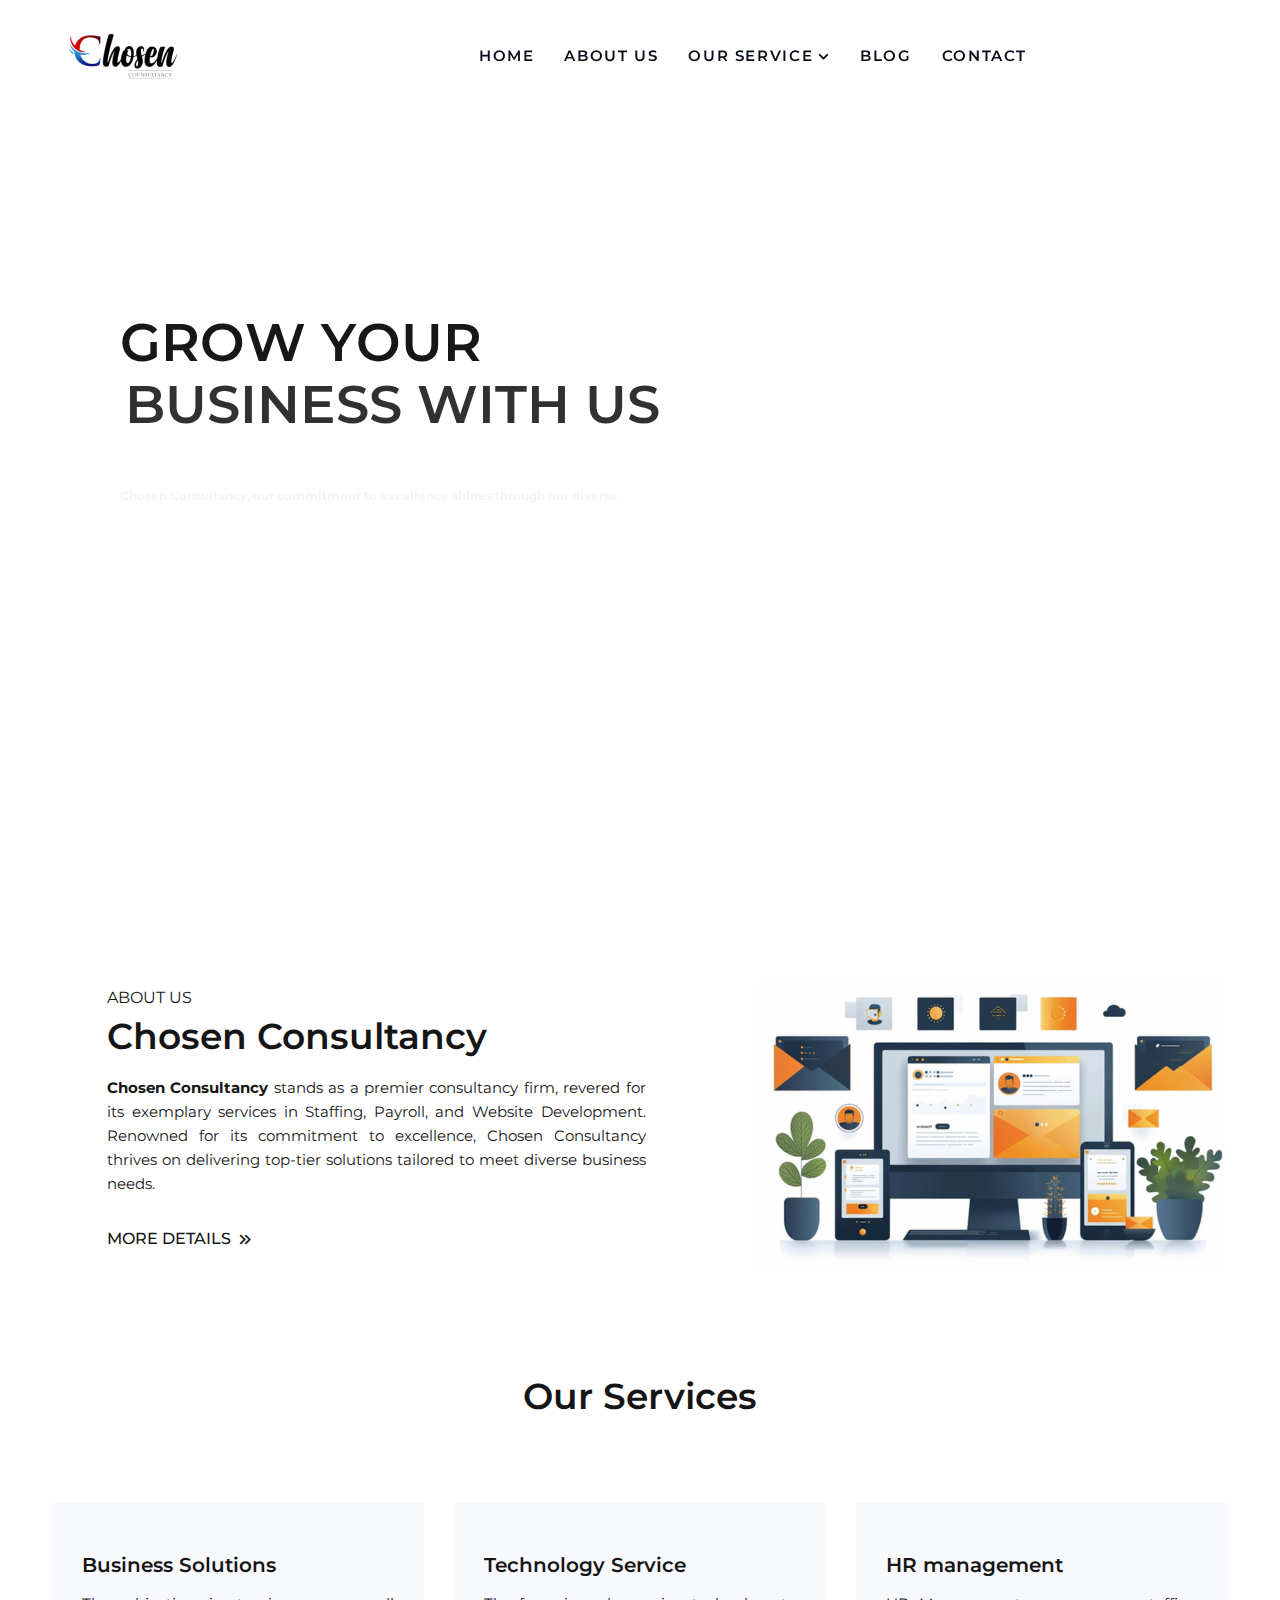
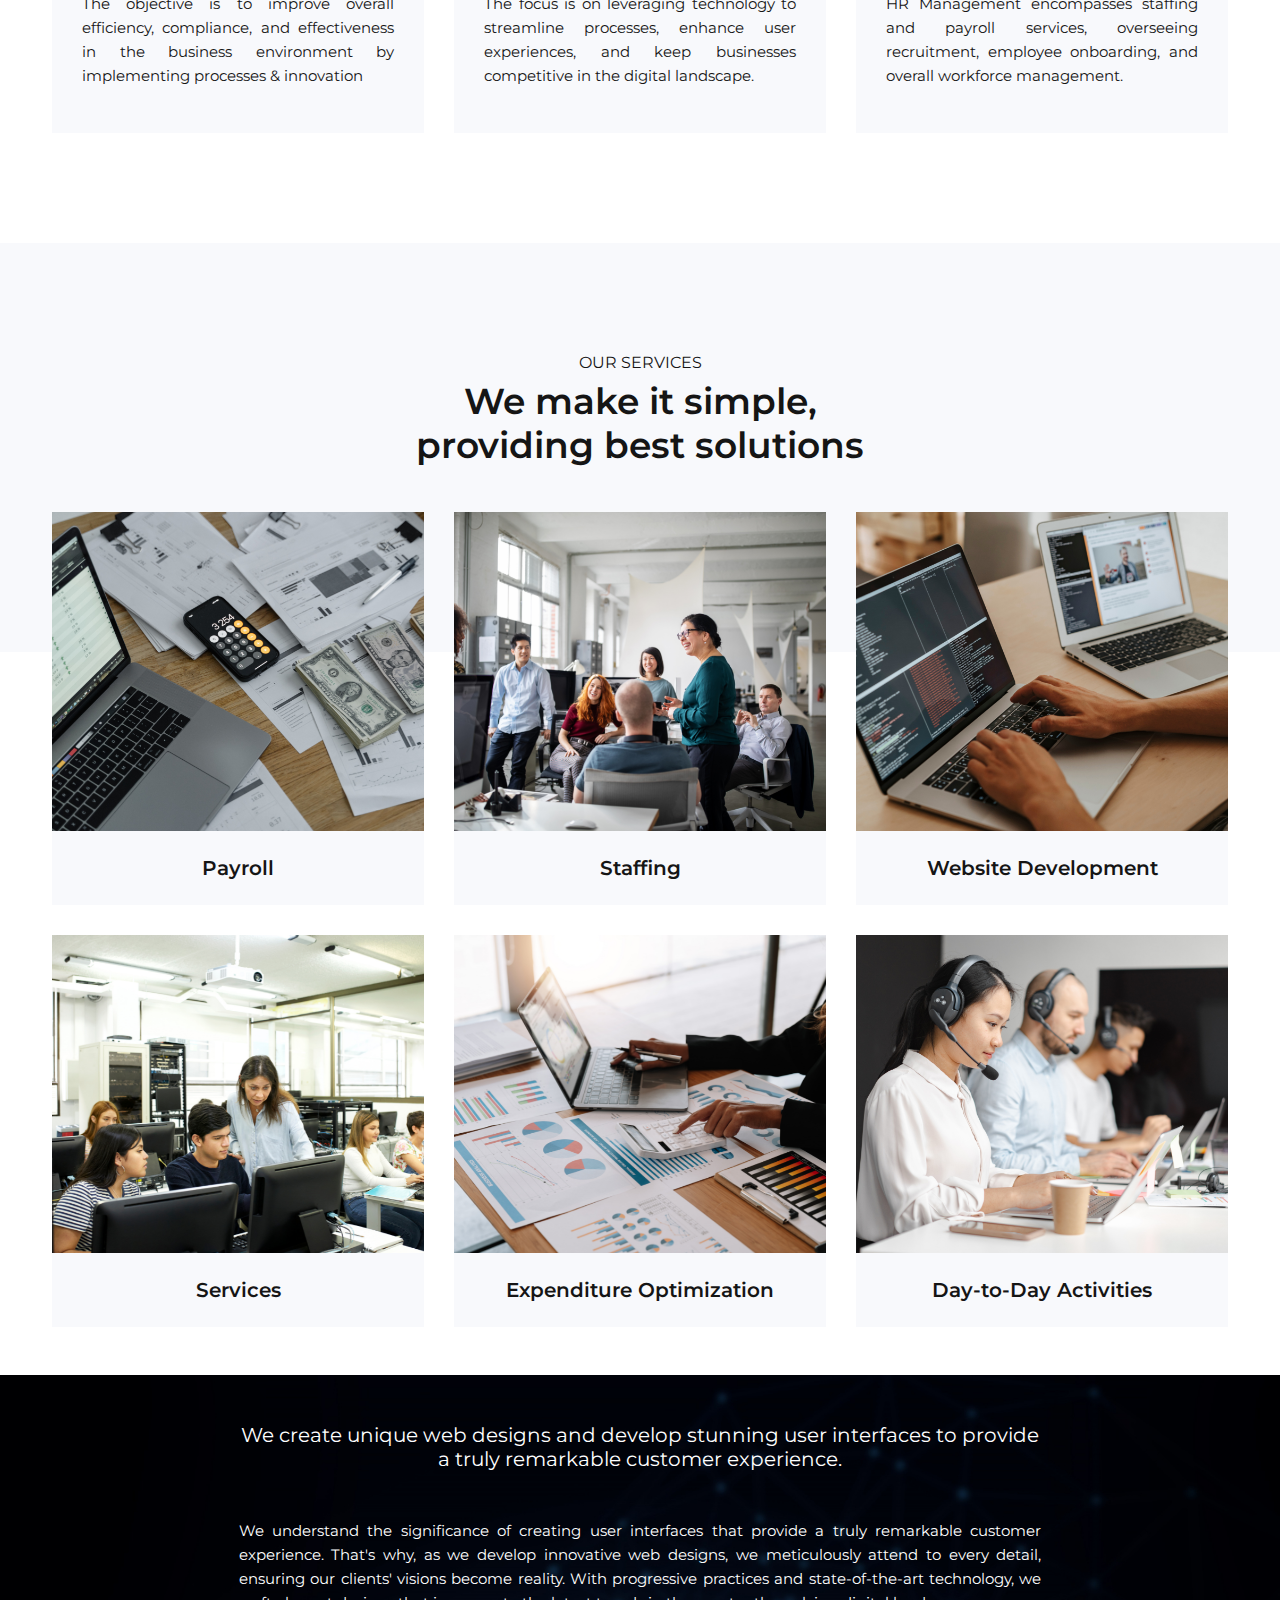
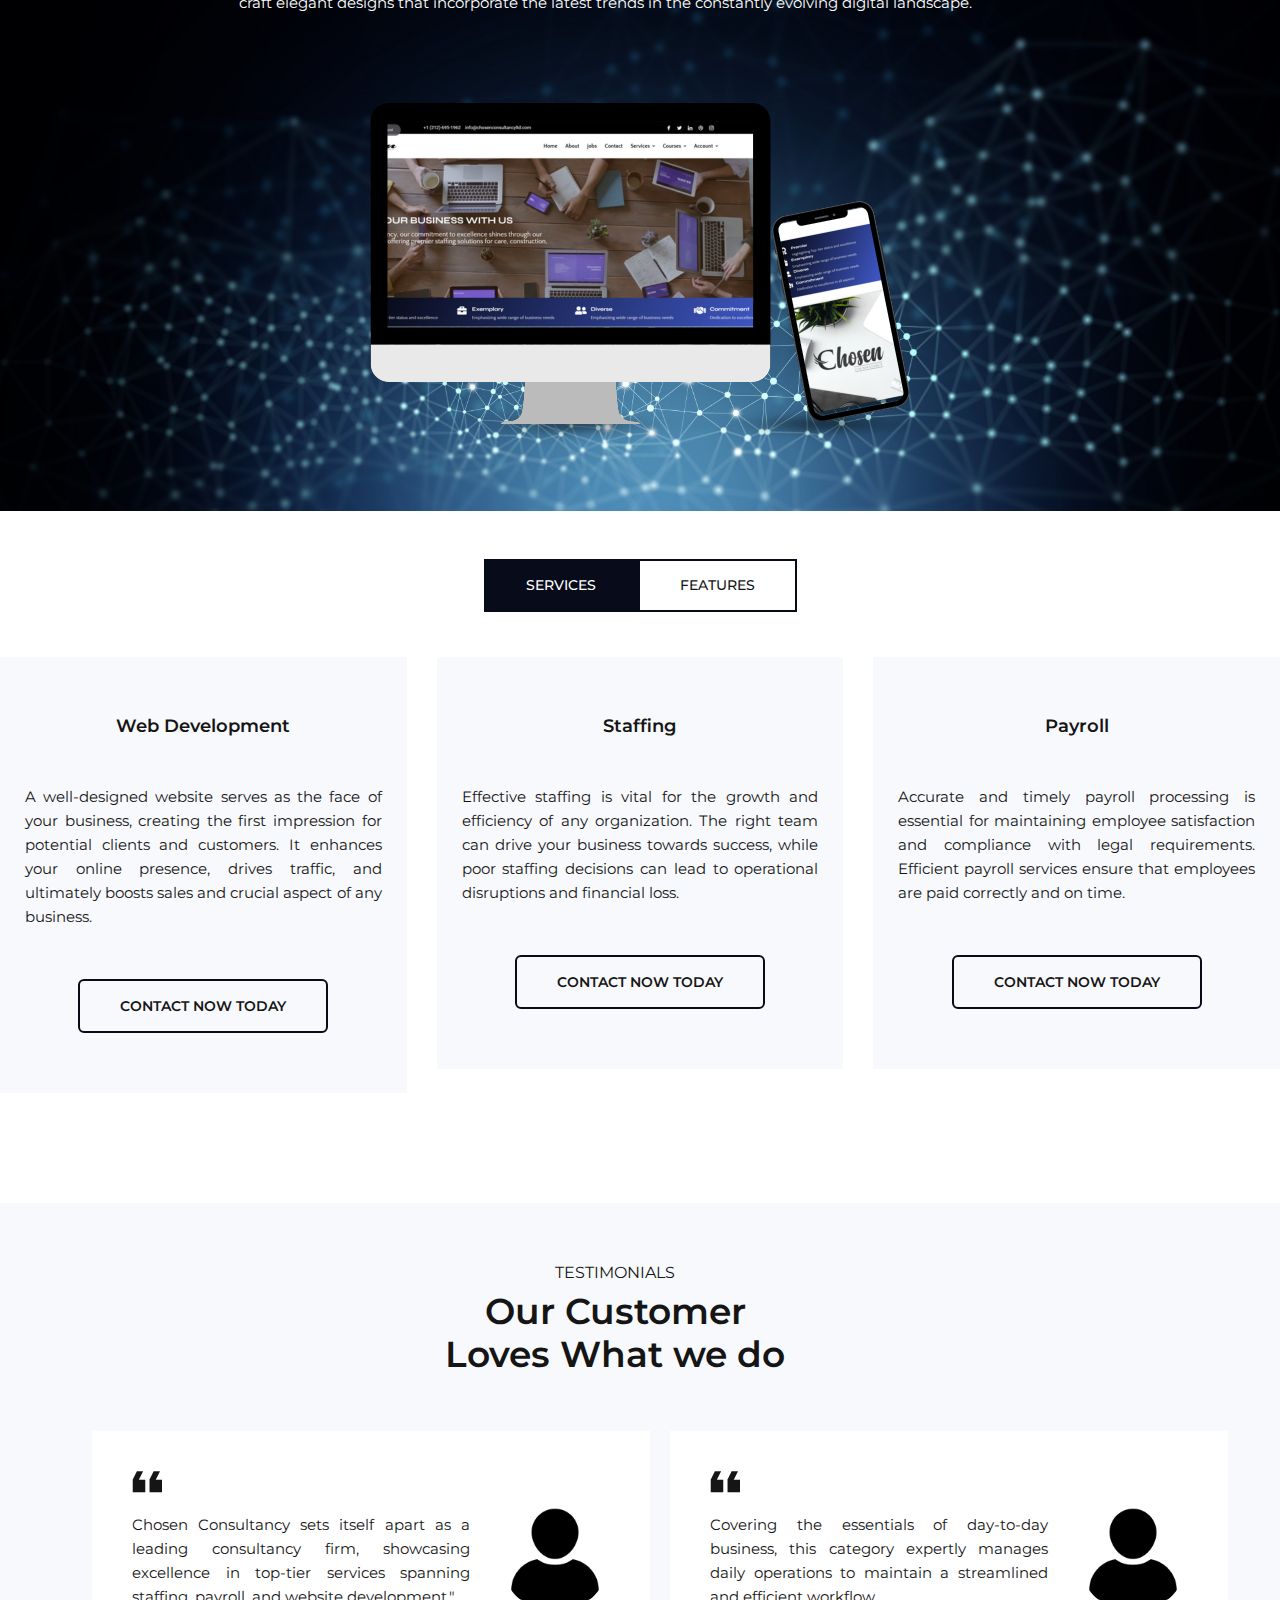
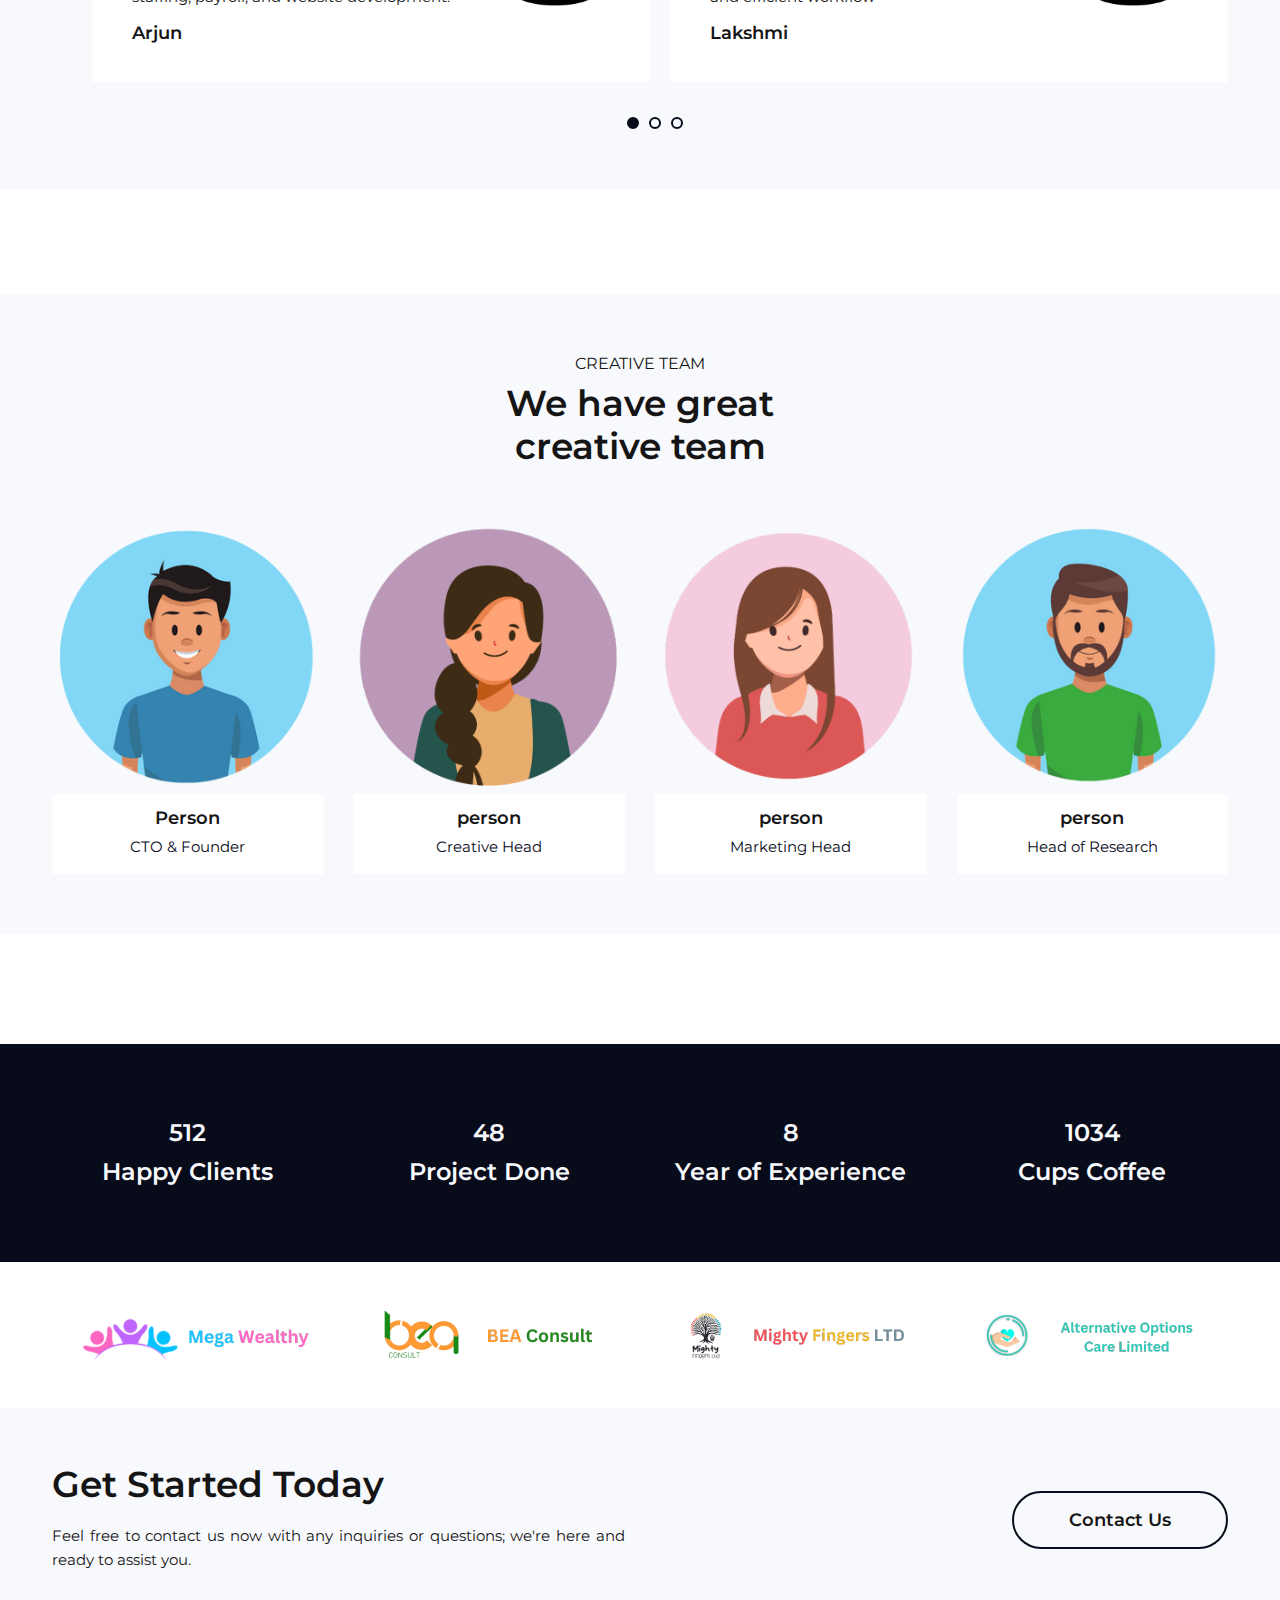
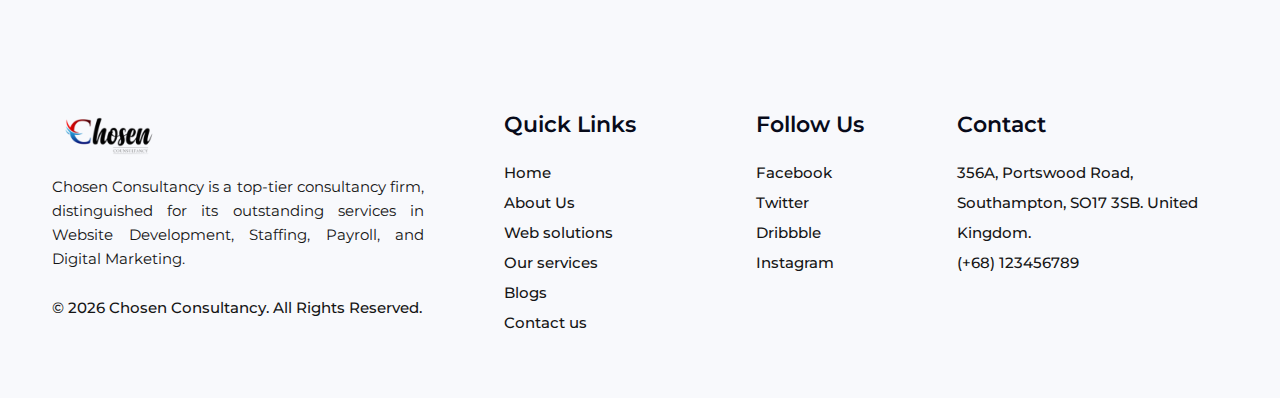
<file: businex/index.html>
<!DOCTYPE html>
<html class="no-js" lang="zxx">

<head>
    <meta charset="utf-8">
    <meta http-equiv="X-UA-Compatible" content="IE=edge">
    <meta name="viewport" content="width=device-width, initial-scale=1.0"/>

    <title>Chosen Consultancy: Quality IT Software Solutions at Budget Prices in the UK</title>

    <!--== Favicon ==-->
    <link rel="shortcut icon" href="assets/img/chosen-favicon-1.png" type="image/x-icon"/>

    <!--== Google Fonts ==-->
    <link rel="preconnect" href="https://fonts.googleapis.com">
    <link rel="preconnect" href="https://fonts.gstatic.com" crossorigin>
    <link href="https://fonts.googleapis.com/css2?family=Montserrat:ital,wght@0,300;0,400;0,500;0,600;0,700;1,400&display=swap"
          rel="stylesheet">

    <!--== All Magnific Popup CSS ==-->
    <link href="assets/css/magnific-popup.min.css" rel="stylesheet"/>
    <!--== All Animate CSS ==-->
    <link href="assets/css/animate.min.css" rel="stylesheet"/>
    <!--== All FontAwesome CSS ==-->
    <link href="assets/css/font-awesome.min.css" rel="stylesheet"/>
    <!--== All Material Icons CSS ==-->
    <link href="assets/css/materialdesignicons.min.css" rel="stylesheet"/>
    <!--== All Helper CSS ==-->
    <link href="assets/css/helper.min.css" rel="stylesheet"/>
    <!--== All Revolution CSS ==-->
    <link href="assets/css/settings.css" rel="stylesheet"/>
    <!--== All Slicknav CSS ==-->
    <link href="assets/css/slicknav.min.css" rel="stylesheet"/>
    <!--== All Timeline CSS ==-->
    <link href="assets/css/timeline.css" rel="stylesheet"/>
    <!--== All Slick Slider CSS ==-->
    <link href="assets/css/slick.min.css" rel="stylesheet"/>
    <!--== All BootStrap CSS ==-->
    <link href="assets/css/bootstrap.min.css" rel="stylesheet"/>
    <!--== Main Style CSS ==-->
    <link href="assets/css/style.min.css" rel="stylesheet"/>

    <!--[if lt IE 9]>
    <script src="//oss.maxcdn.com/html5shiv/3.7.2/html5shiv.min.js"></script>
    <script src="//oss.maxcdn.com/respond/1.4.2/respond.min.js"></script>
    <![endif]-->
</head>

<body>

<!--== Start Header Area Wrapper ==-->
<header class="header-area transparent">
    <div class="container">
        <div class="row align-items-center">
            <div class="col-5 col-lg-2">
                <!-- Start Logo Area -->
                <div class="logo-area">
                    <a class="logo-dark" href="index.html"><img src="assets/img/chosen consultans logo 2.png" alt="Businex-Logo"></a>
                    <a class="logo-light" href="index.html"><img src="assets/img/logo-with-white-text.png" alt="Businex-Logo"></a>
                </div>
                <!-- End Logo Area -->
            </div>

            <div class="col-lg-8 d-none d-lg-block">
                <!-- Start Navigation Area -->
                <div class="navigation-area">
                    <ul class="main-menu nav">
                        <li ><a href="index.html">Home</a>
                            <!-- Home page
                            <ul class="submenu-nav">
                                <li><a href="index.html">Home 01</a></li>
                                <li><a href="index-2.html">Home 02</a></li>
                                <li><a href="index-3.html">Home 03</a></li>
                                class="has-submenu" --- 
                                <li class="has-submenu"><a href="index.html">Home</a>
                            </ul> -->
                        </li>
                        <li ><a href="service.html">About US</a>
                            <!-- subpages commected -->
                            <!-- <ul class="submenu-nav submenu-nav-mega">
                                <li class="mega-menu-item"><a href="#">Page Sample 01</a>
                                    <ul>
                                        <li><a href="index.html">Home 01</a></li>
                                        <li><a href="index-2.html">Home 02</a></li>
                                        <li><a href="about.html">About</a></li>
                                        <li><a href="faq.html">F.A.Q</a></li>
                                    </ul>
                                </li>

                                <li class="mega-menu-item"><a href="#">Page Sample 02</a>
                                    <ul>
                                        <li><a href="service.html">Service</a></li>
                                        <li><a href="service-details.html">Service Details</a></li>
                                        <li><a href="team.html">Team</a></li>
                                        <li><a href="team-details.html">Team Details</a></li>
                                    </ul>
                                </li>

                                <li class="mega-menu-item"><a href="#">Page Sample 03</a>
                                    <ul>
                                        <li><a href="blog-grid.html">Blog Grid</a></li>
                                        <li><a href="blog-left-sidebar.html">Blog Left Sidebar</a></li>
                                        <li><a href="blog.html">Blog Right Sidebar</a></li>
                                        <li><a href="blog-list-left-sidebar.html">Blog List Left Sidebar</a></li>
                                    </ul>
                                </li>

                                <li class="mega-menu-item"><a href="#">Page Sample 04</a>
                                    <ul>
                                        <li><a href="blog-list-right-sidebar.html">Blog List Right Sidebar</a></li>
                                        <li><a href="blog-details.html">Blog Details</a></li>
                                        <li><a href="blog-details-with-sidebar.html">Blog Details With Sidebar</a></li>
                                        <li><a href="contact.html">Contact</a></li>
                                    </ul>
                                </li>
                            </ul> -->
                        </li>
                        

                        <li class="has-submenu"><a href="websites.html">Our Service</a>
                            <ul class="submenu-nav">
                                <li><a href="websites.html">Web Solutions</a></li>
                                <li><a href="payroll.html">Payroll</a></li>
                                <li><a href="staff.html">Staffing</a></li>
                                <li><a href="digital-marketing.html">Digital Marketing</a></li>
                            </ul>
                        </li>
                    

                       
                        <li ><a href="blog-grid.html">Blog</a>
                            <!-- blog content
                            <ul class="submenu-nav">
                                <li><a href="blog-grid.html">Blog Grid</a></li>
                                <li><a href="blog-left-sidebar.html">Blog Left Sidebar</a></li>
                                <li><a href="blog.html">Blog Right Sidebar</a></li>
                                <li><a href="blog-list-left-sidebar.html">Blog List Left Sidebar</a></li>
                                <li><a href="blog-list-right-sidebar.html">Blog List Right Sidebar</a></li>
                                <li><a href="blog-details.html">Blog Details</a></li>
                                <li><a href="blog-details-with-sidebar.html">Blog Details With Sidebar</a></li>
                            </ul> -->
                        </li>
                        <li><a href="contact.html">Contact</a></li>
                    </ul>
                </div>
                <!-- End Navigation Area -->
            </div>

            <div class="col-7 col-lg-2">
                <!-- Start Header Action Area -->
                <div class="header-action text-end ">
                    <!-- <a href="contact.html" class="tel-no">Contact</a>
                    <button class="btn-cog"><i class="fa fa-cog"></i></button> -->
                    <button class="btn-menu d-lg-none text-end"><i class="fa fa-bars"></i></button>
                </div>
                <!-- End Header Action Area -->
            </div>
        </div>
    </div>
</header>
<!--== End Header Area Wrapper ==-->

<!--== Start Slider Area Wrapper ==-->
<div class="slider-area-wrapper">
    <div id="rev_slider_11_2_wrapper" class="rev_slider_wrapper fullwidthbanner-container" data-alias="business-classic"
         data-source="gallery">
        <div id="rev_slider_11_2" class="rev_slider fullwidthabanner" data-version="5.4.7">
            <ul>
                <!-- SLIDE  -->
                <li data-index="rs-27" data-transition="random-premium" data-slotamount="default" data-hideafterloop="0"
                    data-hideslideonmobile="off" data-easein="default" data-easeout="default" data-masterspeed="default"
                    data-thumb="assets/img/slider/01_thumb.jpg" data-rotate="0" data-saveperformance="off"
                    data-title="Slide">
                    <!-- MAIN IMAGE -->
                    <img src="assets/img/slider/top-baner-3.png" alt="Businex" data-bgposition="center center"
                         data-bgfit="cover" data-bgrepeat="no-repeat" data-bgparallax="15" class="rev-slidebg"
                         data-no-retina>
                    <!-- LAYERS -->

                    <!-- LAYER NR. 1 -->
                    <div class="tp-caption tp-resizeme slide-heading" data-x="['left','left','left','left']"
                         data-hoffset="['135','135','40','40']" data-y="['top','top','top','top']"
                         data-voffset="['350','304','330','201']" data-fontsize="['60','60','50','30']"
                         data-fontweight="['600']" data-lineheight="['70','70','60','40']"
                         data-width="['650','650','600','320']" data-height="none" data-whitespace="normal"
                         data-type="text" data-responsive_offset="on"
                         data-frames='[{"delay":10,"split":"lines","splitdelay":0.1,"speed":600,"split_direction":"forward","frame":"0","from":"x:50px;opacity:0;","to":"o:1;","ease":"Power3.easeInOut"},{"delay":"wait","speed":300,"frame":"999","to":"auto:auto;","ease":"Power3.easeInOut"}]'
                         data-textAlign="['left']">
                        GROW YOUR <br> BUSINESS WITH US
                    </div>

                    <!-- LAYER NR. 2 -->
                    <div class="tp-caption tp-resizeme slide-txt" data-x="['left','left','left','left']"
                         data-hoffset="['135','135','40','40']" data-y="['top','top','top','top']"
                         data-voffset="['500','470','500','300']" data-fontsize="['16','20','20','20']"
                         data-fontweight="['400','400','400','400']" data-width="['600','600','600','320']"
                         data-height="none" data-whitespace="normal" data-visibility="['on','on','on','on']"
                         data-type="text" data-responsive_offset="on"
                         data-frames='[{"delay":360,"split":"lines","splitdelay":0.1,"speed":500,"split_direction":"forward","frame":"0","from":"y:50px;opacity:0;","to":"o:1;","ease":"Power3.easeInOut"},{"delay":"wait","speed":300,"frame":"999","to":"opacity:0;","ease":"Power3.easeInOut"}]'
                         data-textAlign="['inherit','inherit','inherit','inherit']" data-paddingtop="[0,0,0,0]"
                         data-paddingright="[0,0,0,0]" data-paddingbottom="[0,0,0,0]" data-paddingleft="[0,0,0,0]">
                        <strong>Chosen Consultancy, our commitment to excellence shines through our diverse services, offering premier staffing solutions for care, construction, and factory workers</strong>

                    </div>

                    <!-- LAYER NR. 3 -->
                    <div class="tp-caption Button-Outline-Secondary rev-btn" id="slide-27-layer-11"
                         data-x="['left','left','left','left']" data-hoffset="['135','135','45','40']"
                         data-y="['top','top','top','top']" data-voffset="['590','570','620','465']" data-width="none"
                         data-height="none" data-whitespace="nowrap" data-type="button" data-responsive_offset="on"
                         data-responsive="off"
                         data-frames='[{"delay":650,"speed":500,"frame":"0","from":"y:50px;opacity:0;","to":"o:1;","ease":"Power3.easeInOut"},{"delay":"wait","speed":300,"frame":"999","to":"auto:auto;","ease":"Power3.easeInOut"},{"frame":"hover","speed":"350","ease":"Linear.easeNone","to":"o:1;rX:0;rY:0;rZ:0;z:0;","style":"c:rgba(255,255,255,1);bg:rgb(8, 11, 26);"}]'
                         data-textAlign="['center','center','center','center']" data-paddingtop="[0,0,0,0]"
                         data-paddingright="[40,40,40,30]" data-paddingbottom="[0,0,0,0]"
                         data-paddingleft="[40,40,40,30]">Learn More
                    </div>
                </li>

                <!-- SLIDE  -->
                <li data-index="rs-28" data-transition="slidingoverlayvertical,slidingoverlayleft,slideoverup"
                    data-slotamount="default,default,default" data-hideafterloop="0" data-hideslideonmobile="off"
                    data-easein="default,default,default" data-easeout="default,default,default"
                    data-masterspeed="default,default,default" data-thumb="assets/img/slider/02_thumb.jpg"
                    data-rotate="0,0,0" data-saveperformance="off" data-title="Slide">
                    <!-- MAIN IMAGE -->
                    <img src="assets/img/slider/topbanner-test-image.png" alt="Businex" data-bgposition="center center"
                         data-bgfit="cover" data-bgrepeat="no-repeat" data-bgparallax="15" class="rev-slidebg"
                         data-no-retina>

                    <!-- LAYER NR. 4 -->
                    <div class="tp-caption tp-resizeme slide-heading" data-x="['left','left','left','left']"
                         data-hoffset="['135','135','40','40']" data-y="['top','top','top','top']"
                         data-voffset="['350','304','330','201']" data-fontsize="['60','60','50','30']"
                         data-fontweight="['600']" data-lineheight="['70','70','60','40']"
                         data-width="['650','650','600','320']" data-height="none" data-whitespace="normal"
                         data-type="text" data-responsive_offset="on"
                         data-frames='[{"delay":10,"split":"chars","splitdelay":0.1,"speed":1000,"split_direction":"forward","frame":"0","from":"x:-50px;opacity:0;","to":"o:1;","ease":"Power4.easeInOut"},{"delay":"wait","speed":300,"frame":"999","to":"auto:auto;","ease":"Power3.easeInOut"}]'
                         data-textAlign="['left']">
                         Your Premier <br> Service Provider
                    </div>

                    <!-- LAYER NR. 5 -->
                    <div class="tp-caption tp-resizeme slide-txt" data-x="['left','left','left','left']"
                         data-hoffset="['135','135','40','40']" data-y="['top','top','top','top']"
                         data-voffset="['500','470','500','300']" data-fontsize="['16','20','20','20']"
                         data-fontweight="['400','400','400','400']" data-width="['600','600','600','320']"
                         data-height="none" data-whitespace="normal" data-visibility="['on','on','on','on']"
                         data-type="text" data-responsive_offset="on"
                         data-frames='[{"delay":360,"split":"lines","splitdelay":0.1,"speed":500,"split_direction":"forward","frame":"0","from":"y:50px;opacity:0;","to":"o:1;","ease":"Power3.easeInOut"},{"delay":"wait","speed":300,"frame":"999","to":"opacity:0;","ease":"Power3.easeInOut"}]'
                         data-textAlign="['inherit','inherit','inherit','inherit']" data-paddingtop="[0,0,0,0]"
                         data-paddingright="[0,0,0,0]" data-paddingbottom="[0,0,0,0]" data-paddingleft="[0,0,0,0]">
                        <strong>offering a diverse range of services that include staffing solutions for care workers, construction workers, and factory workers, as well as top-notch 
                            website development and comprehensive payroll services.</strong>

                    </div>

                    <!-- LAYER NR. 6 -->
                    <div class="tp-caption Button-Outline-Secondary rev-btn" data-x="['left','left','left','left']"
                         data-hoffset="['135','135','45','40']" data-y="['top','top','top','top']"
                         data-voffset="['590','570','620','465']" data-width="none" data-height="none"
                         data-whitespace="nowrap" data-type="button" data-responsive_offset="on" data-responsive="off"
                         data-frames='[{"delay":650,"speed":500,"frame":"0","from":"y:50px;opacity:0;","to":"o:1;","ease":"Power3.easeInOut"},{"delay":"wait","speed":300,"frame":"999","to":"auto:auto;","ease":"Power3.easeInOut"},{"frame":"hover","speed":"350","ease":"Linear.easeNone","to":"o:1;rX:0;rY:0;rZ:0;z:0;","style":"c:rgba(255,255,255,1);bg:rgb(8, 11, 26);"}]'
                         data-textAlign="['center','center','center','center']" data-paddingtop="[0,0,0,0]"
                         data-paddingright="[40,40,40,30]" data-paddingbottom="[0,0,0,0]"
                         data-paddingleft="[40,40,40,30]">Learn More
                    </div>
                </li>
            </ul>
            <div class="tp-bannertimer tp-bottom"></div>
        </div>
    </div>
</div>
<!--== End Slider Area Wrapper ==-->

<!--== Start About Area Wrapper ==-->
<div class="about-area-wrapper sm-top">
    <div class="container">
        <div class="row align-items-lg-center">
            <div class="col-md-6 col-lg-5 order-lg-1">
                <div class="border:10px">
                    <img src="assets/img/home/home-about-se-1.png" alt="asdf">
                </div>
                <!-- <figure class="">
                    <img src="assets/img/home/home-about-sec.png" alt="Businex-About"/>
                    <a href="https://youtu.be/1T2b8NPAqis?si=6TYHkYkLoGzbRSu5" class="btn-play"><i
                            class="fa fa-play"></i></a>
                </figure> -->
            </div>

            <div class="col-md-6 col-lg-7 order-lg-0">
                <div class="about-content">
                    <h6>ABOUT US</h6>
                    <h2>Chosen Consultancy</h2>
                    <!-- <span class="about-since">Since 2010</span> -->
                    <p><strong>Chosen Consultancy</strong> stands as a premier consultancy firm, revered for its exemplary services in Staffing, Payroll, and Website Development. Renowned for its commitment to excellence, Chosen Consultancy thrives on delivering top-tier solutions tailored to meet diverse business needs.</p>
                    <a href="about.html" class="btn-about">MORE DETAILS <i class="mdi mdi-chevron-double-right"></i></a>
                </div>
            </div>
        </div>
    </div>
</div>
<!--== End About Area Wrapper ==-->

<!--== Start Blog Area Wrapper ==-->
<div class="blog-area-wrapper sm-top">
    <div class="container">
        <div class="row">
            <div class="col-12 text-center">
                <div class="section-title">
                    <!-- <h6>Our Blog</h6> -->
                    <h2 class="mb-0">Our Services </h2>
                </div>
            </div>
        </div>

        <div class="row mtn-35">
            <div class="col-md-6 col-lg-4">
                <div class="blog-item">
                    <div class="blog-content">
                        <h2 class="h5"><a href="blog-details.html">Business Solutions</a></h2>
                        <p>The objective is to improve overall efficiency, compliance, and effectiveness in the business environment by implementing processes & innovation</p>

                        <!-- <div class="blog-meta">
                            <a href="#">By: Albert Max</a>
                            <a href="#">May 01, 2019</a>
                        </div> -->
                    </div>
                </div>
            </div>

            <div class="col-md-6 col-lg-4">
                <div class="blog-item">
                    <div class="blog-content">
                        <h2 class="h5"><a href="blog-details.html">Technology Service</a></h2>
                        <p>The focus is on leveraging technology to streamline processes, enhance user experiences, and keep businesses competitive in the digital landscape.</p>

                        <!-- <div class="blog-meta">
                            <a href="#">By: Mohin Smith</a>
                            <a href="#">May 03, 2019</a>
                        </div> -->
                    </div>
                </div>
            </div>

            <div class="col-md-6 col-lg-4">
                <div class="blog-item">
                    <div class="blog-content">
                        <h2 class="h5"><a href="blog-details.html">HR management</a></h2>
                        <p>HR Management encompasses staffing and payroll services, overseeing recruitment, employee onboarding, and overall workforce management.</p>

                        <!-- <div class="blog-meta">
                            <a href="#">By: Raju Ahammad</a>
                            <a href="#">May 04, 2019</a>
                        </div> -->
                    </div>
                </div>
            </div>
        </div>
    </div>
</div>
<!--== End Blog Area Wrapper ==-->

<!--== Start Feature Area Wrapper ==-->
<!-- <div class="feature-area-wrapper sm-top">
    <div class="container">
        <div class="row mtn-sm-50 mtn-md-5">
            <div class="col-md-4">
                <div class="icon-box-item">
                    <div class="icon-box__icon">
                        <img src="assets/img/feature/01.png" alt="Businex-Feature"/>
                    </div>
                    <div class="icon-box__info">
                        <h5>Business Solutions</h5>
                        <p>The goal is to enhance overall efficiency, compliance, and effectiveness in the business environment</p>
                    </div>
                </div>
            </div>

            <div class="col-md-4">
                <div class="icon-box-item">
                    <div class="icon-box__icon">
                        <img src="assets/img/feature/02.png" alt="Businex-Feature"/>
                    </div>
                    <div class="icon-box__info">
                        <h5>Technology Service</h5>
                        <p>The focus is on leveraging technology to streamline processes, enhance user experiences, and keep businesses competitive in the digital landscape.</p>
                    </div>
                </div>
            </div>

            <div class="col-md-4">
                <div class="icon-box-item">
                    <div class="icon-box__icon">
                        <img src="assets/img/feature/03.png" alt="Businex-Feature"/>
                    </div>
                    <div class="icon-box__info">
                        <h5>HR management</h5>
                        <p>HR Management encompasses staffing and payroll services, overseeing recruitment, employee onboarding, and overall workforce management.</p>
                    </div>
                </div>
            </div>
        </div>
    </div>
</div> -->
<!--== End Feature Area Wrapper ==-->

<!--== Start Service Area Wrapper ==-->
<div class="service-area-wrapper sm-top">
    <div class="service-area-top non-opacity bg-offwhite">
        <div class="container">
            <div class="row">
                <div class="col-lg-6 col-xl-5 m-auto text-center">
                    <div class="section-title">
                        <h6>OUR SERVICES</h6>
                        <h2 class="mb-0">We make it simple, providing best solutions</h2>
                    </div>
                </div>
            </div>
        </div>
    </div>

    <div class="service-content-area">
        <div class="container">
            <div class="row mtn-30">
                <div class="col-sm-6 col-lg-4">
                    <!-- Start Service Item -->
                    <div class="service-item">
                        <figure class="service-thumb">
                            <a href="service-details.html"><img src="assets/img/Payroll-image.png" alt="Businex-Service"/></a>

                            <figcaption class="service-txt">
                                <h5>Payroll</h5>
                            </figcaption>
                        </figure>
                        <div class="service-content">
                            <div class="service-content-inner">
                                <h5><a href="service-details.html" class="stretched-link"></a>Payroll</h5>
                                <p>Streamlined payroll services ensuring accurate and timely salary disbursement.<br><br>
                                    Comprehensive payroll management, including tax calculations and compliance.<br><br>
                                    Customizable solutions for varying organizational structures and payroll complexities.</p>
                            </div>
                        </div>
                    </div>
                    <!-- End Service Item -->
                </div>

                <div class="col-sm-6 col-lg-4">
                    <!-- Start Service Item -->
                    <div class="service-item">
                        <figure class="service-thumb">
                            <a href="service-details.html"><img src="assets/img/staffing-home-page.png" alt="Businex-Service"/></a>

                            <figcaption class="service-txt">
                                <h5>Staffing</h5>
                            </figcaption>
                        </figure>

                        <div class="service-content">
                            <div class="service-content-inner">
                                <h5><a href="service-details.html" class="stretched-link">Staffing</a></h5>
                                <p>Expert staffing services matching qualified candidates with precise job requirements.<br><br>
                                    Proactive recruitment strategies to address workforce needs efficiently.<br><br>
                                    Tailored staffing solutions for both short-term projects and long-term growth.</p>
                            </div>
                        </div>
                    </div>
                    <!-- End Service Item -->
                </div>

                <div class="col-sm-6 col-lg-4">
                    <!-- Start Service Item -->
                    <div class="service-item">
                        <figure class="service-thumb">
                            <a href="service-details.html"><img src="assets/img/website-development-images.png" alt="Businex-Service"/></a>

                            <figcaption class="service-txt">
                                <h5>Website Development</h5>
                            </figcaption>
                        </figure>

                        <div class="service-content">
                            <div class="service-content-inner">
                                <h5><a href="service-details.html" class="stretched-link">Website Development</a></h5>
                                <p>Cutting-edge website development offering sleek, functional, and user-friendly designs.<br><br>
                                    Customized web solutions aligned with clients' unique business goals.<br><br>
                                    Incorporating the latest technologies for an engaging online experience that resonates with the target</p>
                            </div>
                        </div>
                        <!-- End Service Item -->
                    </div>
                </div>

                <div class="col-sm-6 col-lg-4">
                    <!-- Start Service Item -->
                    <div class="service-item">
                        <figure class="service-thumb">
                            <a href="service-details.html"><img src="assets/img/service-hp-image.png" alt="Businex-Service"/></a>

                            <figcaption class="service-txt">
                                <h5>Services</h5>
                            </figcaption>
                        </figure>
                        <div class="service-content">
                            <div class="service-content-inner">
                                <h5><a href="service-details.html" class="stretched-link">Services</a></h5>
                                <p>We offer a range of different services like website designing and development, 
                                    Training and placements for the students and other professionals our primary focus is on acting as a recruitment consultant for different jobs like It, Cnstruction and Care. 
</p>
                            </div>
                        </div>
                    </div>
                    <!-- End Service Item -->
                </div>

                <div class="col-sm-6 col-lg-4">
                    <!-- Start Service Item -->
                    <div class="service-item">
                        <figure class="service-thumb">
                            <a href="service-details.html"><img src="assets/img/main-cost-orginization-hp.png" alt="Businex-Service"/></a>

                            <figcaption class="service-txt">
                                <h5>Expenditure Optimization </h5>
                            </figcaption>
                        </figure>

                        <div class="service-content">
                            <div class="service-content-inner">
                                <h5><a href="service-details.html" class="stretched-link">Expenditure Optimization</a></h5>
                                <p>The main costs and outgoings for our business are associated with Purchasing different IT products for website designing and paying salaries to the trainers, we prioritize cost efficiency while maintaining the quality of our products/services.</p>
                            </div>
                        </div>
                    </div>
                    <!-- End Service Item -->
                </div>

                <div class="col-sm-6 col-lg-4 mb-5">
                    <!-- Start Service Item -->
                    <div class="service-item">
                        <figure class="service-thumb">
                            <a href="service-details.html"><img src="assets/img/Day-to-day-activities-images.png" alt="Businex-Service"/></a>

                            <figcaption class="service-txt">
                                <h5>Day-to-Day Activities </h5>
                            </figcaption>
                        </figure>

                        <div class="service-content">
                            <div class="service-content-inner">
                                <h5><a href="service-details.html" class="stretched-link">Day-to-Day Activities </a></h5>
                                <p>Our Day-To-Day activities involve arranging appointments for the clients and meeting different employers from IT, Construction and Health care companies. Conducting online classes for the It programmes.</p>
                            </div>
                        </div>
                    </div>
                    <!-- End Service Item -->
                </div>

                
            </div>
        </div>
    </div>
</div>
<!--== End Service Area Wrapper ==-->



<!--== Start Call to Action Area ==-->
<!-- <div class="call-to-action-wrapper sm-top">
    <div class="container">
        <div class="footer-top-content">
            <div class="row align-items-center">
                <div class="col-md-8 col-lg-6">
                    <h2>Get Started Today</h2>
                    <p>Chosen Consultancy is a top-tier consultancy firm, distinguished for its outstanding services in Staffing, Payroll, and Website Development. </p>
                </div>
                <div class="col-md-4 col-lg-6 text-md-end mt-sm-25">
                    <a href="contact.html" class="btn-outline">Contact Us</a>
                </div>
            </div>
        </div>
    </div>
</div> -->
<!--== End Call to Action Area ==-->





<!-- dt7 -->
<div class="container-fluid py-5"  style="background-image: url('assets/img/home/low-poly-background.jpg');  background-size: cover; background-position: center; ">
    <div class="row justify-content-center">
        <div class="col-12 col-xl-9 col-md-11 text-center text-white" >
            <h5 class="alt-font text-white-2 mx-auto sm-w-100 sm-margin-15px-bottom  text-white">We create unique web designs and develop stunning user interfaces to provide a truly remarkable customer experience.</h5>
            <p class="mt-5 mx-auto sm-w-100  sm-margin-25px-bottom justify-text">We understand the significance of creating user interfaces that provide a truly remarkable customer experience. That's why, as we develop innovative web designs, we meticulously attend to every detail, ensuring our clients' visions become reality. With progressive practices and state-of-the-art technology, we craft elegant designs that incorporate the latest trends in the constantly evolving digital landscape.</p>
        </div>
        <div class="col-12 mt-5 text-center h-650px overflow-hidden lg-h-auto lg-bottom-minus60 position-relative wow animate__fadeIn sm-bottom-0" style="visibility: visible; animation-name: fadeIn;">
            <img src="assets/img/home/chosen-consultancy-computer.png" alt="Software development company in Hyderabad
            " data-no-retina="">
        </div>
    </div>
</div>

<!-- prices  -->
<div class="row mt-5">
    <div class="col-12">
        <div class="pricing-plan-buttons mb-2">
            <ul class="nav justify-content-center">
                <li><a class="active" href="#monthly" data-bs-toggle="tab">Services</a></li>
                <li><a href="#yearly" data-bs-toggle="tab">Features</a></li>
            </ul>
        </div>

        <div class="pricing-plan-content-wrap">
            <div class="tab-content">
                <div class="tab-pane fade show active" id="monthly">
                    <div class="pricing-plan-content">
                        <div class="row mtn-30">
                            <div class="col-md-6 col-lg-4">
                                <div class="pricing-plan-item">
                                    <div class="pricing-plan-header">
                                        <h6 class="plan-name">Web Development</h6>
                                        <!-- <div class="plan-price">
                                            <span class="dollar">$</span>
                                            <span class="price">5.99</span>
                                            <span class="price-type">/ mo</span>
                                        </div> -->
                                    </div>
                                    <div class="pricing-plan-body mt-50">
                                        <p> A well-designed website serves as the face of your business, creating the first impression for potential clients and customers. It enhances your online presence, drives traffic, and ultimately boosts sales and crucial aspect of any business.</p>
                                        <!-- <ul class="price-list">
                                            <li>Branding strategy identity</li>
                                            <li>Marketing campaign & PR</li>
                                            <li>Website and app designing</li>
                                            <li>Content development</li>
                                        </ul> -->
                                    </div>
                                    <div class="pricing-plan-footer">
                                        <a href="contact.html" class="btn-outline">Contact Now Today</a>
                                    </div>
                                </div>
                            </div>

                            <div class="col-md-6 col-lg-4">
                                <div class="pricing-plan-item">
                                    <div class="pricing-plan-header">
                                        <h6 class="plan-name">Staffing</h6>
                                        <!-- <div class="plan-price">
                                            <span class="dollar">$</span>
                                            <span class="price">7.99</span>
                                            <span class="price-type">/ mo</span>
                                        </div> -->
                                    </div>
                                    <div class="pricing-plan-body mt-50">
                                        <p>Effective staffing is vital for the growth and efficiency of any organization. The right team can drive your business towards success, while poor staffing decisions can lead to operational disruptions and financial loss.</p>
                                        <!-- <ul class="price-list">
                                            <li>Branding strategy identity</li>
                                            <li>Marketing campaign & PR</li>
                                            <li>Website and app designing</li>
                                            <li>Content development</li>
                                        </ul> -->
                                    </div>
                                    <div class="pricing-plan-footer">
                                        <a href="contact.html" class="btn-outline">Contact Now Today</a>
                                    </div>
                                </div>
                            </div>

                            <div class="col-md-6 col-lg-4">
                                <div class="pricing-plan-item">
                                    <div class="pricing-plan-header">
                                        <h6 class="plan-name">Payroll</h6>
                                        <!-- <div class="plan-price">
                                            <span class="dollar">$</span>
                                            <span class="price">9.99</span>
                                            <span class="price-type">/ mo</span>
                                        </div> -->
                                    </div>
                                    <div class="pricing-plan-body mt-50">
                                        <p>Accurate and timely payroll processing is essential for maintaining employee satisfaction and compliance with legal requirements. Efficient payroll services ensure that employees are paid correctly and on time.</p>
                                        <!-- <ul class="price-list">
                                            <li>Branding strategy identity</li>
                                            <li>Marketing campaign & PR</li>
                                            <li>Website and app designing</li>
                                            <li>Content development</li>
                                        </ul> -->
                                    </div>
                                    <div class="pricing-plan-footer">
                                        <a href="contact.html" class="btn-outline">Contact Now Today</a>
                                    </div>
                                </div>
                            </div>
                        </div>
                    </div>
                </div>
                <div class="tab-pane fade" id="yearly">
                    <div class="pricing-plan-content">
                        <div class="row mtn-30">
                            <div class="col-md-6 col-lg-4">
                                <div class="pricing-plan-item">
                                    <div class="pricing-plan-header">
                                        <h6 class="plan-name">Web Development</h6>
                                        <!-- <div class="plan-price">
                                            <span class="dollar">$</span>
                                            <span class="price">5.99</span>
                                            <span class="price-type">/ yer</span>
                                        </div> -->
                                    </div>
                                    <div class="pricing-plan-body">
                                        <!-- <p>Empower your learning journey with our Basic Plan, meticulously designed to provide comprehensive coverage of essential skills crucial for building a strong foundation in program coding expertise.</p> -->
                                        <ul class="price-list mt-5">
                                            <li>Custom Design and Development</li>
                                            <li>SEO Optimization</li>
                                            <li>E-commerce Solutions</li>
                                            <li>Maintenance and Support</li>
                                            <li>Responsive Design</li>
                                        </ul>
                                    </div>
                                    <div class="pricing-plan-footer">
                                        <a href="contact.html" class="btn-outline">Contact Now</a>
                                    </div>
                                </div>
                            </div>

                            <div class="col-md-6 col-lg-4">
                                <div class="pricing-plan-item">
                                    <div class="pricing-plan-header">
                                        <h6 class="plan-name">Staffing</h6>
                                        <!-- <div class="plan-price">
                                            <span class="dollar">$</span>
                                            <span class="price">149</span>
                                            <span class="price-type">/ yer</span>
                                        </div> -->
                                    </div>
                                    <div class="pricing-plan-body">
                                        <ul class="price-list mt-5">
                                            <li>Talent Acquisition</li>
                                            <li>Employee Screening</li>
                                            <li>Onboarding Support</li>
                                            <li>HR Consulting</li>
                                            <li>Temporary and Permanent Staffing</li>
                                        </ul>
                                    </div>
                                    <div class="pricing-plan-footer">
                                        <a href="contact.html" class="btn-outline">Contact Now</a>
                                    </div>
                                </div>
                            </div>

                            <div class="col-md-6 col-lg-4">
                                <div class="pricing-plan-item">
                                    <div class="pricing-plan-header">
                                        <h6 class="plan-name">Payroll</h6>
                                        <!-- <div class="plan-price">
                                            <span class="dollar">$</span>
                                            <span class="price">299</span>
                                            <span class="price-type">/ yer</span>
                                        </div> -->
                                    </div>
                                    <div class="pricing-plan-body">
                                        <ul class="price-list mt-5">
                                            <li>Comprehensive Payroll Management</li>
                                            <li>Employee Self-Service</li>
                                            <li>Payroll Reporting</li>
                                            <li>Direct Deposit Services</li>
                                            <li>Tax Compliance</li>
                                        </ul>
                                    </div>
                                    <div class="pricing-plan-footer">
                                        <a href="contact.html" class="btn-outline">Contact Now</a>
                                    </div>
                                </div>
                            </div>
                        </div>
                    </div>
                </div>
            </div>
        </div>
    </div>
</div>

<!--== End Blog Area Wrapper ==-->

<!--== Start Testimonial Area Wrapper ==-->
<div class="testimonial-area bg-offwhite sp-y sm-top">
    <div class="container">
        <div class="row">
            <div class="col-lg-6 m-auto text-center">
                <div class="section-title">
                    <h6>TESTIMONIALS</h6>
                    <h2>Our Customer <br>Loves What we do</h2>
                </div>
            </div>
        </div>

        <div class="row align-items-center">
            <div class="col-12">
                <div class="testimonial-content-wrap m-0 pl-0">
                    <div class="testimonial-content--3 testimonial-grid">
                        <!-- Start Testimonial Item -->
                        <div class="testimonial-item testimonial-item--3">
                            <div class="testimonial-thumb">
                                <img src="assets/img/testimonial/client-01.png" alt="Businex"/>
                            </div>

                            <div class="testimonial-txt">
                                <img src="assets/img/icons/quote.png" alt="Businex"/>
                                <p>Chosen Consultancy sets itself apart as a leading consultancy firm, 
                                    showcasing excellence in top-tier services spanning staffing, 
                                    payroll, and website development."</p>
                                <h5 class="client-name">Arjun</h5>
                            </div>
                        </div>
                        <!-- End Testimonial Item -->

                        <!-- Start Testimonial Item -->
                        <div class="testimonial-item testimonial-item--3">
                            <div class="testimonial-thumb">
                                <img src="assets/img/testimonial/client-01.png" alt="Businex"/>
                            </div>

                            <div class="testimonial-txt">
                                <img src="assets/img/icons/quote.png" alt="Businex"/>
                                <p>Covering the essentials of day-to-day business, 
                                    this category expertly manages daily operations to maintain a 
                                    streamlined and efficient workflow</p>
                                <h5 class="client-name">Lakshmi</h5>
                            </div>
                        </div>
                        <!-- End Testimonial Item -->

                        <!-- Start Testimonial Item -->
                        <div class="testimonial-item testimonial-item--3">
                            <div class="testimonial-thumb">
                                <img src="assets/img/testimonial/client-01.png" alt="Businex"/>
                            </div>

                            <div class="testimonial-txt">
                                <img src="assets/img/icons/quote.png" alt="Businex"/>
                                <p>Chosen Consultancy's premier status is well-deserved, with their top-tier offerings in staffing, 
                                    payroll, and website development reflecting a dedication to excellence.</p>
                                <h5 class="client-name">suresh</h5>
                            </div>

                        </div>
                        <!-- End Testimonial Item -->
                    </div>
                </div>
            </div>
        </div>
    </div>
</div>
<!--== End Testimonial Area Wrapper ==-->

<!--== Start Team Area Wrapper ==-->
<div class="team-area-wrapper bg-offwhite sm-top-wt sp-y">
    <div class="container">
        <div class="row">
            <div class="col-lg-6 text-center m-auto">
                <div class="section-title">
                    <h6>Creative Team</h6>
                    <h2>We have great <br>creative team</h2>
                </div>
            </div>
        </div>

        <div class="row">
            <div class="col-sm-6 col-lg-3">
                <div class="team-mem-item">
                    <figure class="member-pic">
                        <img src="assets/img/male-admin.png" alt="Team-Businex"/>
                    </figure>
                    <div class="member-info">
                        <h5><a href="team-details.html" class="stretched-link">Person</a></h5>
                        <span class="designation">CTO & Founder</span>
                    </div>
                </div>
            </div>

            <div class="col-sm-6 col-lg-3">
                <div class="team-mem-item">
                    <figure class="member-pic">
                        <img src="assets/img/female-2.png" alt="Team-Businex"/>
                    </figure>
                    <div class="member-info">
                        <h5><a href="team-details.html" class="stretched-link">person</a></h5>
                        <span class="designation">Creative Head</span>
                    </div>
                </div>
            </div>

            <div class="col-sm-6 col-lg-3">
                <div class="team-mem-item">
                    <figure class="member-pic">
                        <img src="assets/img/female-admin.png" alt="Team-Businex"/>
                    </figure>
                    <div class="member-info">
                        <h5><a href="team-details.html" class="stretched-link">person</a></h5>
                        <span class="designation">Marketing Head</span>
                    </div>
                </div>
            </div>

            <div class="col-sm-6 col-lg-3">
                <div class="team-mem-item">
                    <figure class="member-pic">
                        <img src="assets/img/male-2.png" alt="Team-Businex"/>
                    </figure>
                    <div class="member-info">
                        <h5><a href="team-details.html" class="stretched-link">person</a></h5>
                        <span class="designation">Head of Research</span>
                    </div>
                </div>
            </div>
        </div>
    </div>
</div>
<!--== End Team Area Wrapper ==-->



<!--== Start Fun Fact Area Wrapper ==-->
<div class="fun-fact-area bg-brand non-opacity sm-top">
    <div class="container">
        <div class="row mtn-40">
            <div class="col-6 col-md-3 text-center">
                <div class="counter-item">
                    <h2 class="counter-number"><span class="counter">512</span></h2>
                    <h6 class="counter-txt">Happy Clients</h6>
                </div>
            </div>

            <div class="col-6 col-md-3 text-center">
                <div class="counter-item">
                    <h2 class="counter-number"><span class="counter">48</span></h2>
                    <h6 class="counter-txt">Project Done</h6>
                </div>
            </div>

            <div class="col-6 col-md-3 text-center">
                <div class="counter-item">
                    <h2 class="counter-number"><span class="counter">8</span></h2>
                    <h6 class="counter-txt">Year of Experience</h6>
                </div>
            </div>


            <div class="col-6 col-md-3 text-center">
                <div class="counter-item">
                    <h2 class="counter-number"><span class="counter">1034</span></h2>
                    <h6 class="counter-txt">Cups Coffee</h6>
                </div>
            </div>
        </div>
    </div>
</div>
<!--== End Fun Fact Area Wrapper ==-->

<!--== Start Brand Logo Area Wrapper ==-->
<div class="brand-logo-area mt-sm-5">
    <div class="container">
        <div class="row">
            <div class="col-12 mb-5">
                <div class="brand-logo-content slick-row-20">
                    <div class="brand-logo-item">
                        <a href="https://megawealthy.co.uk/" target="_blank"><img src="assets/img/brand-logo/01.png" alt="Businex-Logo"/></a>
                    </div>

                    <div class="brand-logo-item">
                        <a href="https://beaconsults.co.uk/" target="_blank"><img src="assets/img/brand-logo/02.png" alt="Businex-Logo"/></a>
                    </div>

                    <div class="brand-logo-item">
                        <a href="https://mightyfingers.co.uk/" target="_blank"><img src="assets/img/brand-logo/03.png" alt="Businex-Logo" /></a>
                    </div>

                    <div class="brand-logo-item">
                        <a href="http://alternativeoptionscarelimited.com/" target="_blank"><img src="assets/img/brand-logo/04.png" alt="Businex-Logo"/></a>
                    </div>

                    <div class="brand-logo-item">
                        <a href="https://brightstartdaynursery.co.uk/" target="_blank"><img src="assets/img/brand-logo/05.png" alt="Businex-Logo"/></a>
                    </div>

                    <div class="brand-logo-item">
                        <a href="#" target="_blank"><img src="assets/img/brand-logo/03.png"  alt="Businex-Logo"/></a>
                    </div>

                    <!-- <div class="brand-logo-item">
                        <a href="#"><img src="assets/img/brand-logo/01.png" alt="Businex-Logo"/></a>
                    </div> -->
                </div>
            </div>
        </div>
    </div>
</div>
<!--== End Brand Logo Area Wrapper ==-->



<!--== Start Footer Area Wrapper ==-->
<footer class="footer-area sp-y">
    <div class="footer-top-wrap">
        <div class="container">
            <div class="footer-top-content">
                <div class="row align-items-center">
                    <div class="col-md-8 col-lg-6">
                        <h2>Get Started Today</h2>
                        <p>Feel free to contact us now with any inquiries or questions; we're here and ready to assist you.</p>
                    </div>
                    <div class="col-md-4 col-lg-6 text-md-end mt-sm-25">
                        <a href="contact.html" class="btn-outline">Contact Us</a>
                    </div>
                </div>
            </div>
        </div>
    </div>

    <div class="footer-widget-area sm-top-wt">
        <div class="container">
            <div class="row mtn-40">
                <div class="col-lg-4 order-4 order-lg-0">
                    <div class="widget-item">
                        <div class="about-widget">
                            <a href="index.html"><img src="assets/img/chosen consultans logo 2.png" alt="Logo"/></a>
                            <p>Chosen Consultancy is a top-tier consultancy firm, 
                                distinguished for its outstanding services in Website Development, Staffing, Payroll, and Digital Marketing.</p>

                            <div class="copyright-txt">
                                <p>&copy;
                                    <script>
                                        document.write(new Date().getFullYear())
                                    </script>
                                    Chosen Consultancy. All Rights Reserved.
                                </p>
                            </div>
                        </div>
                    </div>
                </div>

                <div class="col-md-4 col-lg-2 ms-auto">
                    <div class="widget-item">
                        <h4 class="widget-title">Quick Links</h4>
                        <div class="widget-body">
                            <ul class="widget-list">
                                <li><a href="index.html">Home</a></li>
                                <li><a href="service.html">About Us</a></li>
                                <li><a href="websites.html">Web solutions</a></li>
                                <li><a href="service.html">Our services</a></li>
                                <li><a href="blog-grid.html">Blogs</a></li>
                                <li><a href="contact.html">Contact us</a></li>
                            </ul>
                        </div>
                    </div>
                </div>

                <div class="col-md-4 col-lg-2 ms-auto">
                    <div class="widget-item">
                        <h4 class="widget-title">Follow Us</h4>
                        <div class="widget-body">
                            <ul class="widget-list">
                                <li><a href="#">Facebook</a></li>
                                <li><a href="#">Twitter</a></li>
                                <li><a href="#">Dribbble</a></li>
                                <li><a href="#">Instagram</a></li>
                            </ul>
                        </div>
                    </div>
                </div>

                <div class="col-md-4 col-lg-3">
                    <div class="widget-item">
                        <h4 class="widget-title">Contact</h4>
                        <div class="widget-body">
                            <address>
                                356A, Portswood Road, Southampton, SO17 3SB. United Kingdom. <br>
                                (+68) 123456789
                            </address>
                        </div>
                    </div>
                </div>
            </div>
        </div>
    </div>
</footer>
<!--== End Footer Area Wrapper ==-->

<!-- Scroll Top Button -->
<button class="btn-scroll-top"><i class="mdi mdi-chevron-up"></i></button>


<!-- Start Off Canvas Menu Wrapper -->
<aside class="off-canvas-wrapper off-canvas-cog">
    <div class="off-canvas-overlay"></div>
    <div class="off-canvas-inner">
        <div class="close-btn">
            <button class="btn-close"><i class="mdi mdi-close"></i></button>
        </div>

        <!-- Start Off Canvas Content -->
        <div class="off-canvas-content mb-sm-30">
            <div class="off-canvas-item">
                <div class="log-in-content-wrap">
                    <h2>Login</h2>
                    <div class="login-form mtn-15">
                        <form action="#" method="post">
                            <div class="form-input-item">
                                <label for="username" class="sr-only">Username</label>
                                <input type="text" id="username" placeholder="Username" required>
                            </div>

                            <div class="form-input-item">
                                <label for="password" class="sr-only">Password</label>
                                <input type="password" id="password" placeholder="Password" required>
                            </div>

                            <div class="form-input-item">
                                <button type="submit" class="btn-submit">Login</button>
                            </div>
                        </form>
                    </div>

                    <div class="sign-up-notification">
                        <p>Not Resisted? <a href="#">Create Account Now.</a></p>
                    </div>
                </div>
            </div>

            <div class="off-canvas-item mt-sm-30">
                <div class="social-icons">
                    <a href="https://facebook.com" target="_blank"><i class="fa fa-facebook"></i></a>
                    <a href="https://twitter.com" target="_blank"><i class="fa fa-twitter"></i></a>
                    <a href="https://instagram.com" target="_blank"><i class="fa fa-instagram"></i></a>
                    <a href="https://dribbble.com" target="_blank"><i class="fa fa-dribbble"></i></a>
                    <a href="https://pinterest.com" target="_blank"><i class="fa fa-pinterest"></i></a>
                </div>
                <div class="copyright-content">
                    <p>&copy;
                        <script>
                            document.write(new Date().getFullYear())
                        </script>
                        Businex Ltd. All Rights Reserved.
                    </p>
                </div>
            </div>
        </div>
    </div>
</aside>
<!-- End Off Canvas Menu Wrapper -->


<!-- Start Off Canvas Menu Wrapper -->
<aside class="off-canvas-wrapper off-canvas-menu">
    <div class="off-canvas-overlay"></div>
    <div class="off-canvas-inner">
        <!-- Start Off Canvas Header -->
        <div class="close-btn">
            <button class="btn-close"><i class="mdi mdi-close"></i></button>
        </div>

        <!-- Start Off Canvas Content -->
        <div class="off-canvas-content">
            <div class="res-mobile-menu">

            </div>
        </div>
    </div>
</aside>
<!-- End Off Canvas Menu Wrapper -->


<!--=======================Javascript============================-->
<script src="assets/js/modernizr-3.6.0.min.js"></script>
<script src="assets/js/jquery.min.js"></script>
<script src="assets/js/jquery-migrate.min.js"></script>
<script src="assets/js/bootstrap.min.js"></script>
<script src="assets/js/plugins/waypoint.min.js"></script>
<script src="assets/js/plugins/counterup.min.js"></script>
<script src="assets/js/plugins/instafeed.min.js"></script>
<script src="assets/js/plugins/jquery.appear.js"></script>
<script src="assets/js/plugins/jquery.slicknav.min.js"></script>
<script src="assets/js/plugins/parallax.min.js"></script>
<script src="assets/js/plugins/slick.min.js"></script>
<script src="assets/js/plugins/magnific-popup.min.js"></script>

<!--=== Active Js ===-->
<script src="assets/js/active.min.js"></script>

<!-- REVOLUTION JS FILES -->
<script src="assets/js/revslider/jquery.themepunch.tools.min.js"></script>
<script src="assets/js/revslider/jquery.themepunch.revolution.min.js"></script>


<!-- SLIDER REVOLUTION 5.0 EXTENSIONS  (Load Extensions only on Local File Systems !  The following part can be removed on Server for On Demand Loading) -->
<script src="assets/js/revslider/extensions/revolution.extension.actions.min.js"></script>
<script src="assets/js/revslider/extensions/revolution.extension.carousel.min.js"></script>
<script src="assets/js/revslider/extensions/revolution.extension.kenburn.min.js"></script>
<script src="assets/js/revslider/extensions/revolution.extension.layeranimation.min.js"></script>
<script src="assets/js/revslider/extensions/revolution.extension.migration.min.js"></script>
<script src="assets/js/revslider/extensions/revolution.extension.navigation.min.js"></script>
<script src="assets/js/revslider/extensions/revolution.extension.parallax.min.js"></script>
<script src="assets/js/revslider/extensions/revolution.extension.slideanims.min.js"></script>
<script src="assets/js/revslider/extensions/revolution.extension.video.min.js"></script>

<!--=== REVOLUTION JS ===-->
<script src="assets/js/revslider/rev-active.js"></script>

</body>

</html>
</file>
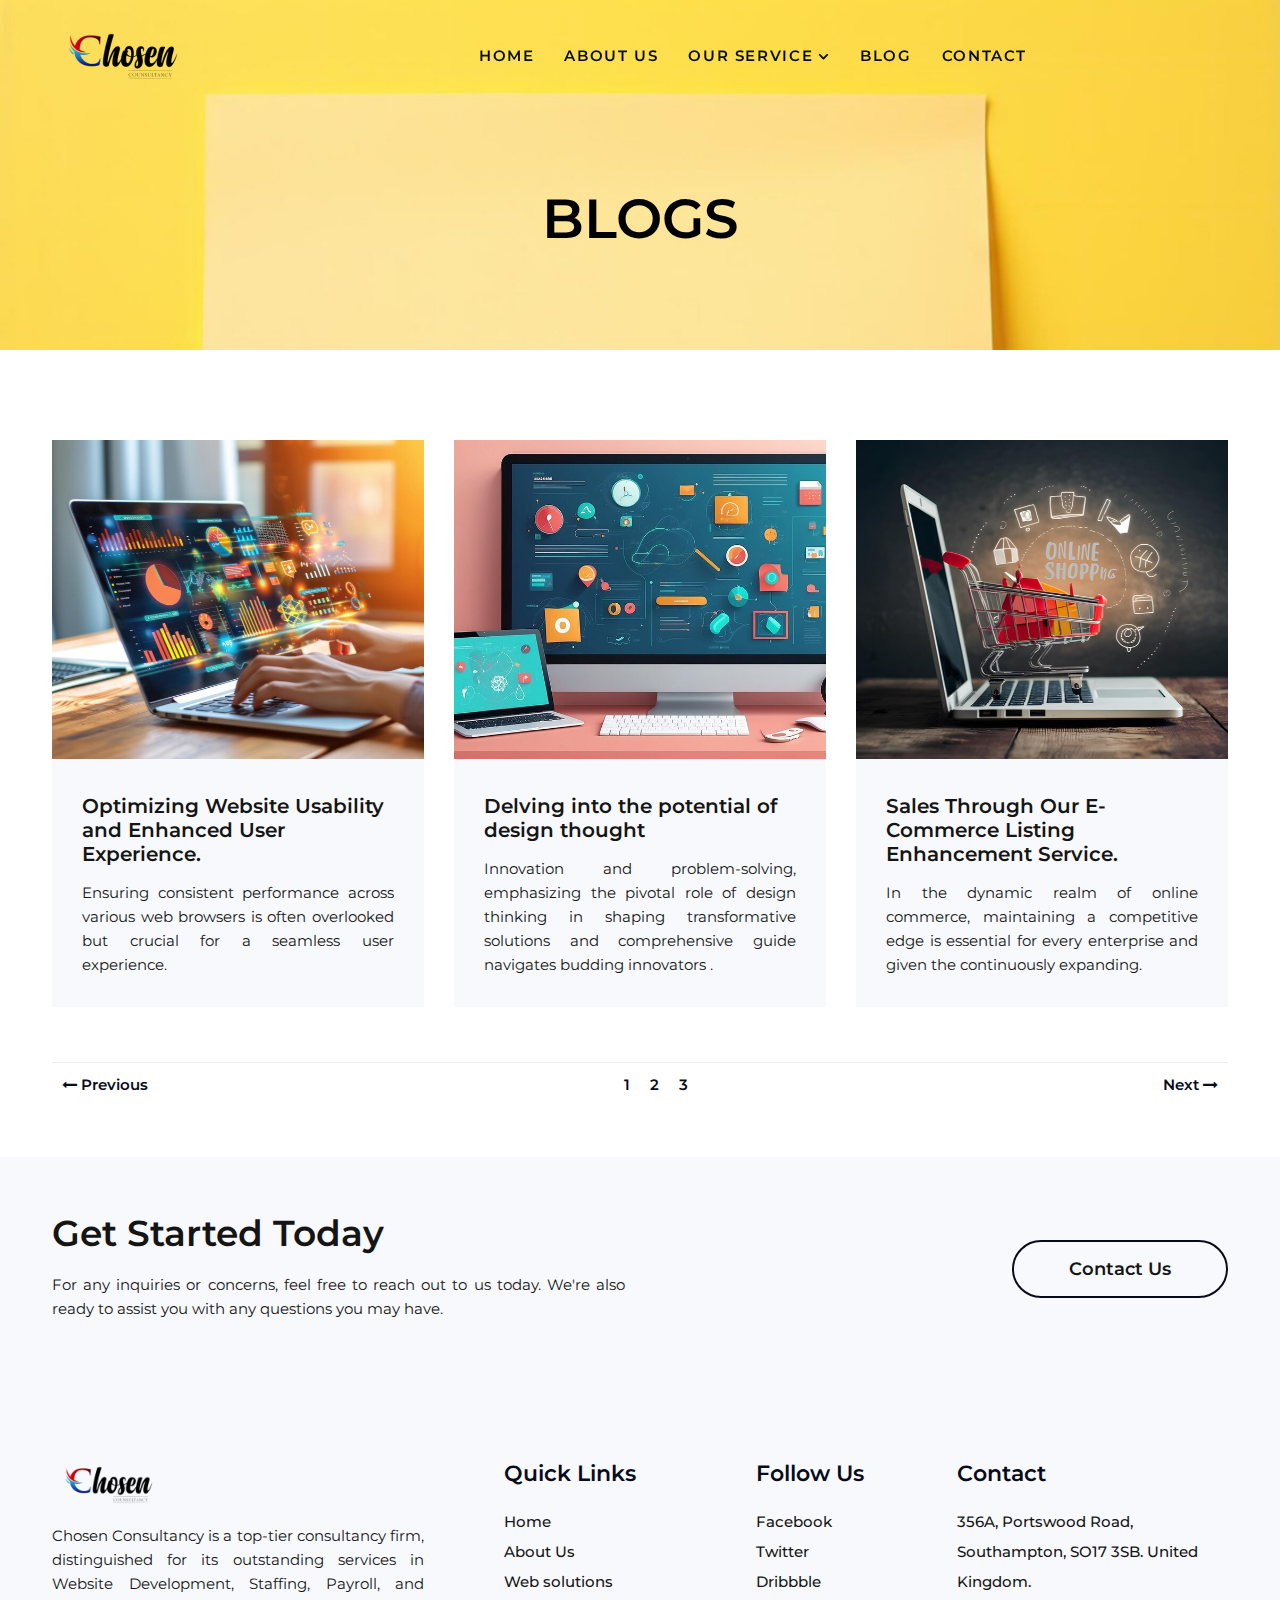
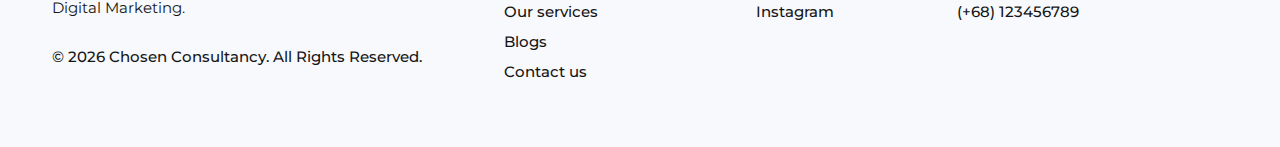
<file: businex/blog-grid.html>
<!DOCTYPE html>
<html class="no-js" lang="zxx">

<head>
    <meta charset="utf-8">
    <meta http-equiv="X-UA-Compatible" content="IE=edge">
    <meta name="viewport" content="width=device-width, initial-scale=1.0"/>

    <title>UK's Best Value IT Software Solutions | Chosen Consultancy</title>

    <!--== Favicon ==-->
    <link rel="shortcut icon" href="assets/img/chosen-favicon-1.png" type="image/x-icon"/>

    <!--== Google Fonts ==-->
    <link rel="preconnect" href="https://fonts.googleapis.com">
    <link rel="preconnect" href="https://fonts.gstatic.com" crossorigin>
    <link href="https://fonts.googleapis.com/css2?family=Montserrat:ital,wght@0,300;0,400;0,500;0,600;0,700;1,400&display=swap"
          rel="stylesheet">

    <!--== All Magnific Popup CSS ==-->
    <link href="assets/css/magnific-popup.min.css" rel="stylesheet"/>
    <!--== All Animate CSS ==-->
    <link href="assets/css/animate.min.css" rel="stylesheet"/>
    <!--== All FontAwesome CSS ==-->
    <link href="assets/css/font-awesome.min.css" rel="stylesheet"/>
    <!--== All Material Icons CSS ==-->
    <link href="assets/css/materialdesignicons.min.css" rel="stylesheet"/>
    <!--== All Helper CSS ==-->
    <link href="assets/css/helper.min.css" rel="stylesheet"/>
    <!--== All Revolution CSS ==-->
    <link href="assets/css/settings.css" rel="stylesheet"/>
    <!--== All Slicknav CSS ==-->
    <link href="assets/css/slicknav.min.css" rel="stylesheet"/>
    <!--== All Timeline CSS ==-->
    <link href="assets/css/timeline.css" rel="stylesheet"/>
    <!--== All Slick Slider CSS ==-->
    <link href="assets/css/slick.min.css" rel="stylesheet"/>
    <!--== All BootStrap CSS ==-->
    <link href="assets/css/bootstrap.min.css" rel="stylesheet"/>
    <!--== Main Style CSS ==-->
    <link href="assets/css/style.min.css" rel="stylesheet"/>

    <!--[if lt IE 9]>
    <script src="//oss.maxcdn.com/html5shiv/3.7.2/html5shiv.min.js"></script>
    <script src="//oss.maxcdn.com/respond/1.4.2/respond.min.js"></script>
    <![endif]-->

    <style>
        /* Custom styles */
        .bg-image-container {
            background-image: url('assets/img/blog/blog-bg.png');
            background-size: cover;
            background-position: top;
            background-repeat: no-repeat;
            height: 350px; /* Adjust as needed */
        }
    </style>
</head>

<body>

<!--== Start Header Area Wrapper ==-->
<header class="header-area transparent">
    <div class="container">
        <div class="row align-items-center">
            <div class="col-5 col-lg-2">
                <!-- Start Logo Area -->
                <div class="logo-area">
                    <a class="logo-dark" href="index.html"><img src="assets/img/chosen consultans logo 2.png" alt="Businex-Logo"></a>
                    <a class="logo-light" href="index.html"><img src="assets/img/logo-with-white-text.png" alt="Businex-Logo"></a>
                </div>
                <!-- End Logo Area -->
            </div>

            <div class="col-lg-8 d-none d-lg-block">
                <!-- Start Navigation Area -->
                <div class="navigation-area">
                    <ul class="main-menu nav">
                        <li ><a href="index.html">Home</a>
                            <!-- Home page
                            <ul class="submenu-nav">
                                <li><a href="index.html">Home 01</a></li>
                                <li><a href="index-2.html">Home 02</a></li>
                                <li><a href="index-3.html">Home 03</a></li>
                                class="has-submenu" --- 
                                <li class="has-submenu"><a href="index.html">Home</a>
                            </ul> -->
                        </li>
                        <li ><a href="service.html">About US</a>
                            <!-- subpages commected -->
                            <!-- <ul class="submenu-nav submenu-nav-mega">
                                <li class="mega-menu-item"><a href="#">Page Sample 01</a>
                                    <ul>
                                        <li><a href="index.html">Home 01</a></li>
                                        <li><a href="index-2.html">Home 02</a></li>
                                        <li><a href="about.html">About</a></li>
                                        <li><a href="faq.html">F.A.Q</a></li>
                                    </ul>
                                </li>

                                <li class="mega-menu-item"><a href="#">Page Sample 02</a>
                                    <ul>
                                        <li><a href="service.html">Service</a></li>
                                        <li><a href="service-details.html">Service Details</a></li>
                                        <li><a href="team.html">Team</a></li>
                                        <li><a href="team-details.html">Team Details</a></li>
                                    </ul>
                                </li>

                                <li class="mega-menu-item"><a href="#">Page Sample 03</a>
                                    <ul>
                                        <li><a href="blog-grid.html">Blog Grid</a></li>
                                        <li><a href="blog-left-sidebar.html">Blog Left Sidebar</a></li>
                                        <li><a href="blog.html">Blog Right Sidebar</a></li>
                                        <li><a href="blog-list-left-sidebar.html">Blog List Left Sidebar</a></li>
                                    </ul>
                                </li>

                                <li class="mega-menu-item"><a href="#">Page Sample 04</a>
                                    <ul>
                                        <li><a href="blog-list-right-sidebar.html">Blog List Right Sidebar</a></li>
                                        <li><a href="blog-details.html">Blog Details</a></li>
                                        <li><a href="blog-details-with-sidebar.html">Blog Details With Sidebar</a></li>
                                        <li><a href="contact.html">Contact</a></li>
                                    </ul>
                                </li>
                            </ul> -->
                        </li>
                        

                        <li class="has-submenu"><a href="websites.html">Our Service</a>
                            <ul class="submenu-nav">
                                <li><a href="websites.html">Web Solutions</a></li>
                                <li><a href="payroll.html">Payroll</a></li>
                                <li><a href="staff.html">Staffing</a></li>
                                <li><a href="digital-marketing.html">Digital Marketing</a></li>
                            </ul>
                        </li>
                    

                       
                        <li ><a href="blog-grid.html">Blog</a>
                            <!-- blog content
                            <ul class="submenu-nav">
                                <li><a href="blog-grid.html">Blog Grid</a></li>
                                <li><a href="blog-left-sidebar.html">Blog Left Sidebar</a></li>
                                <li><a href="blog.html">Blog Right Sidebar</a></li>
                                <li><a href="blog-list-left-sidebar.html">Blog List Left Sidebar</a></li>
                                <li><a href="blog-list-right-sidebar.html">Blog List Right Sidebar</a></li>
                                <li><a href="blog-details.html">Blog Details</a></li>
                                <li><a href="blog-details-with-sidebar.html">Blog Details With Sidebar</a></li>
                            </ul> -->
                        </li>
                        <li><a href="contact.html">Contact</a></li>
                    </ul>
                </div>
                <!-- End Navigation Area -->
            </div>

            <div class="col-7 col-lg-2">
                <!-- Start Header Action Area -->
                <div class="header-action text-end ">
                    <!-- <a href="contact.html" class="tel-no">Contact</a>
                    <button class="btn-cog"><i class="fa fa-cog"></i></button> -->
                    <button class="btn-menu d-lg-none text-end"><i class="fa fa-bars"></i></button>
                </div>
                <!-- End Header Action Area -->
            </div>
        </div>
    </div>
</header>
<!--== End Header Area Wrapper ==-->

<!--== Start Page Header Area ==-->
<div class="page-header-area bg-img bg-image-container" >
    <div class="container">
        <div class="row">
            <div class="col-lg-10 col-xl-8 m-auto text-center">
                <div class="page-header-content-inner">
                    <div class="page-header-content">
                        <h2 style="color: black;">BLOGS</h2>
                        
                    </div>
                </div>
            </div>
        </div>
    </div>
</div>
<!--== End Page Header Area ==-->

<!--== Start Blog Page Area Wrapper ==-->
<div class="blog-page-content-area sp-y">
    <div class="container">
        <div class="row">
            <div class="col-12">
                <div class="blog-content-wrapper">
                    <div class="row mtn-30">
                        <div class="col-md-6 col-lg-4">
                            <div class="blog-item">
                                <figure class="blog-thumb">
                                    <a href="optimizing-web-usability.html"><img src="assets/img/blog/blog-optimizat.png"
                                                                     alt="Businex-Blog"/></a>
                                </figure>
                                <div class="blog-content">
                                    <h2 class="h5"><a href="optimizing-web-usability.html">Optimizing Website Usability and Enhanced User Experience.</a></h2>
                                    <p>Ensuring consistent performance across various web browsers is often overlooked but crucial for a seamless user experience.</p>

                            
                                </div>
                            </div>
                        </div>

                       

                        <div class="col-md-6 col-lg-4">
                            <div class="blog-item">
                                <figure class="blog-thumb">
                                    <a href="optimizing-web-usability.html"><img src="assets/img/blog/blog-desing.png"
                                                                     alt="Businex-Blog"/></a>
                                </figure>
                                <div class="blog-content">
                                    <h2 class="h5"><a href="optimizing-web-usability.html">Delving into the potential of design thought</a></h2>
                                    <p>Innovation and problem-solving, emphasizing the pivotal role of design thinking in shaping transformative solutions and comprehensive guide navigates budding innovators .</p>

                                    
                                </div>
                            </div>
                        </div>

                        <div class="col-md-6 col-lg-4">
                            <div class="blog-item">
                                <figure class="blog-thumb">
                                    <a href="optimizing-web-usability.html"><img src="assets/img/blog/blog-ecommer.png"
                                                                     alt="Businex-Blog"/></a>
                                </figure>
                                <div class="blog-content">
                                    <h2 class="h5"><a href="optimizing-web-usability.html"> Sales Through Our E-Commerce Listing Enhancement Service.</a></h2>
                                    <p>In the dynamic realm of online commerce, maintaining a competitive edge is essential for every enterprise and given the continuously expanding.</p>

                                
                                </div>
                            </div>
                        </div>
                    </div>
                </div>

                <div class="pagination-wrap">
                    <ul class="pagination">
                        <li class="prev"><a href="#"><i class="fa fa-long-arrow-left"></i> Previous</a></li>
                        <li><a href="#">1</a></li>
                        <li><a href="#">2</a></li>
                        <li><a href="#">3</a></li>
                        <li class="next"><a href="#">Next <i class="fa fa-long-arrow-right"></i></a></li>
                    </ul>
                </div>
            </div>
        </div>
    </div>
</div>
<!--== End Blog Page Area Wrapper ==-->

<!--== Start Footer Area Wrapper ==-->
<footer class="footer-area sp-y">
    <div class="footer-top-wrap">
        <div class="container">
            <div class="footer-top-content">
                <div class="row align-items-center">
                    <div class="col-md-8 col-lg-6">
                        <h2>Get Started Today</h2>
                        <p>For any inquiries or concerns, feel free to reach out to us today. We're also ready to assist you with any questions you may have.</p>
                    </div>
                    <div class="col-md-4 col-lg-6 text-md-end mt-sm-25">
                        <a href="contact.html" class="btn-outline">Contact Us</a>
                    </div>
                </div>
            </div>
        </div>
    </div>

    <div class="footer-widget-area sm-top-wt">
        <div class="container">
            <div class="row mtn-40">
                <div class="col-lg-4 order-4 order-lg-0">
                    <div class="widget-item">
                        <div class="about-widget">
                            <a href="index.html"><img src="assets/img/chosen consultans logo 2.png" alt="Logo"/></a>
                            <p>Chosen Consultancy is a top-tier consultancy firm, 
                                distinguished for its outstanding services in Website Development, Staffing, Payroll, and Digital Marketing.</p>

                            <div class="copyright-txt">
                                <p>&copy;
                                    <script>
                                        document.write(new Date().getFullYear())
                                    </script>
                                    Chosen Consultancy. All Rights Reserved.
                                </p>
                            </div>
                        </div>
                    </div>
                </div>

                <div class="col-md-4 col-lg-2 ms-auto">
                    <div class="widget-item">
                        <h4 class="widget-title">Quick Links</h4>
                        <div class="widget-body">
                            <ul class="widget-list">
                                <li><a href="index.html">Home</a></li>
                                <li><a href="service.html">About Us</a></li>
                                <li><a href="websites.html">Web solutions</a></li>
                                <li><a href="service.html">Our services</a></li>
                                <li><a href="blog-grid.html">Blogs</a></li>
                                <li><a href="contact.html">Contact us</a></li>
                            </ul>
                        </div>
                    </div>
                </div>

                <div class="col-md-4 col-lg-2 ms-auto">
                    <div class="widget-item">
                        <h4 class="widget-title">Follow Us</h4>
                        <div class="widget-body">
                            <ul class="widget-list">
                                <li><a href="#">Facebook</a></li>
                                <li><a href="#">Twitter</a></li>
                                <li><a href="#">Dribbble</a></li>
                                <li><a href="#">Instagram</a></li>
                            </ul>
                        </div>
                    </div>
                </div>

                <div class="col-md-4 col-lg-3">
                    <div class="widget-item">
                        <h4 class="widget-title">Contact</h4>
                        <div class="widget-body">
                            <address>
                                356A, Portswood Road, Southampton, SO17 3SB. United Kingdom. <br>
                                (+68) 123456789
                            </address>
                        </div>
                    </div>
                </div>
            </div>
        </div>
    </div>
</footer>
<!--== End Footer Area Wrapper ==-->

<!-- Scroll Top Button -->
<button class="btn-scroll-top"><i class="mdi mdi-chevron-up"></i></button>


<!-- Start Off Canvas Menu Wrapper -->
<aside class="off-canvas-wrapper off-canvas-cog">
    <div class="off-canvas-overlay"></div>
    <div class="off-canvas-inner">
        <div class="close-btn">
            <button class="btn-close"><i class="mdi mdi-close"></i></button>
        </div>

        <!-- Start Off Canvas Content -->
        <div class="off-canvas-content mb-sm-30">
            <div class="off-canvas-item">
                <div class="log-in-content-wrap">
                    <h2>Login</h2>
                    <div class="login-form mtn-15">
                        <form action="#" method="post">
                            <div class="form-input-item">
                                <label for="username" class="sr-only">Username</label>
                                <input type="text" id="username" placeholder="Username" required>
                            </div>

                            <div class="form-input-item">
                                <label for="password" class="sr-only">Password</label>
                                <input type="password" id="password" placeholder="Password" required>
                            </div>

                            <div class="form-input-item">
                                <button type="submit" class="btn-submit">Login</button>
                            </div>
                        </form>
                    </div>

                    <div class="sign-up-notification">
                        <p>Not Resisted? <a href="#">Create Account Now.</a></p>
                    </div>
                </div>
            </div>

            <div class="off-canvas-item mt-sm-30">
                <div class="social-icons">
                    <a href="https://facebook.com" target="_blank"><i class="fa fa-facebook"></i></a>
                    <a href="https://twitter.com" target="_blank"><i class="fa fa-twitter"></i></a>
                    <a href="https://instagram.com" target="_blank"><i class="fa fa-instagram"></i></a>
                    <a href="https://dribbble.com" target="_blank"><i class="fa fa-dribbble"></i></a>
                    <a href="https://pinterest.com" target="_blank"><i class="fa fa-pinterest"></i></a>
                </div>
                <div class="copyright-content">
                    <p>&copy;
                        <script>
                            document.write(new Date().getFullYear())
                        </script>
                        Businex Ltd. All Rights Reserved.
                    </p>
                </div>
            </div>
        </div>
    </div>
</aside>
<!-- End Off Canvas Menu Wrapper -->


<!-- Start Off Canvas Menu Wrapper -->
<aside class="off-canvas-wrapper off-canvas-menu">
    <div class="off-canvas-overlay"></div>
    <div class="off-canvas-inner">
        <!-- Start Off Canvas Header -->
        <div class="close-btn">
            <button class="btn-close"><i class="mdi mdi-close"></i></button>
        </div>

        <!-- Start Off Canvas Content -->
        <div class="off-canvas-content">
            <div class="res-mobile-menu">

            </div>
        </div>
    </div>
</aside>
<!-- End Off Canvas Menu Wrapper -->


<!--=======================Javascript============================-->
<script src="assets/js/modernizr-3.6.0.min.js"></script>
<script src="assets/js/jquery.min.js"></script>
<script src="assets/js/jquery-migrate.min.js"></script>
<script src="assets/js/bootstrap.min.js"></script>
<script src="assets/js/plugins/waypoint.min.js"></script>
<script src="assets/js/plugins/counterup.min.js"></script>
<script src="assets/js/plugins/instafeed.min.js"></script>
<script src="assets/js/plugins/jquery.appear.js"></script>
<script src="assets/js/plugins/jquery.slicknav.min.js"></script>
<script src="assets/js/plugins/parallax.min.js"></script>
<script src="assets/js/plugins/slick.min.js"></script>
<script src="assets/js/plugins/magnific-popup.min.js"></script>

<!--=== Active Js ===-->
<script src="assets/js/active.min.js"></script>

<!-- REVOLUTION JS FILES -->
<script src="assets/js/revslider/jquery.themepunch.tools.min.js"></script>
<script src="assets/js/revslider/jquery.themepunch.revolution.min.js"></script>


<!-- SLIDER REVOLUTION 5.0 EXTENSIONS  (Load Extensions only on Local File Systems !  The following part can be removed on Server for On Demand Loading) -->
<script src="assets/js/revslider/extensions/revolution.extension.actions.min.js"></script>
<script src="assets/js/revslider/extensions/revolution.extension.carousel.min.js"></script>
<script src="assets/js/revslider/extensions/revolution.extension.kenburn.min.js"></script>
<script src="assets/js/revslider/extensions/revolution.extension.layeranimation.min.js"></script>
<script src="assets/js/revslider/extensions/revolution.extension.migration.min.js"></script>
<script src="assets/js/revslider/extensions/revolution.extension.navigation.min.js"></script>
<script src="assets/js/revslider/extensions/revolution.extension.parallax.min.js"></script>
<script src="assets/js/revslider/extensions/revolution.extension.slideanims.min.js"></script>
<script src="assets/js/revslider/extensions/revolution.extension.video.min.js"></script>

<!--=== REVOLUTION JS ===-->
<script src="assets/js/revslider/rev-active.js"></script>

</body>

</html>
</file>
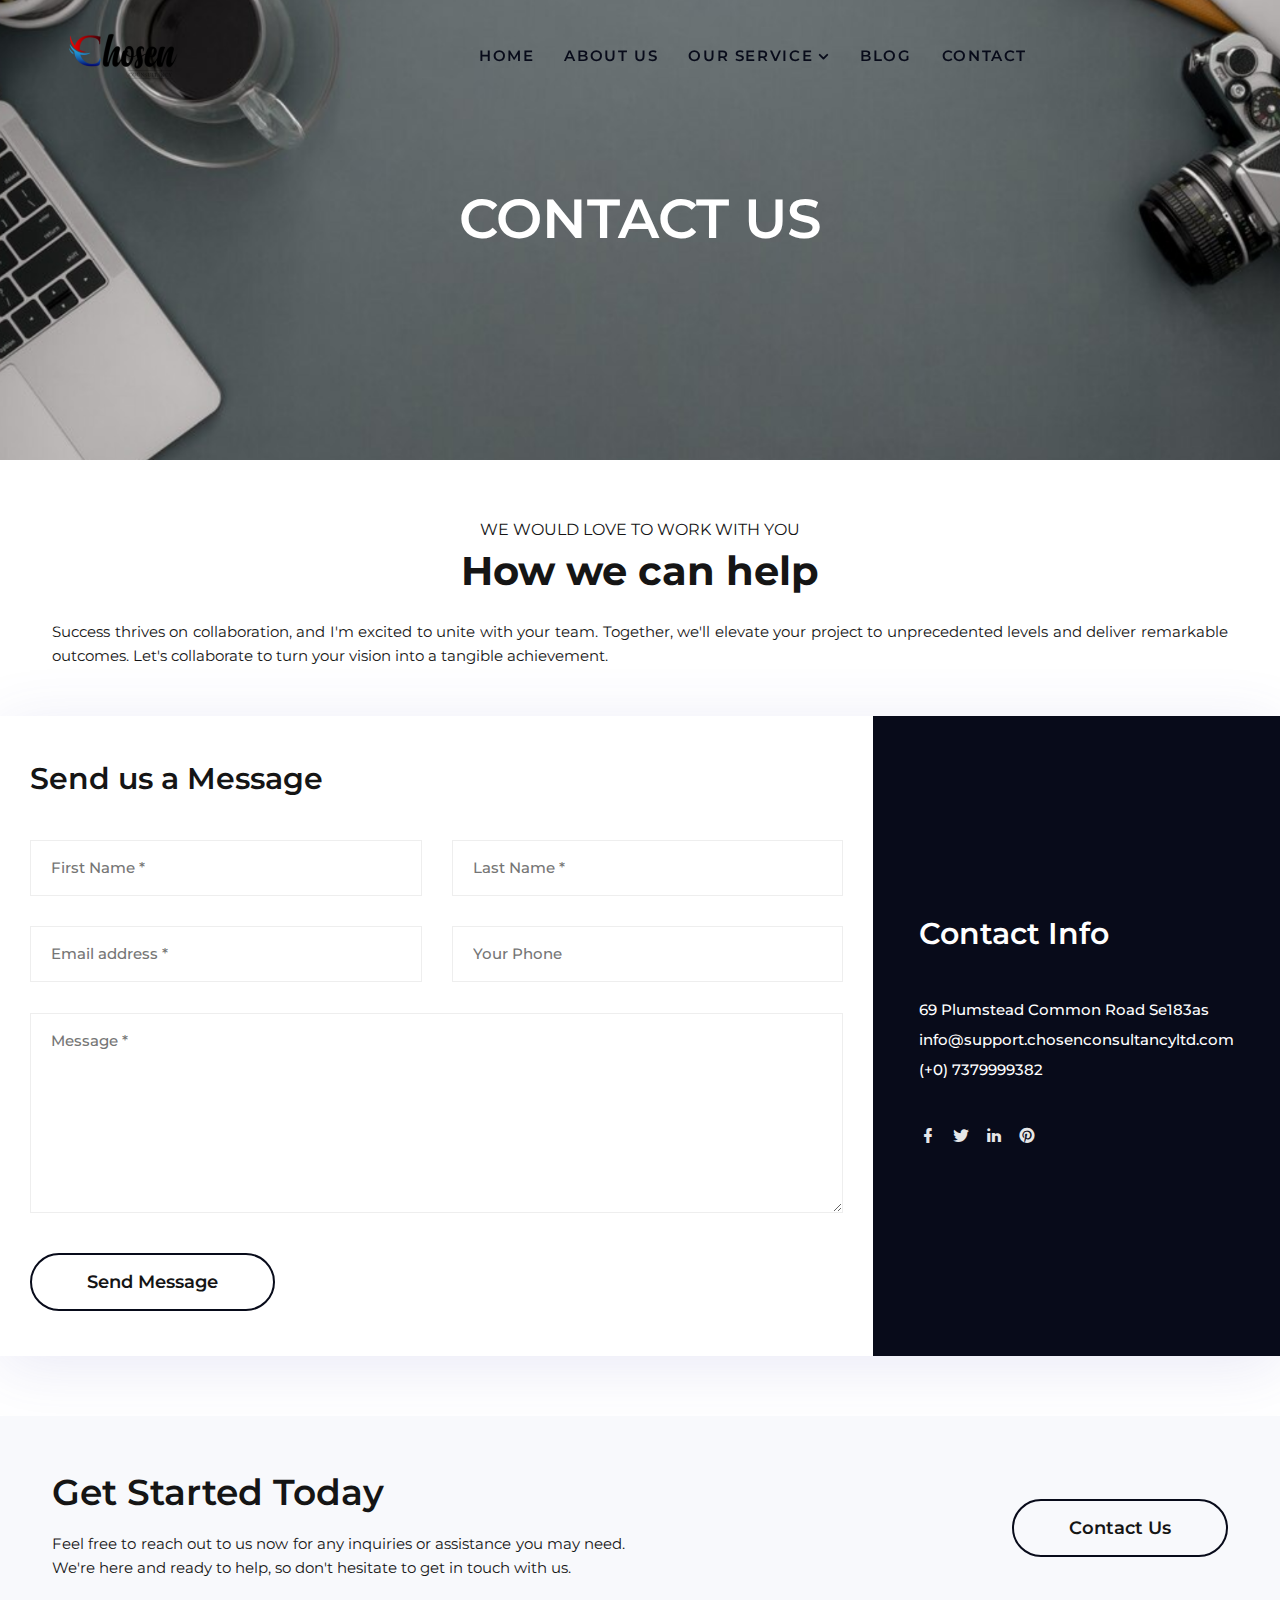
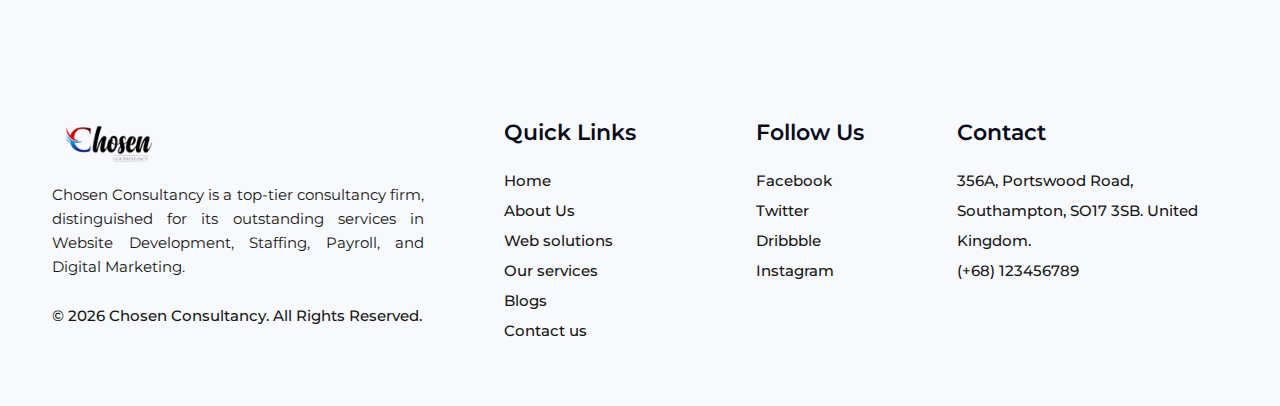
<file: businex/contact.html>
<!DOCTYPE html>
<html class="no-js" lang="zxx">

<head>
    <meta charset="utf-8">
    <meta http-equiv="X-UA-Compatible" content="IE=edge">
    <meta name="viewport" content="width=device-width, initial-scale=1.0"/>

    <title>Quality IT Software Solutions at Budget Prices in the UK | Chosen Consultancy</title>

    <!--== Favicon ==-->
    <link rel="shortcut icon" href="assets/img/chosen-favicon-1.png" type="image/x-icon"/>

    <!--== Google Fonts ==-->
    <link rel="preconnect" href="https://fonts.googleapis.com">
    <link rel="preconnect" href="https://fonts.gstatic.com" crossorigin>
    <link href="https://fonts.googleapis.com/css2?family=Montserrat:ital,wght@0,300;0,400;0,500;0,600;0,700;1,400&display=swap"
          rel="stylesheet">

    <!--== All Magnific Popup CSS ==-->
    <link href="assets/css/magnific-popup.min.css" rel="stylesheet"/>
    <!--== All Animate CSS ==-->
    <link href="assets/css/animate.min.css" rel="stylesheet"/>
    <!--== All FontAwesome CSS ==-->
    <link href="assets/css/font-awesome.min.css" rel="stylesheet"/>
    <!--== All Material Icons CSS ==-->
    <link href="assets/css/materialdesignicons.min.css" rel="stylesheet"/>
    <!--== All Helper CSS ==-->
    <link href="assets/css/helper.min.css" rel="stylesheet"/>
    <!--== All Revolution CSS ==-->
    <link href="assets/css/settings.css" rel="stylesheet"/>
    <!--== All Slicknav CSS ==-->
    <link href="assets/css/slicknav.min.css" rel="stylesheet"/>
    <!--== All Timeline CSS ==-->
    <link href="assets/css/timeline.css" rel="stylesheet"/>
    <!--== All Slick Slider CSS ==-->
    <link href="assets/css/slick.min.css" rel="stylesheet"/>
    <!--== All BootStrap CSS ==-->
    <link href="assets/css/bootstrap.min.css" rel="stylesheet"/>
    <!--== Main Style CSS ==-->
    <link href="assets/css/style.min.css" rel="stylesheet"/>

    <!--[if lt IE 9]>
    <script src="//oss.maxcdn.com/html5shiv/3.7.2/html5shiv.min.js"></script>
    <script src="//oss.maxcdn.com/respond/1.4.2/respond.min.js"></script>
    <![endif]-->
</head>

<body>

<!--== Start Header Area Wrapper ==-->
<header class="header-area transparent">
    <div class="container">
        <div class="row align-items-center">
            <div class="col-5 col-lg-2">
                <!-- Start Logo Area -->
                <div class="logo-area">
                    <a class="logo-dark" href="index.html"><img src="assets/img/chosen consultans logo 2.png" alt="Businex-Logo"></a>
                    <a class="logo-light" href="index.html"><img src="assets/img/logo-with-white-text.png" alt="Businex-Logo"></a>
                </div>
                <!-- End Logo Area -->
            </div>

            <div class="col-lg-8 d-none d-lg-block">
                <!-- Start Navigation Area -->
                <div class="navigation-area">
                    <ul class="main-menu nav">
                        <li ><a href="index.html">Home</a>
                            <!-- Home page
                            <ul class="submenu-nav">
                                <li><a href="index.html">Home 01</a></li>
                                <li><a href="index-2.html">Home 02</a></li>
                                <li><a href="index-3.html">Home 03</a></li>
                                class="has-submenu" --- 
                                <li class="has-submenu"><a href="index.html">Home</a>
                            </ul> -->
                        </li>
                        <li ><a href="service.html">About US</a>
                            <!-- subpages commected -->
                            <!-- <ul class="submenu-nav submenu-nav-mega">
                                <li class="mega-menu-item"><a href="#">Page Sample 01</a>
                                    <ul>
                                        <li><a href="index.html">Home 01</a></li>
                                        <li><a href="index-2.html">Home 02</a></li>
                                        <li><a href="about.html">About</a></li>
                                        <li><a href="faq.html">F.A.Q</a></li>
                                    </ul>
                                </li>

                                <li class="mega-menu-item"><a href="#">Page Sample 02</a>
                                    <ul>
                                        <li><a href="service.html">Service</a></li>
                                        <li><a href="service-details.html">Service Details</a></li>
                                        <li><a href="team.html">Team</a></li>
                                        <li><a href="team-details.html">Team Details</a></li>
                                    </ul>
                                </li>

                                <li class="mega-menu-item"><a href="#">Page Sample 03</a>
                                    <ul>
                                        <li><a href="blog-grid.html">Blog Grid</a></li>
                                        <li><a href="blog-left-sidebar.html">Blog Left Sidebar</a></li>
                                        <li><a href="blog.html">Blog Right Sidebar</a></li>
                                        <li><a href="blog-list-left-sidebar.html">Blog List Left Sidebar</a></li>
                                    </ul>
                                </li>

                                <li class="mega-menu-item"><a href="#">Page Sample 04</a>
                                    <ul>
                                        <li><a href="blog-list-right-sidebar.html">Blog List Right Sidebar</a></li>
                                        <li><a href="blog-details.html">Blog Details</a></li>
                                        <li><a href="blog-details-with-sidebar.html">Blog Details With Sidebar</a></li>
                                        <li><a href="contact.html">Contact</a></li>
                                    </ul>
                                </li>
                            </ul> -->
                        </li>
                        

                        <li class="has-submenu"><a href="websites.html">Our Service</a>
                            <ul class="submenu-nav">
                                <li><a href="websites.html">Web Solutions</a></li>
                                <li><a href="payroll.html">Payroll</a></li>
                                <li><a href="staff.html">Staffing</a></li>
                                <li><a href="digital-marketing.html">Digital Marketing</a></li>
                            </ul>
                        </li>
                    

                       
                        <li ><a href="blog-grid.html">Blog</a>
                            <!-- blog content
                            <ul class="submenu-nav">
                                <li><a href="blog-grid.html">Blog Grid</a></li>
                                <li><a href="blog-left-sidebar.html">Blog Left Sidebar</a></li>
                                <li><a href="blog.html">Blog Right Sidebar</a></li>
                                <li><a href="blog-list-left-sidebar.html">Blog List Left Sidebar</a></li>
                                <li><a href="blog-list-right-sidebar.html">Blog List Right Sidebar</a></li>
                                <li><a href="blog-details.html">Blog Details</a></li>
                                <li><a href="blog-details-with-sidebar.html">Blog Details With Sidebar</a></li>
                            </ul> -->
                        </li>
                        <li><a href="contact.html">Contact</a></li>
                    </ul>
                </div>
                <!-- End Navigation Area -->
            </div>

            <div class="col-7 col-lg-2">
                <!-- Start Header Action Area -->
                <div class="header-action text-end ">
                    <!-- <a href="contact.html" class="tel-no">Contact</a>
                    <button class="btn-cog"><i class="fa fa-cog"></i></button> -->
                    <button class="btn-menu d-lg-none text-end"><i class="fa fa-bars"></i></button>
                </div>
                <!-- End Header Action Area -->
            </div>
        </div>
    </div>
</header>
<!--== End Header Area Wrapper ==-->



<!--== Start Page Header Area ==-->
<div class="page-header-area bg-img" data-bg="assets/img/home/contact-3-banner.png">
    <div class="container">
        <div class="row">
            <div class="col-lg-10 col-xl-8 m-auto text-center">
                <div class="page-header-content-inner">
                    <div class="page-header-content">
                        <h2>CONTACT US</h2>
                        
                    </div>
                </div>
            </div>
        </div>
    </div>
</div>
<!--== End Page Header Area ==-->

<!--== Start Contact Page Area Wrapper ==-->
<div class="contact-page-area-wrapper sp-y">
    <div class="container">
        <div class="container"></div>
            <div class="row mb-5">
                
                <div class="col-lg-12 col-md-12 col-sm-12 col-xs-12 text-center">
                    <h6>WE WOULD LOVE TO WORK WITH YOU </h6>
                </div>
                <div class="col-lg-12 col-md-12 col-sm-12 col-xs-12 text-center ">
                  <h1>  How we can help </h1>
                </div>

                <div class="col-lg-12 col-md-12 col-sm-12 col-xs-12 text-center">
                    <p>Success thrives on collaboration, and I'm excited to unite with your team. Together, we'll elevate your project to unprecedented levels and deliver remarkable outcomes. Let's collaborate to turn your vision into a tangible achievement.</p>
                </div>
            </div>
        </div>
        
        <div class="contact-content-wrap">
            <div class="row">
                <div class="col-lg-8">
                    <div class="contact-form-area contact-method">
                        <h3>Send us a Message</h3>

                        <div class="contact-form-wrap">
                            <form action="https://htmlmail.hasthemes.com/raju/businex-mail.php" method="post"
                                  id="contact-form">
                                <div class="row">
                                    <div class="col-md-6">
                                        <div class="single-input-item">
                                            <label>
                                                <input type="text" name="first_name" placeholder="First Name *"
                                                       required/>
                                            </label>
                                        </div>
                                    </div>

                                    <div class="col-md-6">
                                        <div class="single-input-item">
                                            <label>
                                                <input type="text" name="last_name" placeholder="Last Name *" required/>
                                            </label>
                                        </div>
                                    </div>

                                    <div class="col-md-6">
                                        <div class="single-input-item">
                                            <label>
                                                <input type="email" name="email_address" placeholder="Email address *"
                                                       required/>
                                            </label>
                                        </div>
                                    </div>

                                    <div class="col-md-6">
                                        <div class="single-input-item">
                                            <label>
                                                <input type="text" name="phone_no" placeholder="Your Phone"/>
                                            </label>
                                        </div>
                                    </div>

                                    <div class="col-12">
                                        <div class="single-input-item">
                                            <label for="con_message" class="sr-only m-0"></label>
                                            <textarea name="con_message" id="con_message" cols="30" rows="7"
                                                      placeholder="Message *" required></textarea>
                                        </div>

                                        <div class="single-input-item mb-0 mt-40">
                                            <button class="btn-outline">Send Message</button>
                                        </div>

                                        <div class="form-message"></div>
                                    </div>
                                </div>
                            </form>
                        </div>
                    </div>
                </div>

                <div class="col-lg-4">
                    <div class="contact-information contact-method">
                        <div class="contact-info-con">
                            <h3>Contact Info</h3>

                            <div class="widget-item m-0">
                                <address>
                                    69 Plumstead Common Road Se183as<br>
                                    
                                    <!-- <br>
                                    https://example.com
                                    <br> -->
                                    info@support.chosenconsultancyltd.com
                                    <br>
                                    (+0) 7379999382
                                </address>
                            </div>
                            <div class="member-social-icons mt-30">
                                <a href="#"><i class="mdi mdi-facebook"></i></a>
                                <a href="#"><i class="mdi mdi-twitter"></i></a>
                                <a href="#"><i class="mdi mdi-linkedin"></i></a>
                                <a href="#"><i class="mdi mdi-pinterest"></i></a>
                            </div>
                        </div>
                    </div>
                </div>
            </div>
        </div>
    </div>
</div>
<!--== End Contact Page Area Wrapper ==-->

<!--== Start Footer Area Wrapper ==-->
<footer class="footer-area sp-y">
    <div class="footer-top-wrap">
        <div class="container">
            <div class="footer-top-content">
                <div class="row align-items-center">
                    <div class="col-md-8 col-lg-6">
                        <h2>Get Started Today</h2>
                        <p>Feel free to reach out to us now for any inquiries or assistance you may need. We're here and ready to help, so don't hesitate to get in touch with us.</p>
                    </div>
                    <div class="col-md-4 col-lg-6 text-md-end mt-sm-25">
                        <a href="contact.html" class="btn-outline">Contact Us</a>
                    </div>
                </div>
            </div>
        </div>
    </div>

    <div class="footer-widget-area sm-top-wt">
        <div class="container">
            <div class="row mtn-40">
                <div class="col-lg-4 order-4 order-lg-0">
                    <div class="widget-item">
                        <div class="about-widget">
                            <a href="index.html"><img src="assets/img/chosen consultans logo 2.png" alt="Logo"/></a>
                            <p>Chosen Consultancy is a top-tier consultancy firm, 
                                distinguished for its outstanding services in Website Development, Staffing, Payroll, and Digital Marketing.</p>

                            <div class="copyright-txt">
                                <p>&copy;
                                    <script>
                                        document.write(new Date().getFullYear())
                                    </script>
                                    Chosen Consultancy. All Rights Reserved.
                                </p>
                            </div>
                        </div>
                    </div>
                </div>

                <div class="col-md-4 col-lg-2 ms-auto">
                    <div class="widget-item">
                        <h4 class="widget-title">Quick Links</h4>
                        <div class="widget-body">
                            <ul class="widget-list">
                                <li><a href="index.html">Home</a></li>
                                <li><a href="service.html">About Us</a></li>
                                <li><a href="websites.html">Web solutions</a></li>
                                <li><a href="service.html">Our services</a></li>
                                <li><a href="blog-grid.html">Blogs</a></li>
                                <li><a href="contact.html">Contact us</a></li>
                            </ul>
                        </div>
                    </div>
                </div>

                <div class="col-md-4 col-lg-2 ms-auto">
                    <div class="widget-item">
                        <h4 class="widget-title">Follow Us</h4>
                        <div class="widget-body">
                            <ul class="widget-list">
                                <li><a href="#">Facebook</a></li>
                                <li><a href="#">Twitter</a></li>
                                <li><a href="#">Dribbble</a></li>
                                <li><a href="#">Instagram</a></li>
                            </ul>
                        </div>
                    </div>
                </div>

                <div class="col-md-4 col-lg-3">
                    <div class="widget-item">
                        <h4 class="widget-title">Contact</h4>
                        <div class="widget-body">
                            <address>
                                356A, Portswood Road, Southampton, SO17 3SB. United Kingdom. <br>
                                (+68) 123456789
                            </address>
                        </div>
                    </div>
                </div>
            </div>
        </div>
    </div>
</footer>
<!--== End Footer Area Wrapper ==-->

<!-- Scroll Top Button -->
<button class="btn-scroll-top"><i class="mdi mdi-chevron-up"></i></button>


<!-- Start Off Canvas Menu Wrapper -->
<aside class="off-canvas-wrapper off-canvas-cog">
    <div class="off-canvas-overlay"></div>
    <div class="off-canvas-inner">
        <div class="close-btn">
            <button class="btn-close"><i class="mdi mdi-close"></i></button>
        </div>

        <!-- Start Off Canvas Content -->
        <div class="off-canvas-content mb-sm-30">
            <div class="off-canvas-item">
                <div class="log-in-content-wrap">
                    <h2>Login</h2>
                    <div class="login-form mtn-15">
                        <form action="#" method="post">
                            <div class="form-input-item">
                                <label for="username" class="sr-only">Username</label>
                                <input type="text" id="username" placeholder="Username" required>
                            </div>

                            <div class="form-input-item">
                                <label for="password" class="sr-only">Password</label>
                                <input type="password" id="password" placeholder="Password" required>
                            </div>

                            <div class="form-input-item">
                                <button type="submit" class="btn-submit">Login</button>
                            </div>
                        </form>
                    </div>

                    <div class="sign-up-notification">
                        <p>Not Resisted? <a href="#">Create Account Now.</a></p>
                    </div>
                </div>
            </div>

            <div class="off-canvas-item mt-sm-30">
                <div class="social-icons">
                    <a href="https://facebook.com" target="_blank"><i class="fa fa-facebook"></i></a>
                    <a href="https://twitter.com" target="_blank"><i class="fa fa-twitter"></i></a>
                    <a href="https://instagram.com" target="_blank"><i class="fa fa-instagram"></i></a>
                    <a href="https://dribbble.com" target="_blank"><i class="fa fa-dribbble"></i></a>
                    <a href="https://pinterest.com" target="_blank"><i class="fa fa-pinterest"></i></a>
                </div>
                <div class="copyright-content">
                    <p>&copy;
                        <script>
                            document.write(new Date().getFullYear())
                        </script>
                        Businex Ltd. All Rights Reserved.
                    </p>
                </div>
            </div>
        </div>
    </div>
</aside>
<!-- End Off Canvas Menu Wrapper -->


<!-- Start Off Canvas Menu Wrapper -->
<aside class="off-canvas-wrapper off-canvas-menu">
    <div class="off-canvas-overlay"></div>
    <div class="off-canvas-inner">
        <!-- Start Off Canvas Header -->
        <div class="close-btn">
            <button class="btn-close"><i class="mdi mdi-close"></i></button>
        </div>

        <!-- Start Off Canvas Content -->
        <div class="off-canvas-content">
            <div class="res-mobile-menu">

            </div>
        </div>
    </div>
</aside>
<!-- End Off Canvas Menu Wrapper -->


<!--=======================Javascript============================-->
<script src="assets/js/modernizr-3.6.0.min.js"></script>
<script src="assets/js/jquery.min.js"></script>
<script src="assets/js/jquery-migrate.min.js"></script>
<script src="assets/js/bootstrap.min.js"></script>
<script src="assets/js/plugins/waypoint.min.js"></script>
<script src="assets/js/plugins/counterup.min.js"></script>
<script src="assets/js/plugins/instafeed.min.js"></script>
<script src="assets/js/plugins/jquery.appear.js"></script>
<script src="assets/js/plugins/jquery.slicknav.min.js"></script>
<script src="assets/js/plugins/parallax.min.js"></script>
<script src="assets/js/plugins/slick.min.js"></script>
<script src="assets/js/plugins/magnific-popup.min.js"></script>

<!--=== Active Js ===-->
<script src="assets/js/active.min.js"></script>

<!-- REVOLUTION JS FILES -->
<script src="assets/js/revslider/jquery.themepunch.tools.min.js"></script>
<script src="assets/js/revslider/jquery.themepunch.revolution.min.js"></script>


<!-- SLIDER REVOLUTION 5.0 EXTENSIONS  (Load Extensions only on Local File Systems !  The following part can be removed on Server for On Demand Loading) -->
<script src="assets/js/revslider/extensions/revolution.extension.actions.min.js"></script>
<script src="assets/js/revslider/extensions/revolution.extension.carousel.min.js"></script>
<script src="assets/js/revslider/extensions/revolution.extension.kenburn.min.js"></script>
<script src="assets/js/revslider/extensions/revolution.extension.layeranimation.min.js"></script>
<script src="assets/js/revslider/extensions/revolution.extension.migration.min.js"></script>
<script src="assets/js/revslider/extensions/revolution.extension.navigation.min.js"></script>
<script src="assets/js/revslider/extensions/revolution.extension.parallax.min.js"></script>
<script src="assets/js/revslider/extensions/revolution.extension.slideanims.min.js"></script>
<script src="assets/js/revslider/extensions/revolution.extension.video.min.js"></script>

<!--=== REVOLUTION JS ===-->
<script src="assets/js/revslider/rev-active.js"></script>

</body>

</html>
</file>
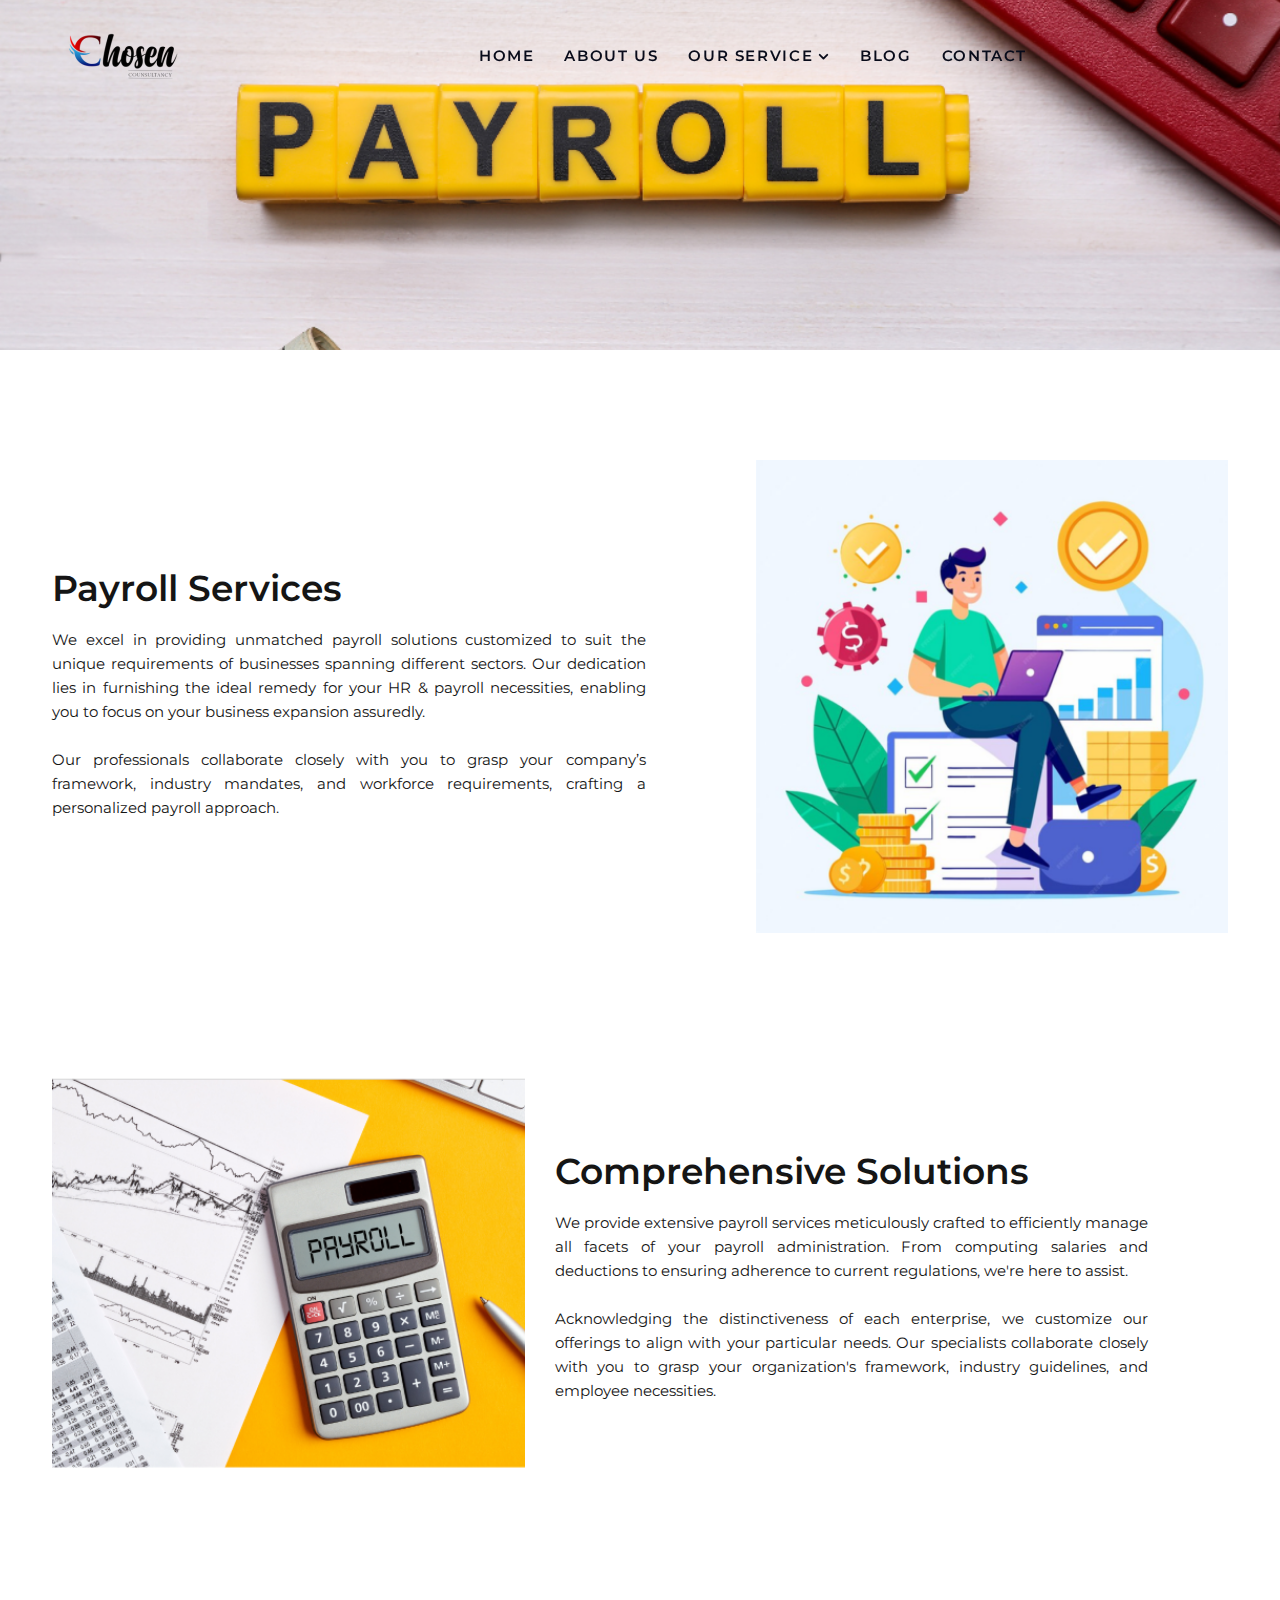
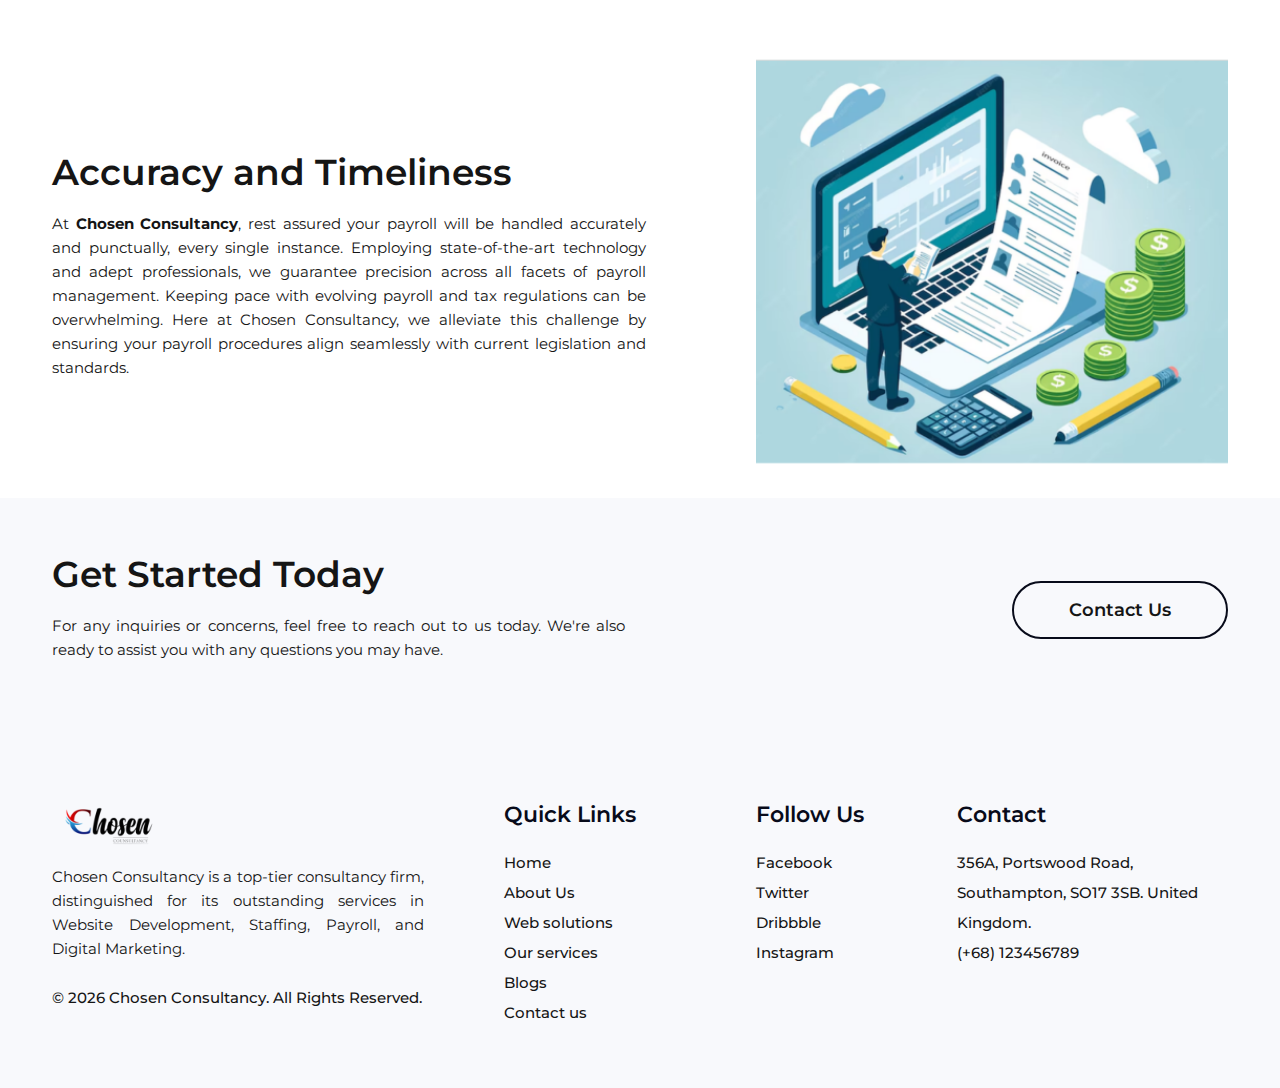
<file: businex/payroll.html>
<!DOCTYPE html>
<html class="no-js" lang="zxx">

<head>
    <meta charset="utf-8">
    <meta http-equiv="X-UA-Compatible" content="IE=edge">
    <meta name="viewport" content="width=device-width, initial-scale=1.0"/>

    <title>UK's Best Payroll Services Provider | Chosen Consultancy</title>

    <!--== Favicon ==-->
    <link rel="shortcut icon" href="assets/img/chosen-favicon-1.png" type="image/x-icon"/>

    <!--== Google Fonts ==-->
    <link rel="preconnect" href="https://fonts.googleapis.com">
    <link rel="preconnect" href="https://fonts.gstatic.com" crossorigin>
    <link href="https://fonts.googleapis.com/css2?family=Montserrat:ital,wght@0,300;0,400;0,500;0,600;0,700;1,400&display=swap"
          rel="stylesheet">

    <!--== All Magnific Popup CSS ==-->
    <link href="assets/css/magnific-popup.min.css" rel="stylesheet"/>
    <!--== All Animate CSS ==-->
    <link href="assets/css/animate.min.css" rel="stylesheet"/>
    <!--== All FontAwesome CSS ==-->
    <link href="assets/css/font-awesome.min.css" rel="stylesheet"/>
    <!--== All Material Icons CSS ==-->
    <link href="assets/css/materialdesignicons.min.css" rel="stylesheet"/>
    <!--== All Helper CSS ==-->
    <link href="assets/css/helper.min.css" rel="stylesheet"/>
    <!--== All Revolution CSS ==-->
    <link href="assets/css/settings.css" rel="stylesheet"/>
    <!--== All Slicknav CSS ==-->
    <link href="assets/css/slicknav.min.css" rel="stylesheet"/>
    <!--== All Timeline CSS ==-->
    <link href="assets/css/timeline.css" rel="stylesheet"/>
    <!--== All Slick Slider CSS ==-->
    <link href="assets/css/slick.min.css" rel="stylesheet"/>
    <!--== All BootStrap CSS ==-->
    <link href="assets/css/bootstrap.min.css" rel="stylesheet"/>
    <!--== Main Style CSS ==-->
    <link href="assets/css/style.min.css" rel="stylesheet"/>

    <!--[if lt IE 9]>
    <script src="//oss.maxcdn.com/html5shiv/3.7.2/html5shiv.min.js"></script>
    <script src="//oss.maxcdn.com/respond/1.4.2/respond.min.js"></script>
    <![endif]-->

    <!-- banner image -->
    <style>
        /* Custom styles */
        .bg-image-container {
            background-image: url('assets/img/home/payroll-2-image.png');
            background-size: cover;
            background-position: center;
            background-repeat: no-repeat;
            height: 350px; /* Adjust as needed */
        }
    </style>
</head>

<body>

<!--== Start Header Area Wrapper ==-->
<header class="header-area transparent">
    <div class="container">
        <div class="row align-items-center">
            <div class="col-5 col-lg-2">
                <!-- Start Logo Area -->
                <div class="logo-area">
                    <a class="logo-dark" href="index.html"><img src="assets/img/chosen consultans logo 2.png" alt="Businex-Logo"></a>
                    <a class="logo-light" href="index.html"><img src="assets/img/logo-with-white-text.png" alt="Businex-Logo"></a>
                </div>
                <!-- End Logo Area -->
            </div>

            <div class="col-lg-8 d-none d-lg-block">
                <!-- Start Navigation Area -->
                <div class="navigation-area">
                    <ul class="main-menu nav">
                        <li ><a href="index.html">Home</a>
                            <!-- Home page
                            <ul class="submenu-nav">
                                <li><a href="index.html">Home 01</a></li>
                                <li><a href="index-2.html">Home 02</a></li>
                                <li><a href="index-3.html">Home 03</a></li>
                                class="has-submenu" --- 
                                <li class="has-submenu"><a href="index.html">Home</a>
                            </ul> -->
                        </li>
                        <li ><a href="service.html">About US</a>
                            <!-- subpages commected -->
                            <!-- <ul class="submenu-nav submenu-nav-mega">
                                <li class="mega-menu-item"><a href="#">Page Sample 01</a>
                                    <ul>
                                        <li><a href="index.html">Home 01</a></li>
                                        <li><a href="index-2.html">Home 02</a></li>
                                        <li><a href="about.html">About</a></li>
                                        <li><a href="faq.html">F.A.Q</a></li>
                                    </ul>
                                </li>

                                <li class="mega-menu-item"><a href="#">Page Sample 02</a>
                                    <ul>
                                        <li><a href="service.html">Service</a></li>
                                        <li><a href="service-details.html">Service Details</a></li>
                                        <li><a href="team.html">Team</a></li>
                                        <li><a href="team-details.html">Team Details</a></li>
                                    </ul>
                                </li>

                                <li class="mega-menu-item"><a href="#">Page Sample 03</a>
                                    <ul>
                                        <li><a href="blog-grid.html">Blog Grid</a></li>
                                        <li><a href="blog-left-sidebar.html">Blog Left Sidebar</a></li>
                                        <li><a href="blog.html">Blog Right Sidebar</a></li>
                                        <li><a href="blog-list-left-sidebar.html">Blog List Left Sidebar</a></li>
                                    </ul>
                                </li>

                                <li class="mega-menu-item"><a href="#">Page Sample 04</a>
                                    <ul>
                                        <li><a href="blog-list-right-sidebar.html">Blog List Right Sidebar</a></li>
                                        <li><a href="blog-details.html">Blog Details</a></li>
                                        <li><a href="blog-details-with-sidebar.html">Blog Details With Sidebar</a></li>
                                        <li><a href="contact.html">Contact</a></li>
                                    </ul>
                                </li>
                            </ul> -->
                        </li>
                        

                        <li class="has-submenu"><a href="websites.html">Our Service</a>
                            <ul class="submenu-nav">
                                <li><a href="websites.html">Web Solutions</a></li>
                                <li><a href="payroll.html">Payroll</a></li>
                                <li><a href="staff.html">Staffing</a></li>
                                <li><a href="digital-marketing.html">Digital Marketing</a></li>
                            </ul>
                        </li>
                    

                       
                        <li ><a href="blog-grid.html">Blog</a>
                            <!-- blog content
                            <ul class="submenu-nav">
                                <li><a href="blog-grid.html">Blog Grid</a></li>
                                <li><a href="blog-left-sidebar.html">Blog Left Sidebar</a></li>
                                <li><a href="blog.html">Blog Right Sidebar</a></li>
                                <li><a href="blog-list-left-sidebar.html">Blog List Left Sidebar</a></li>
                                <li><a href="blog-list-right-sidebar.html">Blog List Right Sidebar</a></li>
                                <li><a href="blog-details.html">Blog Details</a></li>
                                <li><a href="blog-details-with-sidebar.html">Blog Details With Sidebar</a></li>
                            </ul> -->
                        </li>
                        <li><a href="contact.html">Contact</a></li>
                    </ul>
                </div>
                <!-- End Navigation Area -->
            </div>

            <div class="col-7 col-lg-2">
                <!-- Start Header Action Area -->
                <div class="header-action text-end ">
                    <!-- <a href="contact.html" class="tel-no">Contact</a>
                    <button class="btn-cog"><i class="fa fa-cog"></i></button> -->
                    <button class="btn-menu d-lg-none text-end"><i class="fa fa-bars"></i></button>
                </div>
                <!-- End Header Action Area -->
            </div>
        </div>
    </div>
</header>
<!--== End Header Area Wrapper ==-->


<!--== Start Page Header Area ==-->
<div class="page-header-area bg-img bg-image-container" >
    <div class="container">
        <div class="row">
            <div class="col-lg-10 col-xl-8 m-auto text-center">
                <div class="page-header-content-inner">
                    <div class="page-header-content">
                        <!-- <h2>KNOW ABOUT BUSINEX THE ULTIMATE TEAM</h2>
                        <p>Businex always try to provide the best Business Solutions for Clinets
                            to grow up their Business very sharply and smoothly.</p> -->
                    </div>
                </div>
            </div>
        </div>
    </div>
</div>
<!--== End Page Header Area ==-->

<!--== Start About Area Wrapper ==-->
<div class="about-area-wrapper sm-top">
    <div class="container">
        <div class="row align-items-lg-center">
            <div class="col-md-6 col-lg-7 order-1">
                <div class="about-content ms-0">
                    <h2>Payroll Services </h2>
                    <p> We excel in providing unmatched payroll solutions customized to suit the unique requirements of businesses spanning different sectors. Our dedication lies in furnishing the ideal remedy for your HR & payroll necessities, enabling you to focus on your business expansion assuredly. <br><br>Our professionals collaborate closely with you to grasp your company’s framework, industry mandates, and workforce requirements, crafting a personalized payroll approach.</p>
                </div>
            </div>

            <div class="col-md-6 col-lg-5 order-0 order-md-1">
                <figure class="about-thumb ">
                    <img src="assets/img/services/payroll-2.png" alt="Businex-About"/>
                </figure>
            </div>
        </div>
    </div>
</div>
<!--== End About Area Wrapper ==-->

<!--== Start About Area Wrapper ==-->
<div class="about-area-wrapper sm-top">
    <div class="container">
        <div class="row align-items-lg-center">
            <div class="col-md-6 col-lg-5 order-0 order-md-1">
                <figure class="about-thumb">
                    <img src="assets/img/services/payroll-1.png" alt="Businex-About"/>
                </figure>
            </div>
            <div class="col-md-6 col-lg-7 order-1">
                <div class="about-content ms-0">
                    <h2>Comprehensive Solutions </h2>
                    <p> We provide extensive payroll services meticulously crafted to efficiently manage all facets of your payroll administration. From computing salaries and deductions to ensuring adherence to current regulations, we're here to assist.

                        <br><br> Acknowledging the distinctiveness of each enterprise, we customize our offerings to align with your particular needs. Our specialists collaborate closely with you to grasp your organization's framework, industry guidelines, and employee necessities.</p>
                </div>
            </div>
            
        </div>
    </div>
</div>
<!--== End About Area Wrapper ==-->

<!--== Start About Area Wrapper ==-->
<div class="about-area-wrapper sm-top">
    <div class="container">
        <div class="row align-items-lg-center">
            <div class="col-md-6 col-lg-7 order-1">
                <div class="about-content ms-0">
                    <h6></h6>
                    <h2>Accuracy and Timeliness</h2>
                    <p> At <strong>Chosen Consultancy</strong>, rest assured your payroll will be handled accurately and punctually, every single instance. Employing state-of-the-art technology and adept professionals, we guarantee precision across all facets of payroll management.

                        Keeping pace with evolving payroll and tax regulations can be overwhelming. Here at Chosen Consultancy, we alleviate this challenge by ensuring your payroll procedures align seamlessly with current legislation and standards.</p>
                </div>
            </div>

            <div class="col-md-6 col-lg-5 order-0 order-md-1">
                <figure class="about-thumb">
                    <img src="assets/img/services/payrool -3.png" alt="Businex-About"/>
                </figure>
            </div>
        </div>
    </div>
</div>
<!--== End About Area Wrapper ==-->

<!--== Start Feature Area Wrapper ==-->
<!-- <div class="feature-area-wrapper sm-top">
    <div class="container">
        <div class="row mtn-sm-40 mtn-md-5">
            <div class="col-md-4">
                <div class="icon-box-item">
                    <div class="icon-box__icon">
                        <img src="assets/img/feature/01.png" alt="Businex-Feature"/>
                    </div>
                    <div class="icon-box__info">
                        <h5>Who We Are</h5>
                        <p>Our workforce comprises skilled experts proficient in diverse platforms and technologies.</p>
                    </div>
                </div>
            </div>

            <div class="col-md-4">
                <div class="icon-box-item">
                    <div class="icon-box__icon">
                        <img src="assets/img/feature/02.png" alt="Businex-Feature"/>
                    </div>
                    <div class="icon-box__info">
                        <h5>Our Mission</h5>
                        <p>We specialize in crafting personalized responses to fulfill our clients' requirements at DT7 Solutions. </p>
                    </div>
                </div>
            </div>

            <div class="col-md-4">
                <div class="icon-box-item">
                    <div class="icon-box__icon">
                        <img src="assets/img/feature/03.png" alt="Businex-Feature"/>
                    </div>
                    <div class="icon-box__info">
                        <h5>What We Do</h5>
                        <p>Consolidate all your business requirements effortlessly with our comprehensive solutions. </p>
                    </div>
                </div>
            </div>
        </div>
    </div>
</div> -->
<!--== End Feature Area Wrapper ==-->









<!--== Start Fun Fact Area Wrapper ==-->
<!-- <div class="fun-fact-area sm-top parallax" data-parallax-speed="0.70" data-bg="assets/img/fun-fact-bg.jpg">
    <div class="container">
        <div class="row mtn-40">
            <div class="col-6 col-md-3 text-center">
                <div class="counter-item">
                    <h2 class="counter-number"><span class="counter">2654</span></h2>
                    <h6 class="counter-txt">Happy Clients</h6>
                </div>
            </div>

            <div class="col-6 col-md-3 text-center">
                <div class="counter-item">
                    <h2 class="counter-number"><span class="counter">1520</span></h2>
                    <h6 class="counter-txt">Project Done</h6>
                </div>
            </div>

            <div class="col-6 col-md-3 text-center">
                <div class="counter-item">
                    <h2 class="counter-number"><span class="counter">120</span></h2>
                    <h6 class="counter-txt">Awards Win</h6>
                </div>
            </div>


            <div class="col-6 col-md-3 text-center">
                <div class="counter-item">
                    <h2 class="counter-number"><span class="counter">3580</span></h2>
                    <h6 class="counter-txt">Cups Coffee</h6>
                </div>
            </div>
        </div>
    </div>
</div> -->
<!--== End Fun Fact Area Wrapper ==-->

<!--== Start Footer Area Wrapper ==-->
<footer class="footer-area sp-y">
    <div class="footer-top-wrap">
        <div class="container">
            <div class="footer-top-content">
                <div class="row align-items-center">
                    <div class="col-md-8 col-lg-6">
                        <h2>Get Started Today</h2>
                        <p>For any inquiries or concerns, feel free to reach out to us today. We're also ready to assist you with any questions you may have.</p>
                    </div>
                    <div class="col-md-4 col-lg-6 text-md-end mt-sm-25">
                        <a href="contact.html" class="btn-outline">Contact Us</a>
                    </div>
                </div>
            </div>
        </div>
    </div>

    <div class="footer-widget-area sm-top-wt">
        <div class="container">
            <div class="row mtn-40">
                <div class="col-lg-4 order-4 order-lg-0">
                    <div class="widget-item">
                        <div class="about-widget">
                            <a href="index.html"><img src="assets/img/chosen consultans logo 2.png" alt="Logo"/></a>
                            <p>Chosen Consultancy is a top-tier consultancy firm, 
                                distinguished for its outstanding services in Website Development, Staffing, Payroll, and Digital Marketing.</p>

                            <div class="copyright-txt">
                                <p>&copy;
                                    <script>
                                        document.write(new Date().getFullYear())
                                    </script>
                                    Chosen Consultancy. All Rights Reserved.
                                </p>
                            </div>
                        </div>
                    </div>
                </div>

                <div class="col-md-4 col-lg-2 ms-auto">
                    <div class="widget-item">
                        <h4 class="widget-title">Quick Links</h4>
                        <div class="widget-body">
                            <ul class="widget-list">
                                <li><a href="index.html">Home</a></li>
                                <li><a href="service.html">About Us</a></li>
                                <li><a href="websites.html">Web solutions</a></li>
                                <li><a href="service.html">Our services</a></li>
                                <li><a href="blog-grid.html">Blogs</a></li>
                                <li><a href="contact.html">Contact us</a></li>
                            </ul>
                        </div>
                    </div>
                </div>

                <div class="col-md-4 col-lg-2 ms-auto">
                    <div class="widget-item">
                        <h4 class="widget-title">Follow Us</h4>
                        <div class="widget-body">
                            <ul class="widget-list">
                                <li><a href="#">Facebook</a></li>
                                <li><a href="#">Twitter</a></li>
                                <li><a href="#">Dribbble</a></li>
                                <li><a href="#">Instagram</a></li>
                            </ul>
                        </div>
                    </div>
                </div>

                <div class="col-md-4 col-lg-3">
                    <div class="widget-item">
                        <h4 class="widget-title">Contact</h4>
                        <div class="widget-body">
                            <address>
                                356A, Portswood Road, Southampton, SO17 3SB. United Kingdom. <br>
                                (+68) 123456789
                            </address>
                        </div>
                    </div>
                </div>
            </div>
        </div>
    </div>
</footer>
<!--== End Footer Area Wrapper ==-->

<!-- Scroll Top Button -->
<button class="btn-scroll-top"><i class="mdi mdi-chevron-up"></i></button>


<!-- Start Off Canvas Menu Wrapper -->
<aside class="off-canvas-wrapper off-canvas-cog">
    <div class="off-canvas-overlay"></div>
    <div class="off-canvas-inner">
        <div class="close-btn">
            <button class="btn-close"><i class="mdi mdi-close"></i></button>
        </div>

        <!-- Start Off Canvas Content -->
        <div class="off-canvas-content mb-sm-30">
            <div class="off-canvas-item">
                <div class="log-in-content-wrap">
                    <h2>Login</h2>
                    <div class="login-form mtn-15">
                        <form action="#" method="post">
                            <div class="form-input-item">
                                <label for="username" class="sr-only">Username</label>
                                <input type="text" id="username" placeholder="Username" required>
                            </div>

                            <div class="form-input-item">
                                <label for="password" class="sr-only">Password</label>
                                <input type="password" id="password" placeholder="Password" required>
                            </div>

                            <div class="form-input-item">
                                <button type="submit" class="btn-submit">Login</button>
                            </div>
                        </form>
                    </div>

                    <div class="sign-up-notification">
                        <p>Not Resisted? <a href="#">Create Account Now.</a></p>
                    </div>
                </div>
            </div>

            <div class="off-canvas-item mt-sm-30">
                <div class="social-icons">
                    <a href="https://facebook.com" target="_blank"><i class="fa fa-facebook"></i></a>
                    <a href="https://twitter.com" target="_blank"><i class="fa fa-twitter"></i></a>
                    <a href="https://instagram.com" target="_blank"><i class="fa fa-instagram"></i></a>
                    <a href="https://dribbble.com" target="_blank"><i class="fa fa-dribbble"></i></a>
                    <a href="https://pinterest.com" target="_blank"><i class="fa fa-pinterest"></i></a>
                </div>
                <div class="copyright-content">
                    <p>&copy;
                        <script>
                            document.write(new Date().getFullYear())
                        </script>
                        Businex Ltd. All Rights Reserved.
                    </p>
                </div>
            </div>
        </div>
    </div>
</aside>
<!-- End Off Canvas Menu Wrapper -->


<!-- Start Off Canvas Menu Wrapper -->
<aside class="off-canvas-wrapper off-canvas-menu">
    <div class="off-canvas-overlay"></div>
    <div class="off-canvas-inner">
        <!-- Start Off Canvas Header -->
        <div class="close-btn">
            <button class="btn-close"><i class="mdi mdi-close"></i></button>
        </div>

        <!-- Start Off Canvas Content -->
        <div class="off-canvas-content">
            <div class="res-mobile-menu">

            </div>
        </div>
    </div>
</aside>
<!-- End Off Canvas Menu Wrapper -->


<!--=======================Javascript============================-->
<script src="assets/js/modernizr-3.6.0.min.js"></script>
<script src="assets/js/jquery.min.js"></script>
<script src="assets/js/jquery-migrate.min.js"></script>
<script src="assets/js/bootstrap.min.js"></script>
<script src="assets/js/plugins/waypoint.min.js"></script>
<script src="assets/js/plugins/counterup.min.js"></script>
<script src="assets/js/plugins/instafeed.min.js"></script>
<script src="assets/js/plugins/jquery.appear.js"></script>
<script src="assets/js/plugins/jquery.slicknav.min.js"></script>
<script src="assets/js/plugins/parallax.min.js"></script>
<script src="assets/js/plugins/slick.min.js"></script>
<script src="assets/js/plugins/magnific-popup.min.js"></script>

<!--=== Active Js ===-->
<script src="assets/js/active.min.js"></script>

<!-- REVOLUTION JS FILES -->
<script src="assets/js/revslider/jquery.themepunch.tools.min.js"></script>
<script src="assets/js/revslider/jquery.themepunch.revolution.min.js"></script>


<!-- SLIDER REVOLUTION 5.0 EXTENSIONS  (Load Extensions only on Local File Systems !  The following part can be removed on Server for On Demand Loading) -->
<script src="assets/js/revslider/extensions/revolution.extension.actions.min.js"></script>
<script src="assets/js/revslider/extensions/revolution.extension.carousel.min.js"></script>
<script src="assets/js/revslider/extensions/revolution.extension.kenburn.min.js"></script>
<script src="assets/js/revslider/extensions/revolution.extension.layeranimation.min.js"></script>
<script src="assets/js/revslider/extensions/revolution.extension.migration.min.js"></script>
<script src="assets/js/revslider/extensions/revolution.extension.navigation.min.js"></script>
<script src="assets/js/revslider/extensions/revolution.extension.parallax.min.js"></script>
<script src="assets/js/revslider/extensions/revolution.extension.slideanims.min.js"></script>
<script src="assets/js/revslider/extensions/revolution.extension.video.min.js"></script>

<!--=== REVOLUTION JS ===-->
<script src="assets/js/revslider/rev-active.js"></script>

</body>

</html>
</file>
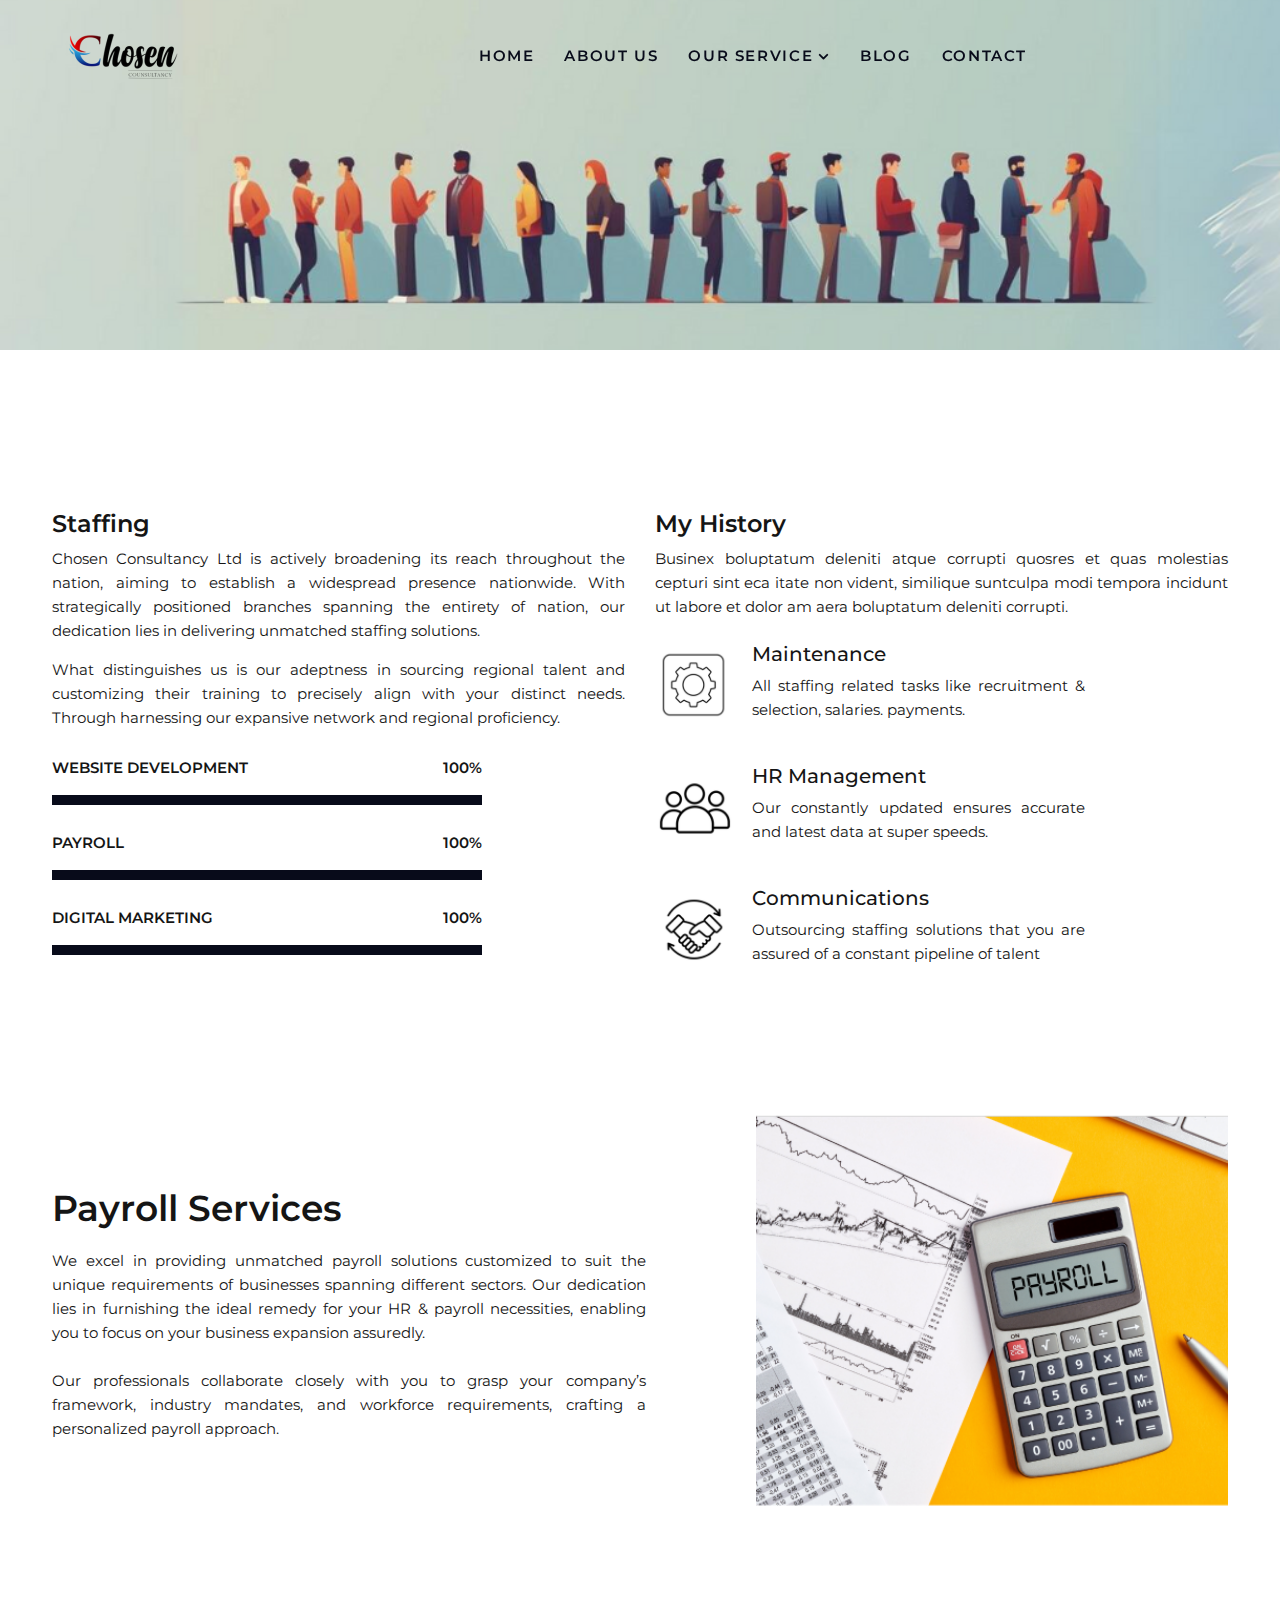
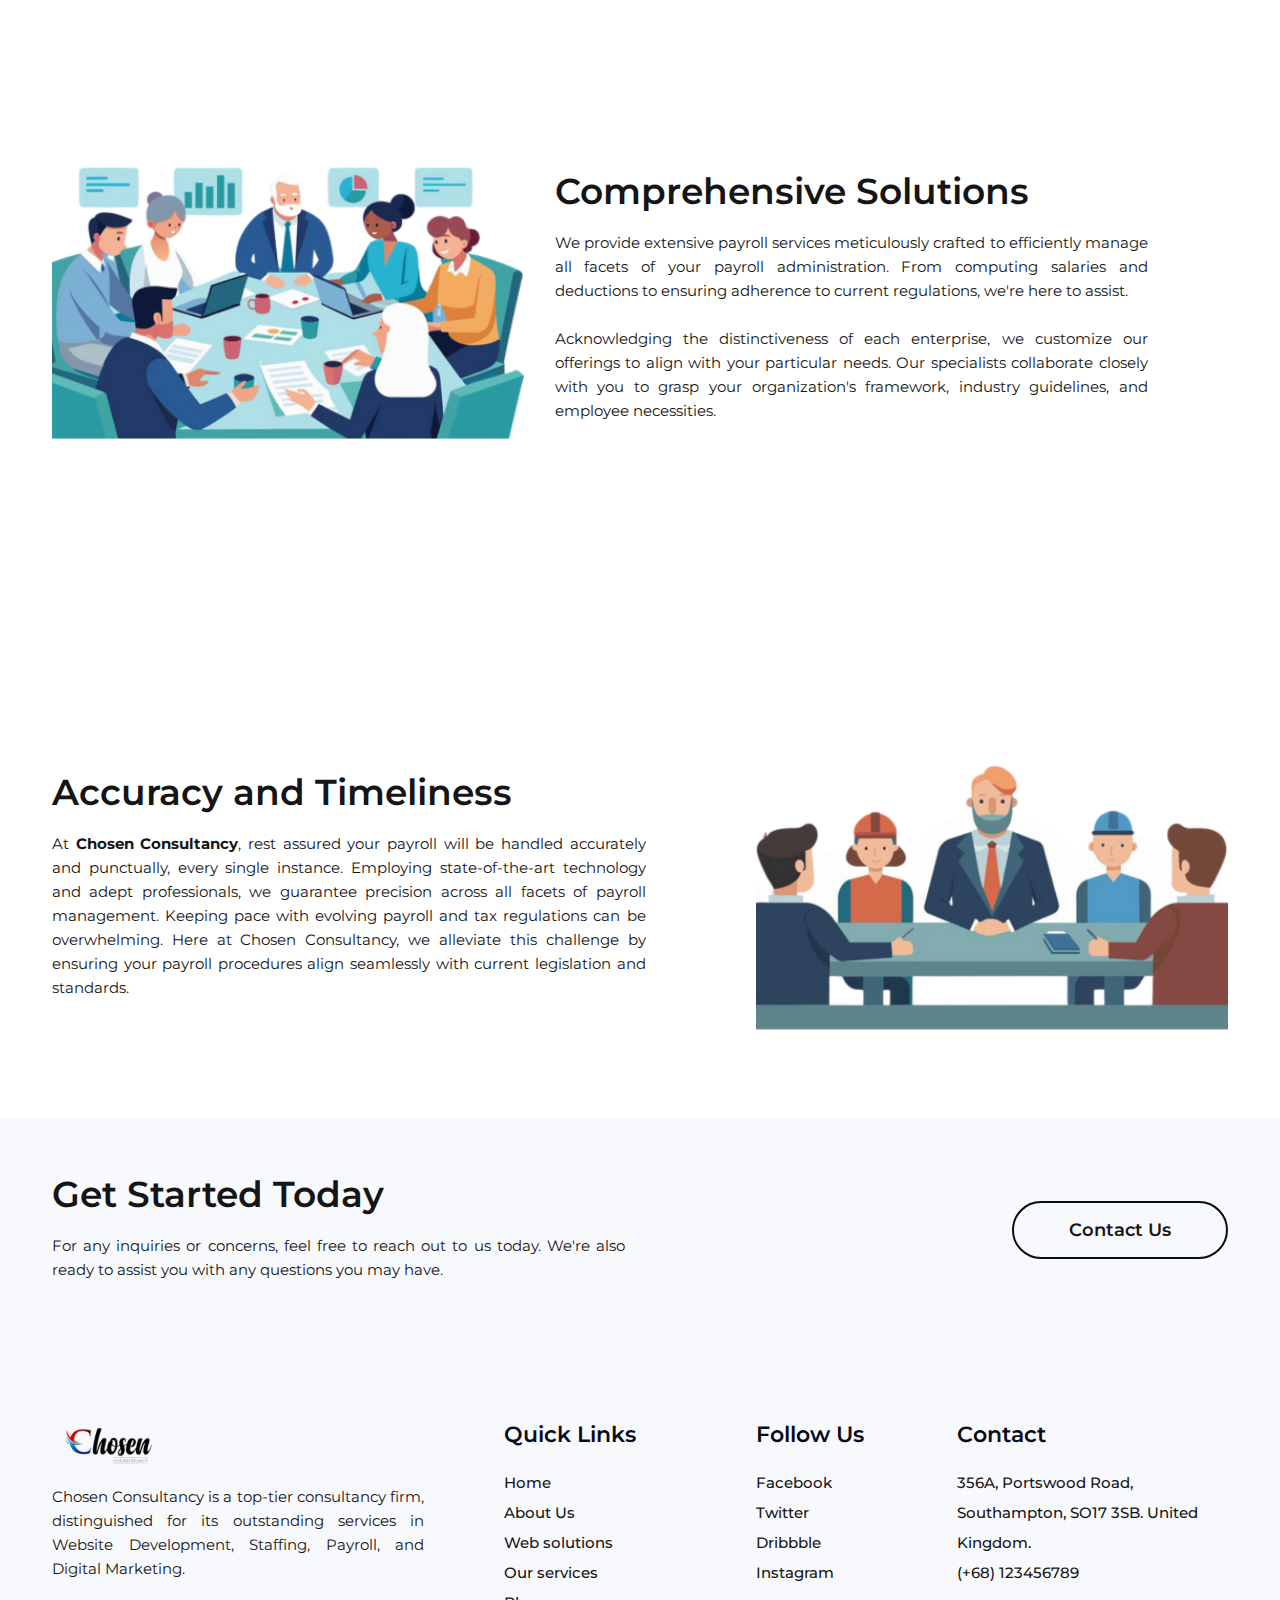
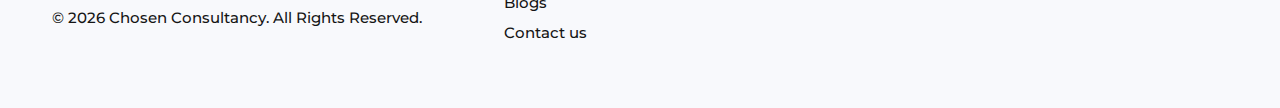
<file: businex/staff.html>
<!DOCTYPE html>
<html class="no-js" lang="zxx">

<head>
    <meta charset="utf-8">
    <meta http-equiv="X-UA-Compatible" content="IE=edge">
    <meta name="viewport" content="width=device-width, initial-scale=1.0"/>

    <title>Quality Staffing Solutions in UK Businesses | Chosen Consultancy</title>

    <!--== Favicon ==-->
    <link rel="shortcut icon" href="assets/img/chosen-favicon-1.png" type="image/x-icon"/>

    <!--== Google Fonts ==-->
    <link rel="preconnect" href="https://fonts.googleapis.com">
    <link rel="preconnect" href="https://fonts.gstatic.com" crossorigin>
    <link href="https://fonts.googleapis.com/css2?family=Montserrat:ital,wght@0,300;0,400;0,500;0,600;0,700;1,400&display=swap"
          rel="stylesheet">

    <!--== All Magnific Popup CSS ==-->
    <link href="assets/css/magnific-popup.min.css" rel="stylesheet"/>
    <!--== All Animate CSS ==-->
    <link href="assets/css/animate.min.css" rel="stylesheet"/>
    <!--== All FontAwesome CSS ==-->
    <link href="assets/css/font-awesome.min.css" rel="stylesheet"/>
    <!--== All Material Icons CSS ==-->
    <link href="assets/css/materialdesignicons.min.css" rel="stylesheet"/>
    <!--== All Helper CSS ==-->
    <link href="assets/css/helper.min.css" rel="stylesheet"/>
    <!--== All Revolution CSS ==-->
    <link href="assets/css/settings.css" rel="stylesheet"/>
    <!--== All Slicknav CSS ==-->
    <link href="assets/css/slicknav.min.css" rel="stylesheet"/>
    <!--== All Timeline CSS ==-->
    <link href="assets/css/timeline.css" rel="stylesheet"/>
    <!--== All Slick Slider CSS ==-->
    <link href="assets/css/slick.min.css" rel="stylesheet"/>
    <!--== All BootStrap CSS ==-->
    <link href="assets/css/bootstrap.min.css" rel="stylesheet"/>
    <!--== Main Style CSS ==-->
    <link href="assets/css/style.min.css" rel="stylesheet"/>

    <!--[if lt IE 9]>
    <script src="//oss.maxcdn.com/html5shiv/3.7.2/html5shiv.min.js"></script>
    <script src="//oss.maxcdn.com/respond/1.4.2/respond.min.js"></script>
    <![endif]-->

    <style>
        /* Custom styles */
        .bg-image-container {
            background-image: url('assets/img/services/staffing-top-banner.png');
            background-size: cover;
            background-position: center;
            background-repeat: no-repeat;
            height: 350px; /* Adjust as needed */
        }
    </style>
</head>

<body>

<!--== Start Header Area Wrapper ==-->
<header class="header-area transparent">
    <div class="container">
        <div class="row align-items-center">
            <div class="col-5 col-lg-2">
                <!-- Start Logo Area -->
                <div class="logo-area">
                    <a class="logo-dark" href="index.html"><img src="assets/img/chosen consultans logo 2.png" alt="Businex-Logo"></a>
                    <a class="logo-light" href="index.html"><img src="assets/img/logo-with-white-text.png" alt="Businex-Logo"></a>
                </div>
                <!-- End Logo Area -->
            </div>

            <div class="col-lg-8 d-none d-lg-block">
                <!-- Start Navigation Area -->
                <div class="navigation-area">
                    <ul class="main-menu nav">
                        <li ><a href="index.html">Home</a>
                            <!-- Home page
                            <ul class="submenu-nav">
                                <li><a href="index.html">Home 01</a></li>
                                <li><a href="index-2.html">Home 02</a></li>
                                <li><a href="index-3.html">Home 03</a></li>
                                class="has-submenu" --- 
                                <li class="has-submenu"><a href="index.html">Home</a>
                            </ul> -->
                        </li>
                        <li ><a href="service.html">About US</a>
                            <!-- subpages commected -->
                            <!-- <ul class="submenu-nav submenu-nav-mega">
                                <li class="mega-menu-item"><a href="#">Page Sample 01</a>
                                    <ul>
                                        <li><a href="index.html">Home 01</a></li>
                                        <li><a href="index-2.html">Home 02</a></li>
                                        <li><a href="about.html">About</a></li>
                                        <li><a href="faq.html">F.A.Q</a></li>
                                    </ul>
                                </li>

                                <li class="mega-menu-item"><a href="#">Page Sample 02</a>
                                    <ul>
                                        <li><a href="service.html">Service</a></li>
                                        <li><a href="service-details.html">Service Details</a></li>
                                        <li><a href="team.html">Team</a></li>
                                        <li><a href="team-details.html">Team Details</a></li>
                                    </ul>
                                </li>

                                <li class="mega-menu-item"><a href="#">Page Sample 03</a>
                                    <ul>
                                        <li><a href="blog-grid.html">Blog Grid</a></li>
                                        <li><a href="blog-left-sidebar.html">Blog Left Sidebar</a></li>
                                        <li><a href="blog.html">Blog Right Sidebar</a></li>
                                        <li><a href="blog-list-left-sidebar.html">Blog List Left Sidebar</a></li>
                                    </ul>
                                </li>

                                <li class="mega-menu-item"><a href="#">Page Sample 04</a>
                                    <ul>
                                        <li><a href="blog-list-right-sidebar.html">Blog List Right Sidebar</a></li>
                                        <li><a href="blog-details.html">Blog Details</a></li>
                                        <li><a href="blog-details-with-sidebar.html">Blog Details With Sidebar</a></li>
                                        <li><a href="contact.html">Contact</a></li>
                                    </ul>
                                </li>
                            </ul> -->
                        </li>
                        

                        <li class="has-submenu"><a href="websites.html">Our Service</a>
                            <ul class="submenu-nav">
                                <li><a href="websites.html">Web Solutions</a></li>
                                <li><a href="payroll.html">Payroll</a></li>
                                <li><a href="staff.html">Staffing</a></li>
                                <li><a href="digital-marketing.html">Digital Marketing</a></li>
                            </ul>
                        </li>
                    

                       
                        <li ><a href="blog-grid.html">Blog</a>
                            <!-- blog content
                            <ul class="submenu-nav">
                                <li><a href="blog-grid.html">Blog Grid</a></li>
                                <li><a href="blog-left-sidebar.html">Blog Left Sidebar</a></li>
                                <li><a href="blog.html">Blog Right Sidebar</a></li>
                                <li><a href="blog-list-left-sidebar.html">Blog List Left Sidebar</a></li>
                                <li><a href="blog-list-right-sidebar.html">Blog List Right Sidebar</a></li>
                                <li><a href="blog-details.html">Blog Details</a></li>
                                <li><a href="blog-details-with-sidebar.html">Blog Details With Sidebar</a></li>
                            </ul> -->
                        </li>
                        <li><a href="contact.html">Contact</a></li>
                    </ul>
                </div>
                <!-- End Navigation Area -->
            </div>

            <div class="col-7 col-lg-2">
                <!-- Start Header Action Area -->
                <div class="header-action text-end ">
                    <!-- <a href="contact.html" class="tel-no">Contact</a>
                    <button class="btn-cog"><i class="fa fa-cog"></i></button> -->
                    <button class="btn-menu d-lg-none text-end"><i class="fa fa-bars"></i></button>
                </div>
                <!-- End Header Action Area -->
            </div>
        </div>
    </div>
</header>
<!--== End Header Area Wrapper ==-->


<!--== Start Page Header Area ==-->
<div class="page-header-area bg-img bg-image-container">
    <div class="container">
        <div class="row">
            <div class="col-lg-10 col-xl-8 m-auto text-center">
                <div class="page-header-content-inner">
                    <div class="page-header-content">
                        <!-- <h2>KNOW ABOUT BUSINEX THE ULTIMATE TEAM</h2>
                        <p>Businex always try to provide the best Business Solutions for Clinets
                            to grow up their Business very sharply and smoothly.</p> -->
                    </div>
                </div>
            </div>
        </div>
    </div>
</div>
<!--== End Page Header Area ==-->

<!-- stats bars section -->
<div class="page-content-wrapper">
    <div class="member-details-wrapper sm-top">
        <div class="container">
            <div class="member-details-wrap">
                <div class="member-details-middle sm-top-wt">
                    <div class="row mtn-50">
                        <div class="col-lg-6">
                            <div class="skill-experience-area mem-achieve-item">
                                <h4>Staffing</h4>
                                <p>Chosen Consultancy Ltd is actively broadening its reach throughout the nation, aiming to establish a widespread presence nationwide. With strategically positioned branches spanning the entirety of nation, our dedication lies in delivering unmatched staffing solutions. </p>

                                <p>What distinguishes us is our adeptness in sourcing regional talent and customizing their training to precisely align with your distinct needs. Through harnessing our expansive network and regional proficiency.</p>

                                <div class="skill-bar-wrap">
                                    <!-- Start Skills Item #1 -->
                                    <div class="single-skill-bar">
                                        <div class="skills-info d-flex align-items-center justify-content-between">
                                            <span class="skill-title">Website Development</span>
                                            <span class="skill-percent"></span>
                                        </div>

                                        <div class="skill-progress progress">
                                            <div class="progress-bar skill-progress-bar" data-skill-amount="100%"></div>
                                        </div>
                                    </div>

                                    <!-- Start Skills Item #2 -->
                                    <div class="single-skill-bar">
                                        <div class="skills-info d-flex align-items-center justify-content-between">
                                            <span class="skill-title">Payroll</span>
                                            <span class="skill-percent"></span>
                                        </div>

                                        <div class="skill-progress progress">
                                            <div class="progress-bar skill-progress-bar" data-skill-amount="100%"></div>
                                        </div>
                                    </div>

                                    <!-- Start Skills Item #3 -->
                                    <div class="single-skill-bar">
                                        <div class="skills-info d-flex align-items-center justify-content-between">
                                            <span class="skill-title">Digital Marketing</span>
                                            <span class="skill-percent"></span>
                                        </div>

                                        <div class="skill-progress progress">
                                            <div class="progress-bar skill-progress-bar" data-skill-amount="100%"></div>
                                        </div>
                                    </div>
                                </div>
                            </div>
                        </div>

                        <div class="col-lg-6">
                            <div class="my-history-area mem-achieve-item">
                                <h4>My History</h4>
                                <p>Businex boluptatum deleniti atque corrupti quosres et quas molestias cepturi sint eca
                                    itate non vident, similique suntculpa modi tempora incidunt ut labore et dolor am
                                    aera boluptatum deleniti corrupti. </p>

                                <div class="history-content-wrap how-we-works-content">
                                    <!-- Start Member History Item #1 -->
                                    <div class="icon-box-item">
                                        <div class="icon-box__icon">
                                            <img src="assets/img/team/details/date-1.png" alt="Businex-History"/>
                                        </div>
                                        <div class="icon-box__info">
                                            <h5>Maintenance</h5>
                                            <p>All staffing related tasks like recruitment & selection, salaries. payments.</p>
                                        </div>
                                    </div>

                                    <!-- Start Member History Item #2 -->
                                    <div class="icon-box-item">
                                        <div class="icon-box__icon">
                                            <img src="assets/img/team/details/date-2.png" alt="Businex-History"/>
                                        </div>
                                        <div class="icon-box__info">
                                            <h5>HR Management</h5>
                                            <p>Our constantly updated ensures accurate and latest data at super speeds.</p>
                                        </div>
                                    </div>

                                    <!-- Start Member History Item #3 -->
                                    <div class="icon-box-item">
                                        <div class="icon-box__icon">
                                            <img src="assets/img/team/details/date-3.png" alt="Businex-History"/>
                                        </div>
                                        <div class="icon-box__info">
                                            <h5>Communications</h5>
                                            <p>Outsourcing staffing solutions that you are assured of a constant pipeline of talent </p>
                                        </div>
                                    </div>
                                </div>
                            </div>
                        </div>
                    </div>
                </div>
            </div>
        </div>

    </div>
</div>
<!-- end of stasts bar -->

<!--== Start About Area Wrapper ==-->
<div class="about-area-wrapper sm-top">
    <div class="container">
        <div class="row align-items-lg-center">
            <div class="col-md-6 col-lg-7 order-1">
                <div class="about-content ms-0">
                    <h2>Payroll Services </h2>
                    <p> We excel in providing unmatched payroll solutions customized to suit the unique requirements of businesses spanning different sectors. Our dedication lies in furnishing the ideal remedy for your HR & payroll necessities, enabling you to focus on your business expansion assuredly. <br><br>Our professionals collaborate closely with you to grasp your company’s framework, industry mandates, and workforce requirements, crafting a personalized payroll approach.</p>
                </div>
            </div>

            <div class="col-md-6 col-lg-5 order-0 order-md-1">
                <figure class="about-thumb">
                    <img src="assets/img/services/payroll-1.png" alt="Businex-About"/>
                </figure>
            </div>
        </div>
    </div>
</div>
<!--== End About Area Wrapper ==-->

<!--== Start About Area Wrapper ==-->
<div class="about-area-wrapper sm-top">
    <div class="container">
        <div class="row align-items-lg-center">
            <div class="col-md-6 col-lg-5 order-0 order-md-1">
                <figure class="about-thumb">
                    <img src="assets/img/services/staffing-2 imag.png" alt="Businex-About"/>
                </figure>
            </div>
            <div class="col-md-6 col-lg-7 order-1">
                <div class="about-content ms-0">
                    <h2>Comprehensive Solutions </h2>
                    <p> We provide extensive payroll services meticulously crafted to efficiently manage all facets of your payroll administration. From computing salaries and deductions to ensuring adherence to current regulations, we're here to assist.

                        <br><br> Acknowledging the distinctiveness of each enterprise, we customize our offerings to align with your particular needs. Our specialists collaborate closely with you to grasp your organization's framework, industry guidelines, and employee necessities.</p>
                </div>
            </div>
            
        </div>
    </div>
</div>
<!--== End About Area Wrapper ==-->

<!--== Start About Area Wrapper ==-->
<div class="about-area-wrapper sm-top">
    <div class="container">
        <div class="row align-items-lg-center">
            <div class="col-md-6 col-lg-7 order-1">
                <div class="about-content ms-0">
                    <h6></h6>
                    <h2>Accuracy and Timeliness</h2>
                    <p> At <strong>Chosen Consultancy</strong>, rest assured your payroll will be handled accurately and punctually, every single instance. Employing state-of-the-art technology and adept professionals, we guarantee precision across all facets of payroll management.

                        Keeping pace with evolving payroll and tax regulations can be overwhelming. Here at Chosen Consultancy, we alleviate this challenge by ensuring your payroll procedures align seamlessly with current legislation and standards.</p>
                </div>
            </div>

            <div class="col-md-6 col-lg-5 order-0 order-md-1">
                <figure class="about-thumb">
                    <img src="assets/img/services/staffing-imag.png" alt="Businex-About"/>
                </figure>
            </div>
        </div>
    </div>
</div>
<!--== End About Area Wrapper ==-->

<!--== Start Feature Area Wrapper ==-->
<!-- <div class="feature-area-wrapper sm-top">
    <div class="container">
        <div class="row mtn-sm-40 mtn-md-5">
            <div class="col-md-4">
                <div class="icon-box-item">
                    <div class="icon-box__icon">
                        <img src="assets/img/feature/01.png" alt="Businex-Feature"/>
                    </div>
                    <div class="icon-box__info">
                        <h5>Who We Are</h5>
                        <p>Our workforce comprises skilled experts proficient in diverse platforms and technologies.</p>
                    </div>
                </div>
            </div>

            <div class="col-md-4">
                <div class="icon-box-item">
                    <div class="icon-box__icon">
                        <img src="assets/img/feature/02.png" alt="Businex-Feature"/>
                    </div>
                    <div class="icon-box__info">
                        <h5>Our Mission</h5>
                        <p>We specialize in crafting personalized responses to fulfill our clients' requirements at DT7 Solutions. </p>
                    </div>
                </div>
            </div>

            <div class="col-md-4">
                <div class="icon-box-item">
                    <div class="icon-box__icon">
                        <img src="assets/img/feature/03.png" alt="Businex-Feature"/>
                    </div>
                    <div class="icon-box__info">
                        <h5>What We Do</h5>
                        <p>Consolidate all your business requirements effortlessly with our comprehensive solutions. </p>
                    </div>
                </div>
            </div>
        </div>
    </div>
</div> -->
<!--== End Feature Area Wrapper ==-->









<!--== Start Fun Fact Area Wrapper ==-->
<!-- <div class="fun-fact-area sm-top parallax" data-parallax-speed="0.70" data-bg="assets/img/fun-fact-bg.jpg">
    <div class="container">
        <div class="row mtn-40">
            <div class="col-6 col-md-3 text-center">
                <div class="counter-item">
                    <h2 class="counter-number"><span class="counter">2654</span></h2>
                    <h6 class="counter-txt">Happy Clients</h6>
                </div>
            </div>

            <div class="col-6 col-md-3 text-center">
                <div class="counter-item">
                    <h2 class="counter-number"><span class="counter">1520</span></h2>
                    <h6 class="counter-txt">Project Done</h6>
                </div>
            </div>

            <div class="col-6 col-md-3 text-center">
                <div class="counter-item">
                    <h2 class="counter-number"><span class="counter">120</span></h2>
                    <h6 class="counter-txt">Awards Win</h6>
                </div>
            </div>


            <div class="col-6 col-md-3 text-center">
                <div class="counter-item">
                    <h2 class="counter-number"><span class="counter">3580</span></h2>
                    <h6 class="counter-txt">Cups Coffee</h6>
                </div>
            </div>
        </div>
    </div>
</div> -->
<!--== End Fun Fact Area Wrapper ==-->

<!--== Start Footer Area Wrapper ==-->
<footer class="footer-area sp-y">
    <div class="footer-top-wrap">
        <div class="container">
            <div class="footer-top-content">
                <div class="row align-items-center">
                    <div class="col-md-8 col-lg-6">
                        <h2>Get Started Today</h2>
                        <p>For any inquiries or concerns, feel free to reach out to us today. We're also ready to assist you with any questions you may have.</p>
                    </div>
                    <div class="col-md-4 col-lg-6 text-md-end mt-sm-25">
                        <a href="contact.html" class="btn-outline">Contact Us</a>
                    </div>
                </div>
            </div>
        </div>
    </div>

    <div class="footer-widget-area sm-top-wt">
        <div class="container">
            <div class="row mtn-40">
                <div class="col-lg-4 order-4 order-lg-0">
                    <div class="widget-item">
                        <div class="about-widget">
                            <a href="index.html"><img src="assets/img/chosen consultans logo 2.png" alt="Logo"/></a>
                            <p>Chosen Consultancy is a top-tier consultancy firm, 
                                distinguished for its outstanding services in Website Development, Staffing, Payroll, and Digital Marketing.</p>

                            <div class="copyright-txt">
                                <p>&copy;
                                    <script>
                                        document.write(new Date().getFullYear())
                                    </script>
                                    Chosen Consultancy. All Rights Reserved.
                                </p>
                            </div>
                        </div>
                    </div>
                </div>

                <div class="col-md-4 col-lg-2 ms-auto">
                    <div class="widget-item">
                        <h4 class="widget-title">Quick Links</h4>
                        <div class="widget-body">
                            <ul class="widget-list">
                                <li><a href="index.html">Home</a></li>
                                <li><a href="service.html">About Us</a></li>
                                <li><a href="websites.html">Web solutions</a></li>
                                <li><a href="service.html">Our services</a></li>
                                <li><a href="blog-grid.html">Blogs</a></li>
                                <li><a href="contact.html">Contact us</a></li>
                            </ul>
                        </div>
                    </div>
                </div>

                <div class="col-md-4 col-lg-2 ms-auto">
                    <div class="widget-item">
                        <h4 class="widget-title">Follow Us</h4>
                        <div class="widget-body">
                            <ul class="widget-list">
                                <li><a href="#">Facebook</a></li>
                                <li><a href="#">Twitter</a></li>
                                <li><a href="#">Dribbble</a></li>
                                <li><a href="#">Instagram</a></li>
                            </ul>
                        </div>
                    </div>
                </div>

                <div class="col-md-4 col-lg-3">
                    <div class="widget-item">
                        <h4 class="widget-title">Contact</h4>
                        <div class="widget-body">
                            <address>
                                356A, Portswood Road, Southampton, SO17 3SB. United Kingdom. <br>
                                (+68) 123456789
                            </address>
                        </div>
                    </div>
                </div>
            </div>
        </div>
    </div>
</footer>
<!--== End Footer Area Wrapper ==-->

<!-- Scroll Top Button -->
<button class="btn-scroll-top"><i class="mdi mdi-chevron-up"></i></button>


<!-- Start Off Canvas Menu Wrapper -->
<aside class="off-canvas-wrapper off-canvas-cog">
    <div class="off-canvas-overlay"></div>
    <div class="off-canvas-inner">
        <div class="close-btn">
            <button class="btn-close"><i class="mdi mdi-close"></i></button>
        </div>

        <!-- Start Off Canvas Content -->
        <div class="off-canvas-content mb-sm-30">
            <div class="off-canvas-item">
                <div class="log-in-content-wrap">
                    <h2>Login</h2>
                    <div class="login-form mtn-15">
                        <form action="#" method="post">
                            <div class="form-input-item">
                                <label for="username" class="sr-only">Username</label>
                                <input type="text" id="username" placeholder="Username" required>
                            </div>

                            <div class="form-input-item">
                                <label for="password" class="sr-only">Password</label>
                                <input type="password" id="password" placeholder="Password" required>
                            </div>

                            <div class="form-input-item">
                                <button type="submit" class="btn-submit">Login</button>
                            </div>
                        </form>
                    </div>

                    <div class="sign-up-notification">
                        <p>Not Resisted? <a href="#">Create Account Now.</a></p>
                    </div>
                </div>
            </div>

            <div class="off-canvas-item mt-sm-30">
                <div class="social-icons">
                    <a href="https://facebook.com" target="_blank"><i class="fa fa-facebook"></i></a>
                    <a href="https://twitter.com" target="_blank"><i class="fa fa-twitter"></i></a>
                    <a href="https://instagram.com" target="_blank"><i class="fa fa-instagram"></i></a>
                    <a href="https://dribbble.com" target="_blank"><i class="fa fa-dribbble"></i></a>
                    <a href="https://pinterest.com" target="_blank"><i class="fa fa-pinterest"></i></a>
                </div>
                <div class="copyright-content">
                    <p>&copy;
                        <script>
                            document.write(new Date().getFullYear())
                        </script>
                        Businex Ltd. All Rights Reserved.
                    </p>
                </div>
            </div>
        </div>
    </div>
</aside>
<!-- End Off Canvas Menu Wrapper -->


<!-- Start Off Canvas Menu Wrapper -->
<aside class="off-canvas-wrapper off-canvas-menu">
    <div class="off-canvas-overlay"></div>
    <div class="off-canvas-inner">
        <!-- Start Off Canvas Header -->
        <div class="close-btn">
            <button class="btn-close"><i class="mdi mdi-close"></i></button>
        </div>

        <!-- Start Off Canvas Content -->
        <div class="off-canvas-content">
            <div class="res-mobile-menu">

            </div>
        </div>
    </div>
</aside>
<!-- End Off Canvas Menu Wrapper -->


<!--=======================Javascript============================-->
<script src="assets/js/modernizr-3.6.0.min.js"></script>
<script src="assets/js/jquery.min.js"></script>
<script src="assets/js/jquery-migrate.min.js"></script>
<script src="assets/js/bootstrap.min.js"></script>
<script src="assets/js/plugins/waypoint.min.js"></script>
<script src="assets/js/plugins/counterup.min.js"></script>
<script src="assets/js/plugins/instafeed.min.js"></script>
<script src="assets/js/plugins/jquery.appear.js"></script>
<script src="assets/js/plugins/jquery.slicknav.min.js"></script>
<script src="assets/js/plugins/parallax.min.js"></script>
<script src="assets/js/plugins/slick.min.js"></script>
<script src="assets/js/plugins/magnific-popup.min.js"></script>

<!--=== Active Js ===-->
<script src="assets/js/active.min.js"></script>

<!-- REVOLUTION JS FILES -->
<script src="assets/js/revslider/jquery.themepunch.tools.min.js"></script>
<script src="assets/js/revslider/jquery.themepunch.revolution.min.js"></script>


<!-- SLIDER REVOLUTION 5.0 EXTENSIONS  (Load Extensions only on Local File Systems !  The following part can be removed on Server for On Demand Loading) -->
<script src="assets/js/revslider/extensions/revolution.extension.actions.min.js"></script>
<script src="assets/js/revslider/extensions/revolution.extension.carousel.min.js"></script>
<script src="assets/js/revslider/extensions/revolution.extension.kenburn.min.js"></script>
<script src="assets/js/revslider/extensions/revolution.extension.layeranimation.min.js"></script>
<script src="assets/js/revslider/extensions/revolution.extension.migration.min.js"></script>
<script src="assets/js/revslider/extensions/revolution.extension.navigation.min.js"></script>
<script src="assets/js/revslider/extensions/revolution.extension.parallax.min.js"></script>
<script src="assets/js/revslider/extensions/revolution.extension.slideanims.min.js"></script>
<script src="assets/js/revslider/extensions/revolution.extension.video.min.js"></script>

<!--=== REVOLUTION JS ===-->
<script src="assets/js/revslider/rev-active.js"></script>

</body>

</html>
</file>
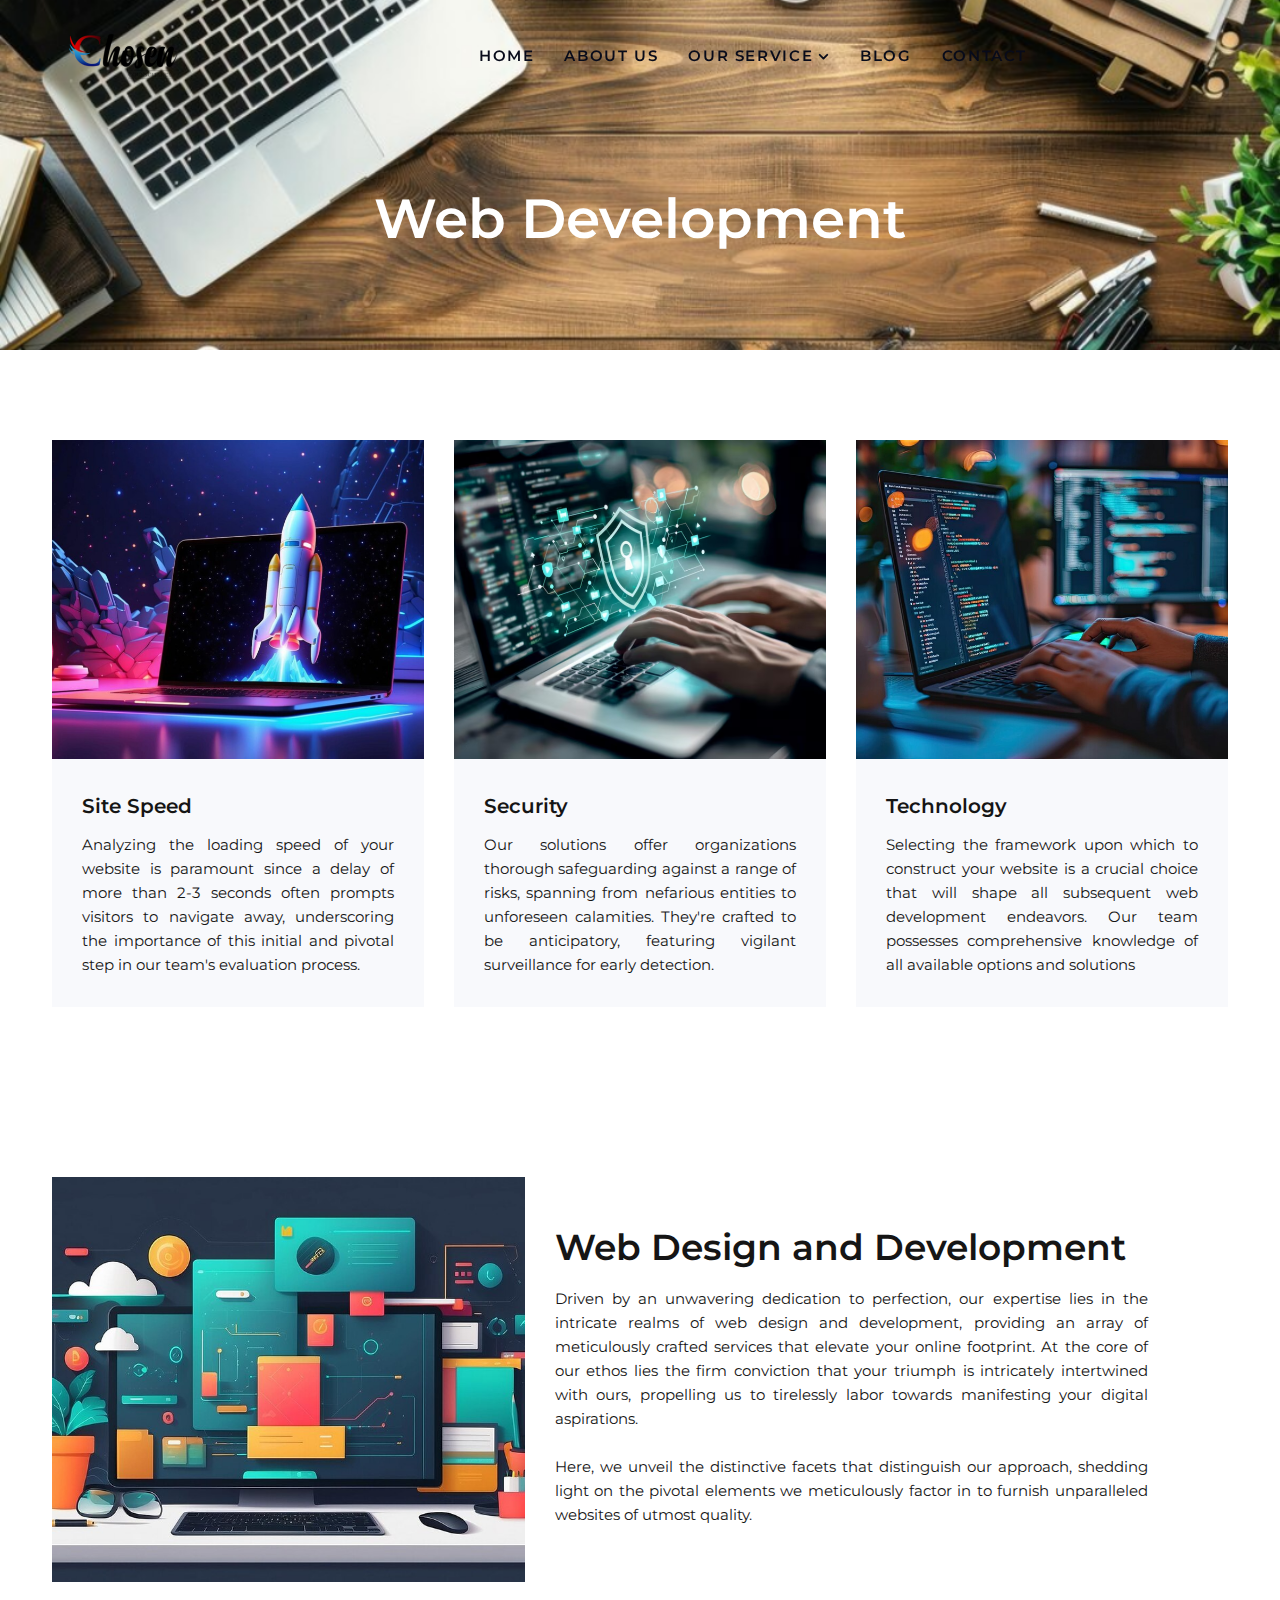
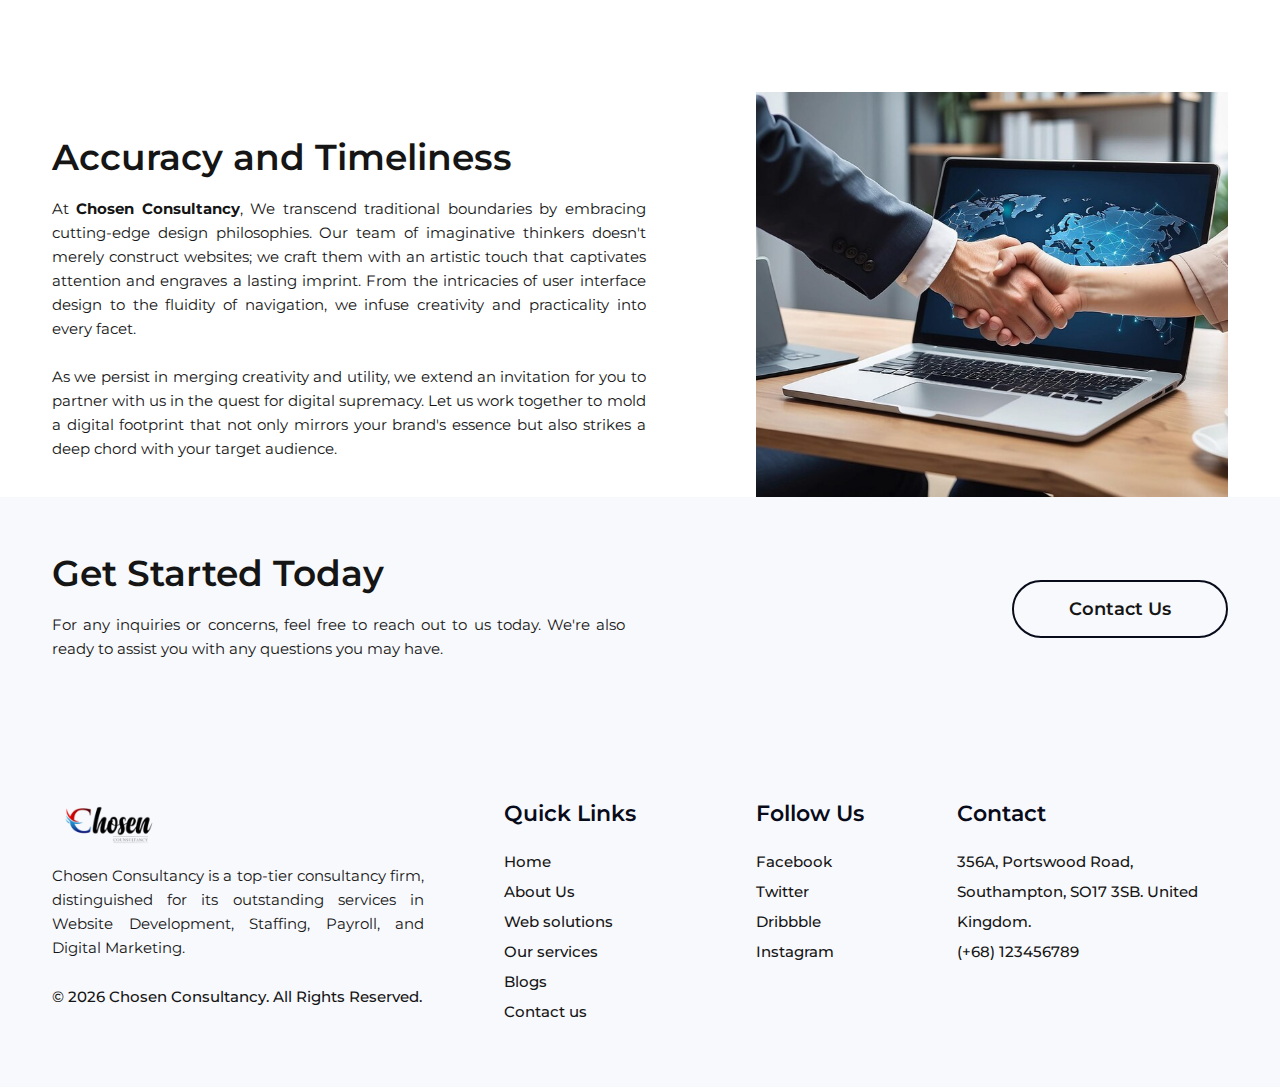
<file: businex/websites.html>
<!DOCTYPE html>
<html class="no-js" lang="zxx">

<head>
    <meta charset="utf-8">
    <meta http-equiv="X-UA-Compatible" content="IE=edge">
    <meta name="viewport" content="width=device-width, initial-scale=1.0"/>

    <title>Best Web Development Services in the UK | Chosen Consultancy</title>

    <!--== Favicon ==-->
    <link rel="shortcut icon" href="assets/img/chosen-favicon-1.png" type="image/x-icon"/>

    <!--== Google Fonts ==-->
    <link rel="preconnect" href="https://fonts.googleapis.com">
    <link rel="preconnect" href="https://fonts.gstatic.com" crossorigin>
    <link href="https://fonts.googleapis.com/css2?family=Montserrat:ital,wght@0,300;0,400;0,500;0,600;0,700;1,400&display=swap"
          rel="stylesheet">

    <!--== All Magnific Popup CSS ==-->
    <link href="assets/css/magnific-popup.min.css" rel="stylesheet"/>
    <!--== All Animate CSS ==-->
    <link href="assets/css/animate.min.css" rel="stylesheet"/>
    <!--== All FontAwesome CSS ==-->
    <link href="assets/css/font-awesome.min.css" rel="stylesheet"/>
    <!--== All Material Icons CSS ==-->
    <link href="assets/css/materialdesignicons.min.css" rel="stylesheet"/>
    <!--== All Helper CSS ==-->
    <link href="assets/css/helper.min.css" rel="stylesheet"/>
    <!--== All Revolution CSS ==-->
    <link href="assets/css/settings.css" rel="stylesheet"/>
    <!--== All Slicknav CSS ==-->
    <link href="assets/css/slicknav.min.css" rel="stylesheet"/>
    <!--== All Timeline CSS ==-->
    <link href="assets/css/timeline.css" rel="stylesheet"/>
    <!--== All Slick Slider CSS ==-->
    <link href="assets/css/slick.min.css" rel="stylesheet"/>
    <!--== All BootStrap CSS ==-->
    <link href="assets/css/bootstrap.min.css" rel="stylesheet"/>
    <!--== Main Style CSS ==-->
    <link href="assets/css/style.min.css" rel="stylesheet"/>

    <!--[if lt IE 9]>
    <script src="//oss.maxcdn.com/html5shiv/3.7.2/html5shiv.min.js"></script>
    <script src="//oss.maxcdn.com/respond/1.4.2/respond.min.js"></script>
    <![endif]-->

    <!-- banner image -->
    <style>
        /* Custom styles */
        .bg-image-container {
            background-image: url('assets/img/services/website-bg-2.png');
            background-size: cover;
            background-position: top;
            background-repeat: no-repeat;
            height: 350px; /* Adjust as needed */
        }
    </style>
</head>

<body>

<!--== Start Header Area Wrapper ==-->
<header class="header-area transparent">
    <div class="container">
        <div class="row align-items-center">
            <div class="col-5 col-lg-2">
                <!-- Start Logo Area -->
                <div class="logo-area">
                    <a class="logo-dark" href="index.html"><img src="assets/img/chosen consultans logo 2.png" alt="Businex-Logo"></a>
                    <a class="logo-light" href="index.html"><img src="assets/img/logo-with-white-text.png" alt="Businex-Logo"></a>
                </div>
                <!-- End Logo Area -->
            </div>

            <div class="col-lg-8 d-none d-lg-block">
                <!-- Start Navigation Area -->
                <div class="navigation-area">
                    <ul class="main-menu nav">
                        <li ><a href="index.html">Home</a>
                            <!-- Home page
                            <ul class="submenu-nav">
                                <li><a href="index.html">Home 01</a></li>
                                <li><a href="index-2.html">Home 02</a></li>
                                <li><a href="index-3.html">Home 03</a></li>
                                class="has-submenu" --- 
                                <li class="has-submenu"><a href="index.html">Home</a>
                            </ul> -->
                        </li>
                        <li ><a href="service.html">About US</a>
                            <!-- subpages commected -->
                            <!-- <ul class="submenu-nav submenu-nav-mega">
                                <li class="mega-menu-item"><a href="#">Page Sample 01</a>
                                    <ul>
                                        <li><a href="index.html">Home 01</a></li>
                                        <li><a href="index-2.html">Home 02</a></li>
                                        <li><a href="about.html">About</a></li>
                                        <li><a href="faq.html">F.A.Q</a></li>
                                    </ul>
                                </li>

                                <li class="mega-menu-item"><a href="#">Page Sample 02</a>
                                    <ul>
                                        <li><a href="service.html">Service</a></li>
                                        <li><a href="service-details.html">Service Details</a></li>
                                        <li><a href="team.html">Team</a></li>
                                        <li><a href="team-details.html">Team Details</a></li>
                                    </ul>
                                </li>

                                <li class="mega-menu-item"><a href="#">Page Sample 03</a>
                                    <ul>
                                        <li><a href="blog-grid.html">Blog Grid</a></li>
                                        <li><a href="blog-left-sidebar.html">Blog Left Sidebar</a></li>
                                        <li><a href="blog.html">Blog Right Sidebar</a></li>
                                        <li><a href="blog-list-left-sidebar.html">Blog List Left Sidebar</a></li>
                                    </ul>
                                </li>

                                <li class="mega-menu-item"><a href="#">Page Sample 04</a>
                                    <ul>
                                        <li><a href="blog-list-right-sidebar.html">Blog List Right Sidebar</a></li>
                                        <li><a href="blog-details.html">Blog Details</a></li>
                                        <li><a href="blog-details-with-sidebar.html">Blog Details With Sidebar</a></li>
                                        <li><a href="contact.html">Contact</a></li>
                                    </ul>
                                </li>
                            </ul> -->
                        </li>
                        

                        <li class="has-submenu"><a href="websites.html">Our Service</a>
                            <ul class="submenu-nav">
                                <li><a href="websites.html">Web Solutions</a></li>
                                <li><a href="payroll.html">Payroll</a></li>
                                <li><a href="staff.html">Staffing</a></li>
                                <li><a href="digital-marketing.html">Digital Marketing</a></li>
                            </ul>
                        </li>
                    

                       
                        <li ><a href="blog-grid.html">Blog</a>
                            <!-- blog content
                            <ul class="submenu-nav">
                                <li><a href="blog-grid.html">Blog Grid</a></li>
                                <li><a href="blog-left-sidebar.html">Blog Left Sidebar</a></li>
                                <li><a href="blog.html">Blog Right Sidebar</a></li>
                                <li><a href="blog-list-left-sidebar.html">Blog List Left Sidebar</a></li>
                                <li><a href="blog-list-right-sidebar.html">Blog List Right Sidebar</a></li>
                                <li><a href="blog-details.html">Blog Details</a></li>
                                <li><a href="blog-details-with-sidebar.html">Blog Details With Sidebar</a></li>
                            </ul> -->
                        </li>
                        <li><a href="contact.html">Contact</a></li>
                    </ul>
                </div>
                <!-- End Navigation Area -->
            </div>

            <div class="col-7 col-lg-2">
                <!-- Start Header Action Area -->
                <div class="header-action text-end ">
                    <!-- <a href="contact.html" class="tel-no">Contact</a> -->
                    <!-- <button class="btn-cog"><i class="fa fa-cog"></i></button> -->
                    <button class="btn-menu d-lg-none text-end"><i class="fa fa-bars"></i></button>
                </div>
                <!-- End Header Action Area -->
            </div>
        </div>
    </div>
</header>
<!--== End Header Area Wrapper ==-->


<!--== Start Page Header Area ==-->
<div class="page-header-area bg-img bg-image-container" >
    <div class="container">
        <div class="row">
            <div class="col-lg-10 col-xl-8 m-auto text-center">
                <div class="page-header-content-inner">
                    <div class="page-header-content">
                        <h2>Web Development</h2>
                        <!-- <p>Businex always try to provide the best Business Solutions for Clinets
                            to grow up their Business very sharply and smoothly.</p> -->
                    </div>
                </div>
            </div>
        </div>
    </div>
</div>
<!--== End Page Header Area ==-->

<!--== Start Blog Page Area Wrapper ==-->
<div class="blog-page-content-area sp-y">
    <div class="container">
        <div class="row">
            <div class="col-12">
                <div class="blog-content-wrapper">
                    <div class="row mtn-30">
                        <div class="col-md-6 col-lg-4">
                            <div class="blog-item">
                                <figure class="blog-thumb">
                                    <a href="blog-details.html"><img src="assets/img/services/web-site-speed-2.png"
                                                                     alt="Businex-Blog"/></a>
                                </figure>
                                <div class="blog-content">
                                    <h2 class="h5"><a href="blog-details.html">Site Speed</a></h2>
                                    <p>Analyzing the loading speed of your website is paramount since a delay of more than 2-3 seconds often prompts visitors to navigate away, underscoring the importance of this initial and pivotal step in our team's evaluation process.</p>

                                    <!-- <div class="blog-meta">
                                        <a href="#">By: Mohin Smith</a>
                                        <a href="#">May 03, 2019</a>
                                    </div> -->
                                </div>
                            </div>
                        </div>

                        <div class="col-md-6 col-lg-4">
                            <div class="blog-item">
                                <figure class="blog-thumb">
                                    <a href="blog-details.html"><img src="assets/img/services/web-security-5.png"
                                                                     alt="Businex-Blog"/></a>
                                </figure>
                                <div class="blog-content">
                                    <h2 class="h5"><a href="blog-details.html">Security</a></h2>
                                    <p>Our solutions offer organizations thorough safeguarding against a range of risks, spanning from nefarious entities to unforeseen calamities. They're crafted to be anticipatory, featuring vigilant surveillance for early detection.</p>

                                    <!-- <div class="blog-meta">
                                        <a href="#">By: Raju Ahammad</a>
                                        <a href="#">May 04, 2019</a>
                                    </div> -->
                                </div>
                            </div>
                        </div>

                        <div class="col-md-6 col-lg-4">
                            <div class="blog-item">
                                <figure class="blog-thumb">
                                    <a href="blog-details.html"><img src="assets/img/services/web-technolgy.png"
                                                                     alt="Businex-Blog"/></a>
                                </figure>
                                <div class="blog-content">
                                    <h2 class="h5"><a href="blog-details.html">Technology</a></h2>
                                    <p>Selecting the framework upon which to construct your website is a crucial choice that will shape all subsequent web development endeavors. Our team possesses comprehensive knowledge of all available options and  solutions</p>

                                    <!-- <div class="blog-meta">
                                        <a href="#">By: Raju Ahammad</a>
                                        <a href="#">May 04, 2019</a>
                                    </div> -->
                                </div>
                            </div>
                        </div>

                
                    </div>
                </div>

            </div>
        </div>
    </div>
</div>
<!--== End Blog Page Area Wrapper ==-->



<!--== Start About Area Wrapper ==-->
<div class="about-area-wrapper sm-top">
    <div class="container">
        <div class="row align-items-lg-center">
            <div class="col-md-6 col-lg-5 order-0 order-md-1">
                <figure class="about-thumb">
                    <img src="assets/img/services/design-dev.png" alt="Businex-About"/>
                </figure>
            </div>
            <div class="col-md-6 col-lg-7 order-1">
                <div class="about-content ms-0">
                    <h2>Web Design and Development</h2>
                    <p> Driven by an unwavering dedication to perfection, our expertise lies in the intricate realms of web design and development, providing an array of meticulously crafted services that elevate your online footprint. At the core of our ethos lies the firm conviction that your triumph is intricately intertwined with ours, propelling us to tirelessly labor towards manifesting your digital aspirations. 
                        <br><br>Here, we unveil the distinctive facets that distinguish our approach, shedding light on the pivotal elements we meticulously factor in to furnish unparalleled websites of utmost quality.</p>
                </div>
            </div>
            
        </div>
    </div>
</div>
<!--== End About Area Wrapper ==-->

<!--== Start About Area Wrapper ==-->
<div class="about-area-wrapper sm-top">
    <div class="container">
        <div class="row align-items-lg-center">
            <div class="col-md-6 col-lg-7 order-1">
                <div class="about-content ms-0">
                    <h6></h6>
                    <h2>Accuracy and Timeliness</h2>
                    <p> At <strong>Chosen Consultancy</strong>, We transcend traditional boundaries by embracing cutting-edge design philosophies. Our team of imaginative thinkers doesn't merely construct websites; we craft them with an artistic touch that captivates attention and engraves a lasting imprint. From the intricacies of user interface design to the fluidity of navigation, we infuse creativity and practicality into every facet. 
                    <br><br>As we persist in merging creativity and utility, we extend an invitation for you to partner with us in the quest for digital supremacy. Let us work together to mold a digital footprint that not only mirrors your brand's essence but also strikes a deep chord with your target audience.</p>
                </div>
            </div>

            <div class="col-md-6 col-lg-5 order-0 order-md-1">
                <figure class="about-thumb">
                    <img src="assets/img/services/web-time.png" alt="Businex-About"/>
                </figure>
            </div>
        </div>
    </div>
</div>
<!--== End About Area Wrapper ==-->

<!--== Start Feature Area Wrapper ==-->
<!-- <div class="feature-area-wrapper sm-top">
    <div class="container">
        <div class="row mtn-sm-40 mtn-md-5">
            <div class="col-md-4">
                <div class="icon-box-item">
                    <div class="icon-box__icon">
                        <img src="assets/img/feature/01.png" alt="Businex-Feature"/>
                    </div>
                    <div class="icon-box__info">
                        <h5>Who We Are</h5>
                        <p>Our workforce comprises skilled experts proficient in diverse platforms and technologies.</p>
                    </div>
                </div>
            </div>

            <div class="col-md-4">
                <div class="icon-box-item">
                    <div class="icon-box__icon">
                        <img src="assets/img/feature/02.png" alt="Businex-Feature"/>
                    </div>
                    <div class="icon-box__info">
                        <h5>Our Mission</h5>
                        <p>We specialize in crafting personalized responses to fulfill our clients' requirements at DT7 Solutions. </p>
                    </div>
                </div>
            </div>

            <div class="col-md-4">
                <div class="icon-box-item">
                    <div class="icon-box__icon">
                        <img src="assets/img/feature/03.png" alt="Businex-Feature"/>
                    </div>
                    <div class="icon-box__info">
                        <h5>What We Do</h5>
                        <p>Consolidate all your business requirements effortlessly with our comprehensive solutions. </p>
                    </div>
                </div>
            </div>
        </div>
    </div>
</div> -->
<!--== End Feature Area Wrapper ==-->









<!--== Start Fun Fact Area Wrapper ==-->
<!-- <div class="fun-fact-area sm-top parallax" data-parallax-speed="0.70" data-bg="assets/img/fun-fact-bg.jpg">
    <div class="container">
        <div class="row mtn-40">
            <div class="col-6 col-md-3 text-center">
                <div class="counter-item">
                    <h2 class="counter-number"><span class="counter">2654</span></h2>
                    <h6 class="counter-txt">Happy Clients</h6>
                </div>
            </div>

            <div class="col-6 col-md-3 text-center">
                <div class="counter-item">
                    <h2 class="counter-number"><span class="counter">1520</span></h2>
                    <h6 class="counter-txt">Project Done</h6>
                </div>
            </div>

            <div class="col-6 col-md-3 text-center">
                <div class="counter-item">
                    <h2 class="counter-number"><span class="counter">120</span></h2>
                    <h6 class="counter-txt">Awards Win</h6>
                </div>
            </div>


            <div class="col-6 col-md-3 text-center">
                <div class="counter-item">
                    <h2 class="counter-number"><span class="counter">3580</span></h2>
                    <h6 class="counter-txt">Cups Coffee</h6>
                </div>
            </div>
        </div>
    </div>
</div> -->
<!--== End Fun Fact Area Wrapper ==-->

<!--== Start Footer Area Wrapper ==-->
<footer class="footer-area sp-y">
    <div class="footer-top-wrap">
        <div class="container">
            <div class="footer-top-content">
                <div class="row align-items-center">
                    <div class="col-md-8 col-lg-6">
                        <h2>Get Started Today</h2>
                        <p>For any inquiries or concerns, feel free to reach out to us today. We're also ready to assist you with any questions you may have.</p>
                    </div>
                    <div class="col-md-4 col-lg-6 text-md-end mt-sm-25">
                        <a href="contact.html" class="btn-outline">Contact Us</a>
                    </div>
                </div>
            </div>
        </div>
    </div>

    <div class="footer-widget-area sm-top-wt">
        <div class="container">
            <div class="row mtn-40">
                <div class="col-lg-4 order-4 order-lg-0">
                    <div class="widget-item">
                        <div class="about-widget">
                            <a href="index.html"><img src="assets/img/chosen consultans logo 2.png" alt="Logo"/></a>
                            <p>Chosen Consultancy is a top-tier consultancy firm, 
                                distinguished for its outstanding services in Website Development, Staffing, Payroll, and Digital Marketing.</p>

                            <div class="copyright-txt">
                                <p>&copy;
                                    <script>
                                        document.write(new Date().getFullYear())
                                    </script>
                                    Chosen Consultancy. All Rights Reserved.
                                </p>
                            </div>
                        </div>
                    </div>
                </div>

                <div class="col-md-4 col-lg-2 ms-auto">
                    <div class="widget-item">
                        <h4 class="widget-title">Quick Links</h4>
                        <div class="widget-body">
                            <ul class="widget-list">
                                <li><a href="index.html">Home</a></li>
                                <li><a href="service.html">About Us</a></li>
                                <li><a href="websites.html">Web solutions</a></li>
                                <li><a href="service.html">Our services</a></li>
                                <li><a href="blog-grid.html">Blogs</a></li>
                                <li><a href="contact.html">Contact us</a></li>
                            </ul>
                        </div>
                    </div>
                </div>

                <div class="col-md-4 col-lg-2 ms-auto">
                    <div class="widget-item">
                        <h4 class="widget-title">Follow Us</h4>
                        <div class="widget-body">
                            <ul class="widget-list">
                                <li><a href="#">Facebook</a></li>
                                <li><a href="#">Twitter</a></li>
                                <li><a href="#">Dribbble</a></li>
                                <li><a href="#">Instagram</a></li>
                            </ul>
                        </div>
                    </div>
                </div>

                <div class="col-md-4 col-lg-3">
                    <div class="widget-item">
                        <h4 class="widget-title">Contact</h4>
                        <div class="widget-body">
                            <address>
                                356A, Portswood Road, Southampton, SO17 3SB. United Kingdom. <br>
                                (+68) 123456789
                            </address>
                        </div>
                    </div>
                </div>
            </div>
        </div>
    </div>
</footer>
<!--== End Footer Area Wrapper ==-->

<!-- Scroll Top Button -->
<button class="btn-scroll-top"><i class="mdi mdi-chevron-up"></i></button>


<!-- Start Off Canvas Menu Wrapper -->
<aside class="off-canvas-wrapper off-canvas-cog">
    <div class="off-canvas-overlay"></div>
    <div class="off-canvas-inner">
        <div class="close-btn">
            <button class="btn-close"><i class="mdi mdi-close"></i></button>
        </div>

        <!-- Start Off Canvas Content -->
        <div class="off-canvas-content mb-sm-30">
            <div class="off-canvas-item">
                <div class="log-in-content-wrap">
                    <h2>Login</h2>
                    <div class="login-form mtn-15">
                        <form action="#" method="post">
                            <div class="form-input-item">
                                <label for="username" class="sr-only">Username</label>
                                <input type="text" id="username" placeholder="Username" required>
                            </div>

                            <div class="form-input-item">
                                <label for="password" class="sr-only">Password</label>
                                <input type="password" id="password" placeholder="Password" required>
                            </div>

                            <div class="form-input-item">
                                <button type="submit" class="btn-submit">Login</button>
                            </div>
                        </form>
                    </div>

                    <div class="sign-up-notification">
                        <p>Not Resisted? <a href="#">Create Account Now.</a></p>
                    </div>
                </div>
            </div>

            <div class="off-canvas-item mt-sm-30">
                <div class="social-icons">
                    <a href="https://facebook.com" target="_blank"><i class="fa fa-facebook"></i></a>
                    <a href="https://twitter.com" target="_blank"><i class="fa fa-twitter"></i></a>
                    <a href="https://instagram.com" target="_blank"><i class="fa fa-instagram"></i></a>
                    <a href="https://dribbble.com" target="_blank"><i class="fa fa-dribbble"></i></a>
                    <a href="https://pinterest.com" target="_blank"><i class="fa fa-pinterest"></i></a>
                </div>
                <div class="copyright-content">
                    <p>&copy;
                        <script>
                            document.write(new Date().getFullYear())
                        </script>
                        Businex Ltd. All Rights Reserved.
                    </p>
                </div>
            </div>
        </div>
    </div>
</aside>
<!-- End Off Canvas Menu Wrapper -->


<!-- Start Off Canvas Menu Wrapper -->
<aside class="off-canvas-wrapper off-canvas-menu">
    <div class="off-canvas-overlay"></div>
    <div class="off-canvas-inner">
        <!-- Start Off Canvas Header -->
        <div class="close-btn">
            <button class="btn-close"><i class="mdi mdi-close"></i></button>
        </div>

        <!-- Start Off Canvas Content -->
        <div class="off-canvas-content">
            <div class="res-mobile-menu">

            </div>
        </div>
    </div>
</aside>
<!-- End Off Canvas Menu Wrapper -->


<!--=======================Javascript============================-->
<script src="assets/js/modernizr-3.6.0.min.js"></script>
<script src="assets/js/jquery.min.js"></script>
<script src="assets/js/jquery-migrate.min.js"></script>
<script src="assets/js/bootstrap.min.js"></script>
<script src="assets/js/plugins/waypoint.min.js"></script>
<script src="assets/js/plugins/counterup.min.js"></script>
<script src="assets/js/plugins/instafeed.min.js"></script>
<script src="assets/js/plugins/jquery.appear.js"></script>
<script src="assets/js/plugins/jquery.slicknav.min.js"></script>
<script src="assets/js/plugins/parallax.min.js"></script>
<script src="assets/js/plugins/slick.min.js"></script>
<script src="assets/js/plugins/magnific-popup.min.js"></script>

<!--=== Active Js ===-->
<script src="assets/js/active.min.js"></script>

<!-- REVOLUTION JS FILES -->
<script src="assets/js/revslider/jquery.themepunch.tools.min.js"></script>
<script src="assets/js/revslider/jquery.themepunch.revolution.min.js"></script>


<!-- SLIDER REVOLUTION 5.0 EXTENSIONS  (Load Extensions only on Local File Systems !  The following part can be removed on Server for On Demand Loading) -->
<script src="assets/js/revslider/extensions/revolution.extension.actions.min.js"></script>
<script src="assets/js/revslider/extensions/revolution.extension.carousel.min.js"></script>
<script src="assets/js/revslider/extensions/revolution.extension.kenburn.min.js"></script>
<script src="assets/js/revslider/extensions/revolution.extension.layeranimation.min.js"></script>
<script src="assets/js/revslider/extensions/revolution.extension.migration.min.js"></script>
<script src="assets/js/revslider/extensions/revolution.extension.navigation.min.js"></script>
<script src="assets/js/revslider/extensions/revolution.extension.parallax.min.js"></script>
<script src="assets/js/revslider/extensions/revolution.extension.slideanims.min.js"></script>
<script src="assets/js/revslider/extensions/revolution.extension.video.min.js"></script>

<!--=== REVOLUTION JS ===-->
<script src="assets/js/revslider/rev-active.js"></script>

</body>

</html>
</file>
<file: businex/assets/css/settings.css>
/*-----------------------------------------------------------------------------

-	Revolution Slider 5.0 Default Style Settings -

Screen Stylesheet

version:   	5.4.5
date:      	15/05/17
author:		themepunch
email:     	info@themepunch.com
website:   	http://www.themepunch.com
-----------------------------------------------------------------------------*/
#debungcontrolls,.debugtimeline{width:100%;box-sizing:border-box}.rev_column,.rev_column .tp-parallax-wrap,.tp-svg-layer svg{vertical-align:top}#debungcontrolls{z-index:100000;position:fixed;bottom:0;height:auto;background:rgba(0,0,0,.6);padding:10px}.debugtimeline{height:10px;position:relative;margin-bottom:3px;display:none;white-space:nowrap}.debugtimeline:hover{height:15px}.the_timeline_tester{background:#e74c3c;position:absolute;top:0;left:0;height:100%;width:0}.rs-go-fullscreen{position:fixed!important;width:100%!important;height:100%!important;top:0!important;left:0!important;z-index:9999999!important;background:#fff!important}.debugtimeline.tl_slide .the_timeline_tester{background:#f39c12}.debugtimeline.tl_frame .the_timeline_tester{background:#3498db}.debugtimline_txt{color:#fff;font-weight:400;font-size:7px;position:absolute;left:10px;top:0;white-space:nowrap;line-height:10px}.rtl{direction:rtl}@font-face{font-family:revicons;src:url(../fonts/revicons.eot?5510888);src:url(../fonts/revicons.eot?5510888#iefix) format('embedded-opentype'),url(../fonts/revicons.woff?5510888) format('woff'),url(../fonts/revicons.ttf?5510888) format('truetype'),url(../fonts/revicons.svg?5510888#revicons) format('svg');font-weight:400;font-style:normal}[class*=" revicon-"]:before,[class^=revicon-]:before{font-family:revicons;font-style:normal;font-weight:400;speak:none;display:inline-block;text-decoration:inherit;width:1em;margin-right:.2em;text-align:center;font-variant:normal;text-transform:none;line-height:1em;margin-left:.2em}.revicon-search-1:before{content:'\e802'}.revicon-pencil-1:before{content:'\e831'}.revicon-picture-1:before{content:'\e803'}.revicon-cancel:before{content:'\e80a'}.revicon-info-circled:before{content:'\e80f'}.revicon-trash:before{content:'\e801'}.revicon-left-dir:before{content:'\e817'}.revicon-right-dir:before{content:'\e818'}.revicon-down-open:before{content:'\e83b'}.revicon-left-open:before{content:'\e819'}.revicon-right-open:before{content:'\e81a'}.revicon-angle-left:before{content:'\e820'}.revicon-angle-right:before{content:'\e81d'}.revicon-left-big:before{content:'\e81f'}.revicon-right-big:before{content:'\e81e'}.revicon-magic:before{content:'\e807'}.revicon-picture:before{content:'\e800'}.revicon-export:before{content:'\e80b'}.revicon-cog:before{content:'\e832'}.revicon-login:before{content:'\e833'}.revicon-logout:before{content:'\e834'}.revicon-video:before{content:'\e805'}.revicon-arrow-combo:before{content:'\e827'}.revicon-left-open-1:before{content:'\e82a'}.revicon-right-open-1:before{content:'\e82b'}.revicon-left-open-mini:before{content:'\e822'}.revicon-right-open-mini:before{content:'\e823'}.revicon-left-open-big:before{content:'\e824'}.revicon-right-open-big:before{content:'\e825'}.revicon-left:before{content:'\e836'}.revicon-right:before{content:'\e826'}.revicon-ccw:before{content:'\e808'}.revicon-arrows-ccw:before{content:'\e806'}.revicon-palette:before{content:'\e829'}.revicon-list-add:before{content:'\e80c'}.revicon-doc:before{content:'\e809'}.revicon-left-open-outline:before{content:'\e82e'}.revicon-left-open-2:before{content:'\e82c'}.revicon-right-open-outline:before{content:'\e82f'}.revicon-right-open-2:before{content:'\e82d'}.revicon-equalizer:before{content:'\e83a'}.revicon-layers-alt:before{content:'\e804'}.revicon-popup:before{content:'\e828'}.rev_slider_wrapper{position:relative;z-index:0;width:100%}.rev_slider{position:relative;overflow:visible}.entry-content .rev_slider a,.rev_slider a{box-shadow:none}.tp-overflow-hidden{overflow:hidden!important}.group_ov_hidden{overflow:hidden}.rev_slider img,.tp-simpleresponsive img{max-width:none!important;transition:none;margin:0;padding:0;border:none}.rev_slider .no-slides-text{font-weight:700;text-align:center;padding-top:80px}.rev_slider>ul,.rev_slider>ul>li,.rev_slider>ul>li:before,.rev_slider_wrapper>ul,.tp-revslider-mainul>li,.tp-revslider-mainul>li:before,.tp-simpleresponsive>ul,.tp-simpleresponsive>ul>li,.tp-simpleresponsive>ul>li:before{list-style:none!important;position:absolute;margin:0!important;padding:0!important;overflow-x:visible;overflow-y:visible;background-image:none;background-position:0 0;text-indent:0;top:0;left:0}.rev_slider>ul>li,.rev_slider>ul>li:before,.tp-revslider-mainul>li,.tp-revslider-mainul>li:before,.tp-simpleresponsive>ul>li,.tp-simpleresponsive>ul>li:before{visibility:hidden}.tp-revslider-mainul,.tp-revslider-slidesli{padding:0!important;margin:0!important;list-style:none!important}.fullscreen-container,.fullwidthbanner-container{padding:0;position:relative}.rev_slider li.tp-revslider-slidesli{position:absolute!important}.tp-caption .rs-untoggled-content{display:block}.tp-caption .rs-toggled-content{display:none}.rs-toggle-content-active.tp-caption .rs-toggled-content{display:block}.rs-toggle-content-active.tp-caption .rs-untoggled-content{display:none}.rev_slider .caption,.rev_slider .tp-caption{position:relative;visibility:hidden;white-space:nowrap;display:block;-webkit-font-smoothing:antialiased!important;z-index:1}.rev_slider .caption,.rev_slider .tp-caption,.tp-simpleresponsive img{-moz-user-select:none;-khtml-user-select:none;-webkit-user-select:none;-o-user-select:none}.rev_slider .tp-mask-wrap .tp-caption,.rev_slider .tp-mask-wrap :last-child,.wpb_text_column .rev_slider .tp-mask-wrap .tp-caption,.wpb_text_column .rev_slider .tp-mask-wrap :last-child{margin-bottom:0}.tp-svg-layer svg{width:100%;height:100%;position:relative}.tp-carousel-wrapper{cursor:url(openhand.cur),move}.tp-carousel-wrapper.dragged{cursor:url(closedhand.cur),move}.tp_inner_padding{box-sizing:border-box;max-height:none!important}.tp-caption.tp-layer-selectable{-moz-user-select:all;-khtml-user-select:all;-webkit-user-select:all;-o-user-select:all}.tp-caption.tp-hidden-caption,.tp-forcenotvisible,.tp-hide-revslider,.tp-parallax-wrap.tp-hidden-caption{visibility:hidden!important;display:none!important}.rev_slider audio,.rev_slider embed,.rev_slider iframe,.rev_slider object,.rev_slider video{max-width:none!important}.tp-element-background{position:absolute;top:0;left:0;width:100%;height:100%;z-index:0}.tp-blockmask,.tp-blockmask_in,.tp-blockmask_out{position:absolute;top:0;left:0;width:100%;height:100%;background:#fff;z-index:1000;transform:scaleX(0) scaleY(0)}.tp-parallax-wrap{transform-style:preserve-3d}.rev_row_zone{position:absolute;width:100%;left:0;box-sizing:border-box;min-height:50px;font-size:0}.rev_column_inner,.rev_slider .tp-caption.rev_row{position:relative;width:100%!important;box-sizing:border-box}.rev_row_zone_top{top:0}.rev_row_zone_middle{top:50%;transform:translateY(-50%)}.rev_row_zone_bottom{bottom:0}.rev_slider .tp-caption.rev_row{display:table;table-layout:fixed;vertical-align:top;height:auto!important;font-size:0}.rev_column{display:table-cell;position:relative;height:auto;box-sizing:border-box;font-size:0}.rev_column_inner{display:block;height:auto!important;white-space:normal!important}.rev_column_bg{width:100%;height:100%;position:absolute;top:0;left:0;z-index:0;box-sizing:border-box;background-clip:content-box;border:0 solid transparent}.tp-caption .backcorner,.tp-caption .backcornertop,.tp-caption .frontcorner,.tp-caption .frontcornertop{height:0;top:0;width:0;position:absolute}.rev_column_inner .tp-loop-wrap,.rev_column_inner .tp-mask-wrap,.rev_column_inner .tp-parallax-wrap{text-align:inherit}.rev_column_inner .tp-mask-wrap{display:inline-block}.rev_column_inner .tp-parallax-wrap,.rev_column_inner .tp-parallax-wrap .tp-loop-wrap,.rev_column_inner .tp-parallax-wrap .tp-mask-wrap{position:relative!important;left:auto!important;top:auto!important;line-height:0}.tp-video-play-button,.tp-video-play-button i{line-height:50px!important;vertical-align:top;text-align:center}.rev_column_inner .rev_layer_in_column,.rev_column_inner .tp-parallax-wrap,.rev_column_inner .tp-parallax-wrap .tp-loop-wrap,.rev_column_inner .tp-parallax-wrap .tp-mask-wrap{vertical-align:top}.rev_break_columns{display:block!important}.rev_break_columns .tp-parallax-wrap.rev_column{display:block!important;width:100%!important}.fullwidthbanner-container{overflow:hidden}.fullwidthbanner-container .fullwidthabanner{width:100%;position:relative}.tp-static-layers{position:absolute;z-index:101;top:0;left:0}.tp-caption .frontcorner{border-left:40px solid transparent;border-right:0 solid transparent;border-top:40px solid #00A8FF;left:-40px}.tp-caption .backcorner{border-left:0 solid transparent;border-right:40px solid transparent;border-bottom:40px solid #00A8FF;right:0}.tp-caption .frontcornertop{border-left:40px solid transparent;border-right:0 solid transparent;border-bottom:40px solid #00A8FF;left:-40px}.tp-caption .backcornertop{border-left:0 solid transparent;border-right:40px solid transparent;border-top:40px solid #00A8FF;right:0}.tp-layer-inner-rotation{position:relative!important}img.tp-slider-alternative-image{width:100%;height:auto}.caption.fullscreenvideo,.rs-background-video-layer,.tp-caption.coverscreenvideo,.tp-caption.fullscreenvideo{width:100%;height:100%;top:0;left:0;position:absolute}.noFilterClass{filter:none!important}.rs-background-video-layer{visibility:hidden;z-index:0}.caption.fullscreenvideo audio,.caption.fullscreenvideo iframe,.caption.fullscreenvideo video,.tp-caption.fullscreenvideo iframe,.tp-caption.fullscreenvideo iframe audio,.tp-caption.fullscreenvideo iframe video{width:100%!important;height:100%!important;display:none}.fullcoveredvideo audio,.fullscreenvideo audio .fullcoveredvideo video,.fullscreenvideo video{background:#000}.fullcoveredvideo .tp-poster{background-position:center center;background-size:cover;width:100%;height:100%;top:0;left:0}.videoisplaying .html5vid .tp-poster{display:none}.tp-video-play-button{background:#000;background:rgba(0,0,0,.3);border-radius:5px;position:absolute;top:50%;left:50%;color:#FFF;margin-top:-25px;margin-left:-25px;cursor:pointer;width:50px;height:50px;box-sizing:border-box;display:inline-block;z-index:4;opacity:0;transition:opacity .3s ease-out!important}.tp-audio-html5 .tp-video-play-button,.tp-hiddenaudio{display:none!important}.tp-caption .html5vid{width:100%!important;height:100%!important}.tp-video-play-button i{width:50px;height:50px;display:inline-block;font-size:40px!important}.rs-fullvideo-cover,.tp-dottedoverlay,.tp-shadowcover{height:100%;top:0;left:0;position:absolute}.tp-caption:hover .tp-video-play-button{opacity:1;display:block}.tp-caption .tp-revstop{display:none;border-left:5px solid #fff!important;border-right:5px solid #fff!important;margin-top:15px!important;line-height:20px!important;vertical-align:top;font-size:25px!important}.tp-seek-bar,.tp-video-button,.tp-volume-bar{outline:0;line-height:12px;margin:0;cursor:pointer}.videoisplaying .revicon-right-dir{display:none}.videoisplaying .tp-revstop{display:inline-block}.videoisplaying .tp-video-play-button{display:none}.fullcoveredvideo .tp-video-play-button{display:none!important}.fullscreenvideo .fullscreenvideo audio,.fullscreenvideo .fullscreenvideo video{object-fit:contain!important}.fullscreenvideo .fullcoveredvideo audio,.fullscreenvideo .fullcoveredvideo video{object-fit:cover!important}.tp-video-controls{position:absolute;bottom:0;left:0;right:0;padding:5px;opacity:0;transition:opacity .3s;background-image:linear-gradient(to bottom,#000 13%,#323232 100%);display:table;max-width:100%;overflow:hidden;box-sizing:border-box}.rev-btn.rev-hiddenicon i,.rev-btn.rev-withicon i{transition:all .2s ease-out!important;font-size:15px}.tp-caption:hover .tp-video-controls{opacity:.9}.tp-video-button{background:rgba(0,0,0,.5);border:0;border-radius:3px;font-size:12px;color:#fff;padding:0}.tp-video-button:hover{cursor:pointer}.tp-video-button-wrap,.tp-video-seek-bar-wrap,.tp-video-vol-bar-wrap{padding:0 5px;display:table-cell;vertical-align:middle}.tp-video-seek-bar-wrap{width:80%}.tp-video-vol-bar-wrap{width:20%}.tp-seek-bar,.tp-volume-bar{width:100%;padding:0}.rs-fullvideo-cover{width:100%;background:0 0;z-index:5}.disabled_lc .tp-video-play-button,.rs-background-video-layer audio::-webkit-media-controls,.rs-background-video-layer video::-webkit-media-controls,.rs-background-video-layer video::-webkit-media-controls-start-playback-button{display:none!important}.tp-audio-html5 .tp-video-controls{opacity:1!important;visibility:visible!important}.tp-dottedoverlay{background-repeat:repeat;width:100%;z-index:3}.tp-dottedoverlay.twoxtwo{background:url(../assets/gridtile.png)}.tp-dottedoverlay.twoxtwowhite{background:url(../assets/gridtile_white.png)}.tp-dottedoverlay.threexthree{background:url(../assets/gridtile_3x3.png)}.tp-dottedoverlay.threexthreewhite{background:url(../assets/gridtile_3x3_white.png)}.tp-shadowcover{width:100%;background:#fff;z-index:-1}.tp-shadow1{box-shadow:0 10px 6px -6px rgba(0,0,0,.8)}.tp-shadow2:after,.tp-shadow2:before,.tp-shadow3:before,.tp-shadow4:after{z-index:-2;position:absolute;content:"";bottom:10px;left:10px;width:50%;top:85%;max-width:300px;background:0 0;box-shadow:0 15px 10px rgba(0,0,0,.8);transform:rotate(-3deg)}.tp-shadow2:after,.tp-shadow4:after{transform:rotate(3deg);right:10px;left:auto}.tp-shadow5{position:relative;box-shadow:0 1px 4px rgba(0,0,0,.3),0 0 40px rgba(0,0,0,.1) inset}.tp-shadow5:after,.tp-shadow5:before{content:"";position:absolute;z-index:-2;box-shadow:0 0 25px 0 rgba(0,0,0,.6);top:30%;bottom:0;left:20px;right:20px;border-radius:100px/20px}.tp-button{padding:6px 13px 5px;border-radius:3px;height:30px;cursor:pointer;color:#fff!important;text-shadow:0 1px 1px rgba(0,0,0,.6)!important;font-size:15px;line-height:45px!important;font-family:arial,sans-serif;font-weight:700;letter-spacing:-1px;text-decoration:none}.tp-button.big{color:#fff;text-shadow:0 1px 1px rgba(0,0,0,.6);font-weight:700;padding:9px 20px;font-size:19px;line-height:57px!important}.purchase:hover,.tp-button.big:hover,.tp-button:hover{background-position:bottom,15px 11px}.purchase.green,.purchase:hover.green,.tp-button.green,.tp-button:hover.green{background-color:#21a117;box-shadow:0 3px 0 0 #104d0b}.purchase.blue,.purchase:hover.blue,.tp-button.blue,.tp-button:hover.blue{background-color:#1d78cb;box-shadow:0 3px 0 0 #0f3e68}.purchase.red,.purchase:hover.red,.tp-button.red,.tp-button:hover.red{background-color:#cb1d1d;box-shadow:0 3px 0 0 #7c1212}.purchase.orange,.purchase:hover.orange,.tp-button.orange,.tp-button:hover.orange{background-color:#f70;box-shadow:0 3px 0 0 #a34c00}.purchase.darkgrey,.purchase:hover.darkgrey,.tp-button.darkgrey,.tp-button.grey,.tp-button:hover.darkgrey,.tp-button:hover.grey{background-color:#555;box-shadow:0 3px 0 0 #222}.purchase.lightgrey,.purchase:hover.lightgrey,.tp-button.lightgrey,.tp-button:hover.lightgrey{background-color:#888;box-shadow:0 3px 0 0 #555}.rev-btn,.rev-btn:visited{outline:0!important;box-shadow:none!important;text-decoration:none!important;line-height:44px;font-size:17px;font-weight:500;padding:12px 35px;box-sizing:border-box;font-family:Roboto,sans-serif;cursor:pointer}.rev-btn.rev-uppercase,.rev-btn.rev-uppercase:visited{text-transform:uppercase;letter-spacing:1px;font-size:15px;font-weight:900}.rev-btn.rev-withicon i{font-weight:400;position:relative;top:0;margin-left:10px!important}.rev-btn.rev-hiddenicon i{font-weight:400;position:relative;top:0;opacity:0;margin-left:0!important;width:0!important}.rev-btn.rev-hiddenicon:hover i{opacity:1!important;margin-left:10px!important;width:auto!important}.rev-btn.rev-medium,.rev-btn.rev-medium:visited{line-height:36px;font-size:14px;padding:10px 30px}.rev-btn.rev-medium.rev-hiddenicon i,.rev-btn.rev-medium.rev-withicon i{font-size:14px;top:0}.rev-btn.rev-small,.rev-btn.rev-small:visited{line-height:28px;font-size:12px;padding:7px 20px}.rev-btn.rev-small.rev-hiddenicon i,.rev-btn.rev-small.rev-withicon i{font-size:12px;top:0}.rev-maxround{border-radius:30px}.rev-minround{border-radius:3px}.rev-burger{position:relative;width:60px;height:60px;box-sizing:border-box;padding:22px 0 0 14px;border-radius:50%;border:1px solid rgba(51,51,51,.25);-webkit-tap-highlight-color:transparent;cursor:pointer}.rev-burger span{display:block;width:30px;height:3px;background:#333;transition:.7s;pointer-events:none;transform-style:flat!important}.rev-burger.revb-white span,.rev-burger.revb-whitenoborder span{background:#fff}.rev-burger span:nth-child(2){margin:3px 0}#dialog_addbutton .rev-burger:hover :first-child,.open .rev-burger :first-child,.open.rev-burger :first-child{transform:translateY(6px) rotate(-45deg)}#dialog_addbutton .rev-burger:hover :nth-child(2),.open .rev-burger :nth-child(2),.open.rev-burger :nth-child(2){transform:rotate(-45deg);opacity:0}#dialog_addbutton .rev-burger:hover :last-child,.open .rev-burger :last-child,.open.rev-burger :last-child{transform:translateY(-6px) rotate(-135deg)}.rev-burger.revb-white{border:2px solid rgba(255,255,255,.2)}.rev-burger.revb-darknoborder,.rev-burger.revb-whitenoborder{border:0}.rev-burger.revb-darknoborder span{background:#333}.rev-burger.revb-whitefull{background:#fff;border:none}.rev-burger.revb-whitefull span{background:#333}.rev-burger.revb-darkfull{background:#333;border:none}.rev-burger.revb-darkfull span,.rev-scroll-btn.revs-fullwhite{background:#fff}@keyframes rev-ani-mouse{0%{opacity:1;top:29%}15%{opacity:1;top:50%}50%{opacity:0;top:50%}100%{opacity:0;top:29%}}.rev-scroll-btn{display:inline-block;position:relative;left:0;right:0;text-align:center;cursor:pointer;width:35px;height:55px;box-sizing:border-box;border:3px solid #fff;border-radius:23px}.rev-scroll-btn>*{display:inline-block;line-height:18px;font-size:13px;font-weight:400;color:#fff;font-family:proxima-nova,"Helvetica Neue",Helvetica,Arial,sans-serif;letter-spacing:2px}.rev-scroll-btn>.active,.rev-scroll-btn>:focus,.rev-scroll-btn>:hover{color:#fff}.rev-scroll-btn>.active,.rev-scroll-btn>:active,.rev-scroll-btn>:focus,.rev-scroll-btn>:hover{opacity:.8}.rev-scroll-btn.revs-fullwhite span{background:#333}.rev-scroll-btn.revs-fulldark{background:#333;border:none}.rev-scroll-btn.revs-fulldark span,.tp-bullet{background:#fff}.rev-scroll-btn span{position:absolute;display:block;top:29%;left:50%;width:8px;height:8px;margin:-4px 0 0 -4px;background:#fff;border-radius:50%;animation:rev-ani-mouse 2.5s linear infinite}.rev-scroll-btn.revs-dark{border-color:#333}.rev-scroll-btn.revs-dark span{background:#333}.rev-control-btn{position:relative;display:inline-block;z-index:5;color:#FFF;font-size:20px;line-height:60px;font-weight:400;font-style:normal;font-family:Raleway;text-decoration:none;text-align:center;background-color:#000;border-radius:50px;text-shadow:none;background-color:rgba(0,0,0,.5);width:60px;height:60px;box-sizing:border-box;cursor:pointer}.rev-cbutton-dark-sr,.rev-cbutton-light-sr{border-radius:3px}.rev-cbutton-light,.rev-cbutton-light-sr{color:#333;background-color:rgba(255,255,255,.75)}.rev-sbutton{line-height:37px;width:37px;height:37px}.rev-sbutton-blue{background-color:#3B5998}.rev-sbutton-lightblue{background-color:#00A0D1}.rev-sbutton-red{background-color:#DD4B39}.tp-bannertimer{visibility:hidden;width:100%;height:5px;background:#000;background:rgba(0,0,0,.15);position:absolute;z-index:200;top:0}.tp-bannertimer.tp-bottom{top:auto;bottom:0!important;height:5px}.tp-caption img{background:0 0;-ms-filter:"progid:DXImageTransform.Microsoft.gradient(startColorstr=#00FFFFFF,endColorstr=#00FFFFFF)";filter:progid:DXImageTransform.Microsoft.gradient(startColorstr=#00FFFFFF, endColorstr=#00FFFFFF);zoom:1}.caption.slidelink a div,.tp-caption.slidelink a div{width:3000px;height:1500px;background:url(../img/icons/coloredbg.png)}.tp-caption.slidelink a span{background:url(../img/icons/coloredbg.png)}.tp-loader.spinner0,.tp-loader.spinner5{background-image:url(../img/icons/loader.gif);background-repeat:no-repeat}.tp-shape{width:100%;height:100%}.tp-caption .rs-starring{display:inline-block}.tp-caption .rs-starring .star-rating{float:none;display:inline-block;vertical-align:top;color:#FFC321!important}.tp-caption .rs-starring .star-rating,.tp-caption .rs-starring-page .star-rating{position:relative;height:1em;width:5.4em;font-family:star;font-size:1em!important}.tp-loader.spinner0,.tp-loader.spinner1{width:40px;height:40px;margin-top:-20px;margin-left:-20px;animation:tp-rotateplane 1.2s infinite ease-in-out;background-color:#fff;border-radius:3px;box-shadow:0 0 20px 0 rgba(0,0,0,.15)}.tp-caption .rs-starring .star-rating:before,.tp-caption .rs-starring-page .star-rating:before{content:"\73\73\73\73\73";color:#E0DADF;float:left;top:0;left:0;position:absolute}.tp-caption .rs-starring .star-rating span{overflow:hidden;float:left;top:0;left:0;position:absolute;padding-top:1.5em;font-size:1em!important}.tp-caption .rs-starring .star-rating span:before{content:"\53\53\53\53\53";top:0;position:absolute;left:0}.tp-loader{top:50%;left:50%;z-index:10000;position:absolute}.tp-loader.spinner0{background-position:center center}.tp-loader.spinner5{background-position:10px 10px;background-color:#fff;margin:-22px;width:44px;height:44px;border-radius:3px}@keyframes tp-rotateplane{0%{transform:perspective(120px) rotateX(0) rotateY(0)}50%{transform:perspective(120px) rotateX(-180.1deg) rotateY(0)}100%{transform:perspective(120px) rotateX(-180deg) rotateY(-179.9deg)}}.tp-loader.spinner2{width:40px;height:40px;margin-top:-20px;margin-left:-20px;background-color:red;box-shadow:0 0 20px 0 rgba(0,0,0,.15);border-radius:100%;animation:tp-scaleout 1s infinite ease-in-out}@keyframes tp-scaleout{0%{transform:scale(0)}100%{transform:scale(1);opacity:0}}.tp-loader.spinner3{margin:-9px 0 0 -35px;width:70px;text-align:center}.tp-loader.spinner3 .bounce1,.tp-loader.spinner3 .bounce2,.tp-loader.spinner3 .bounce3{width:18px;height:18px;background-color:#fff;box-shadow:0 0 20px 0 rgba(0,0,0,.15);border-radius:100%;display:inline-block;animation:tp-bouncedelay 1.4s infinite ease-in-out;animation-fill-mode:both}.tp-loader.spinner3 .bounce1{animation-delay:-.32s}.tp-loader.spinner3 .bounce2{animation-delay:-.16s}@keyframes tp-bouncedelay{0%,100%,80%{transform:scale(0)}40%{transform:scale(1)}}.tp-loader.spinner4{margin:-20px 0 0 -20px;width:40px;height:40px;text-align:center;animation:tp-rotate 2s infinite linear}.tp-loader.spinner4 .dot1,.tp-loader.spinner4 .dot2{width:60%;height:60%;display:inline-block;position:absolute;top:0;background-color:#fff;border-radius:100%;animation:tp-bounce 2s infinite ease-in-out;box-shadow:0 0 20px 0 rgba(0,0,0,.15)}.tp-loader.spinner4 .dot2{top:auto;bottom:0;animation-delay:-1s}@keyframes tp-rotate{100%{transform:rotate(360deg)}}@keyframes tp-bounce{0%,100%{transform:scale(0)}50%{transform:scale(1)}}.tp-bullets.navbar,.tp-tabs.navbar,.tp-thumbs.navbar{border:none;min-height:0;margin:0;border-radius:0}.tp-bullets,.tp-tabs,.tp-thumbs{position:absolute;display:block;z-index:1000;top:0;left:0}.tp-tab,.tp-thumb{cursor:pointer;position:absolute;opacity:.5;box-sizing:border-box}.tp-arr-imgholder,.tp-tab-image,.tp-thumb-image,.tp-videoposter{background-position:center center;background-size:cover;width:100%;height:100%;display:block;position:absolute;top:0;left:0}.tp-tab.selected,.tp-tab:hover,.tp-thumb.selected,.tp-thumb:hover{opacity:1}.tp-tab-mask,.tp-thumb-mask{box-sizing:border-box!important}.tp-tabs,.tp-thumbs{box-sizing:content-box!important}.tp-bullet{width:15px;height:15px;position:absolute;background:rgba(255,255,255,.3);cursor:pointer}.tp-bullet.selected,.tp-bullet:hover{background:#fff}.tparrows{cursor:pointer;background:#000;background:rgba(0,0,0,.5);width:40px;height:40px;position:absolute;display:block;z-index:1000}.tparrows:hover{background:#000}.tparrows:before{font-family:revicons;font-size:15px;color:#fff;display:block;line-height:40px;text-align:center}.hginfo,.hglayerinfo{font-size:12px;font-weight:600}.tparrows.tp-leftarrow:before{content:'\e824'}.tparrows.tp-rightarrow:before{content:'\e825'}body.rtl .tp-kbimg{left:0!important}.dddwrappershadow{box-shadow:0 45px 100px rgba(0,0,0,.4)}.hglayerinfo{position:fixed;bottom:0;left:0;color:#FFF;line-height:20px;background:rgba(0,0,0,.75);padding:5px 10px;z-index:2000;white-space:normal}.helpgrid,.hginfo{position:absolute}.hginfo{top:-2px;left:-2px;color:#e74c3c;background:#000;padding:2px 5px}.indebugmode .tp-caption:hover{border:1px dashed #c0392b!important}.helpgrid{border:2px dashed #c0392b;top:0;left:0;z-index:0}#revsliderlogloglog{padding:15px;color:#fff;position:fixed;top:0;left:0;width:200px;height:150px;background:rgba(0,0,0,.7);z-index:100000;font-size:10px;overflow:scroll}.aden{filter:hue-rotate(-20deg) contrast(.9) saturate(.85) brightness(1.2)}.aden::after{background:linear-gradient(to right,rgba(66,10,14,.2),transparent);mix-blend-mode:darken}.perpetua::after,.reyes::after{mix-blend-mode:soft-light;opacity:.5}.inkwell{filter:sepia(.3) contrast(1.1) brightness(1.1) grayscale(1)}.perpetua::after{background:linear-gradient(to bottom,#005b9a,#e6c13d)}.reyes{filter:sepia(.22) brightness(1.1) contrast(.85) saturate(.75)}.reyes::after{background:#efcdad}.gingham{filter:brightness(1.05) hue-rotate(-10deg)}.gingham::after{background:linear-gradient(to right,rgba(66,10,14,.2),transparent);mix-blend-mode:darken}.toaster{filter:contrast(1.5) brightness(.9)}.toaster::after{background:radial-gradient(circle,#804e0f,#3b003b);mix-blend-mode:screen}.walden{filter:brightness(1.1) hue-rotate(-10deg) sepia(.3) saturate(1.6)}.walden::after{background:#04c;mix-blend-mode:screen;opacity:.3}.hudson{filter:brightness(1.2) contrast(.9) saturate(1.1)}.hudson::after{background:radial-gradient(circle,#a6b1ff 50%,#342134);mix-blend-mode:multiply;opacity:.5}.earlybird{filter:contrast(.9) sepia(.2)}.earlybird::after{background:radial-gradient(circle,#d0ba8e 20%,#360309 85%,#1d0210 100%);mix-blend-mode:overlay}.mayfair{filter:contrast(1.1) saturate(1.1)}.mayfair::after{background:radial-gradient(circle at 40% 40%,rgba(255,255,255,.8),rgba(255,200,200,.6),#111 60%);mix-blend-mode:overlay;opacity:.4}.lofi{filter:saturate(1.1) contrast(1.5)}.lofi::after{background:radial-gradient(circle,transparent 70%,#222 150%);mix-blend-mode:multiply}._1977{filter:contrast(1.1) brightness(1.1) saturate(1.3)}._1977:after{background:rgba(243,106,188,.3);mix-blend-mode:screen}.brooklyn{filter:contrast(.9) brightness(1.1)}.brooklyn::after{background:radial-gradient(circle,rgba(168,223,193,.4) 70%,#c4b7c8);mix-blend-mode:overlay}.xpro2{filter:sepia(.3)}.xpro2::after{background:radial-gradient(circle,#e6e7e0 40%,rgba(43,42,161,.6) 110%);mix-blend-mode:color-burn}.nashville{filter:sepia(.2) contrast(1.2) brightness(1.05) saturate(1.2)}.nashville::after{background:rgba(0,70,150,.4);mix-blend-mode:lighten}.nashville::before{background:rgba(247,176,153,.56);mix-blend-mode:darken}.lark{filter:contrast(.9)}.lark::after{background:rgba(242,242,242,.8);mix-blend-mode:darken}.lark::before{background:#22253f;mix-blend-mode:color-dodge}.moon{filter:grayscale(1) contrast(1.1) brightness(1.1)}.moon::before{background:#a0a0a0;mix-blend-mode:soft-light}.moon::after{background:#383838;mix-blend-mode:lighten}.clarendon{filter:contrast(1.2) saturate(1.35)}.clarendon:before{background:rgba(127,187,227,.2);mix-blend-mode:overlay}.willow{filter:grayscale(.5) contrast(.95) brightness(.9)}.willow::before{background-color:radial-gradient(40%,circle,#d4a9af 55%,#000 150%);mix-blend-mode:overlay}.willow::after{background-color:#d8cdcb;mix-blend-mode:color}.rise{filter:brightness(1.05) sepia(.2) contrast(.9) saturate(.9)}.rise::after{background:radial-gradient(circle,rgba(232,197,152,.8),transparent 90%);mix-blend-mode:overlay;opacity:.6}.rise::before{background:radial-gradient(circle,rgba(236,205,169,.15) 55%,rgba(50,30,7,.4));mix-blend-mode:multiply}._1977:after,._1977:before,.aden:after,.aden:before,.brooklyn:after,.brooklyn:before,.clarendon:after,.clarendon:before,.earlybird:after,.earlybird:before,.gingham:after,.gingham:before,.hudson:after,.hudson:before,.inkwell:after,.inkwell:before,.lark:after,.lark:before,.lofi:after,.lofi:before,.mayfair:after,.mayfair:before,.moon:after,.moon:before,.nashville:after,.nashville:before,.perpetua:after,.perpetua:before,.reyes:after,.reyes:before,.rise:after,.rise:before,.slumber:after,.slumber:before,.toaster:after,.toaster:before,.walden:after,.walden:before,.willow:after,.willow:before,.xpro2:after,.xpro2:before{content:'';display:block;height:100%;width:100%;top:0;left:0;position:absolute;pointer-events:none}._1977,.aden,.brooklyn,.clarendon,.earlybird,.gingham,.hudson,.inkwell,.lark,.lofi,.mayfair,.moon,.nashville,.perpetua,.reyes,.rise,.slumber,.toaster,.walden,.willow,.xpro2{position:relative}._1977 img,.aden img,.brooklyn img,.clarendon img,.earlybird img,.gingham img,.hudson img,.inkwell img,.lark img,.lofi img,.mayfair img,.moon img,.nashville img,.perpetua img,.reyes img,.rise img,.slumber img,.toaster img,.walden img,.willow img,.xpro2 img{width:100%;z-index:1}._1977:before,.aden:before,.brooklyn:before,.clarendon:before,.earlybird:before,.gingham:before,.hudson:before,.inkwell:before,.lark:before,.lofi:before,.mayfair:before,.moon:before,.nashville:before,.perpetua:before,.reyes:before,.rise:before,.slumber:before,.toaster:before,.walden:before,.willow:before,.xpro2:before{z-index:2}._1977:after,.aden:after,.brooklyn:after,.clarendon:after,.earlybird:after,.gingham:after,.hudson:after,.inkwell:after,.lark:after,.lofi:after,.mayfair:after,.moon:after,.nashville:after,.perpetua:after,.reyes:after,.rise:after,.slumber:after,.toaster:after,.walden:after,.willow:after,.xpro2:after{z-index:3}.slumber{filter:saturate(.66) brightness(1.05)}.slumber::after{background:rgba(125,105,24,.5);mix-blend-mode:soft-light}.slumber::before{background:rgba(69,41,12,.4);mix-blend-mode:lighten}.tp-kbimg-wrap:after,.tp-kbimg-wrap:before{height:500%;width:500%}
</file>
<file: businex/assets/css/timeline.css>
/* -------------------------------- 
Modules - reusable parts of our design
-------------------------------- */
.cd-container {
  /* this class is used to give a max-width to the element it is applied to, and center it horizontally when it reaches that max-width */
  width: 90%;
  max-width: 992px;
  margin: 0 auto;
}
.cd-container::after {
  /* clearfix */
  content: '';
  display: table;
  clear: both;
}

/* -------------------------------- 
Main components 
-------------------------------- */

.cd-timeline {
  position: relative;
  padding: 2em 0;
  margin-top: 2em;
  margin-bottom: 2em;
}
.cd-timeline::before {
  /* this is the vertical line */
  content: '';
  position: absolute;
  top: 0;
  left: 18px;
  height: 100%;
  width: 4px;
  background: #d7e4ed;
}
@media only screen and (min-width: 992px) {
  .cd-timeline {
    margin-top: 3em;
    margin-bottom: 3em;
  }
  .cd-timeline::before {
    left: 50%;
    margin-left: -2px;
  }
}

.cd-timeline-block {
  position: relative;
  margin: 2em 0;
}
.cd-timeline-block:after {
  content: "";
  display: table;
  clear: both;
}
.cd-timeline-block:first-child {
  margin-top: 0;
}
.cd-timeline-block:last-child {
  margin-bottom: 0;
}
@media only screen and (min-width: 992px) {
  .cd-timeline-block {
    margin: 4em 0;
  }
  .cd-timeline-block:first-child {
    margin-top: 0;
  }
  .cd-timeline-block:last-child {
    margin-bottom: 0;
  }
}

.cd-timeline-img {
  position: absolute;
  top: 0;
  left: 0;
  width: 40px;
  height: 40px;
  border-radius: 50%;
  -webkit-box-shadow: 0 0 0 4px white, inset 0 2px 0 rgba(0, 0, 0, 0.08), 0 3px 0 4px rgba(0, 0, 0, 0.05);
  box-shadow: 0 0 0 4px white, inset 0 2px 0 rgba(0, 0, 0, 0.08), 0 3px 0 4px rgba(0, 0, 0, 0.05);
}
.cd-timeline-img img {
  display: block;
  width: 24px;
  height: 24px;
  position: relative;
  left: 50%;
  top: 50%;
  margin-left: -12px;
  margin-top: -12px;
}
.cd-timeline-img.cd-picture {
  background: #75ce66;
}
.cd-timeline-img.cd-movie {
  background: #c03b44;
}
.cd-timeline-img.cd-location {
  background: #f0ca45;
}
@media only screen and (min-width: 992px) {
  .cd-timeline-img {
    width: 60px;
    height: 60px;
    left: 50%;
    margin-left: -30px;
    /* Force Hardware Acceleration in WebKit */
    -webkit-transform: translateZ(0);
    -webkit-backface-visibility: hidden;
  }
  .cssanimations .cd-timeline-img.is-hidden {
    visibility: hidden;
  }
  .cssanimations .cd-timeline-img.bounce-in {
    visibility: visible;
    -webkit-animation: cd-bounce-1 0.6s;
    animation: cd-bounce-1 0.6s;
  }
}
.cssanimations .cd-timeline-img.is-hidden {
  visibility: hidden;
}
.cssanimations .cd-timeline-img.bounce-in {
  visibility: visible;
  -webkit-animation: cd-bounce-1 0.6s;
  animation: cd-bounce-1 0.6s;
}
@-webkit-keyframes cd-bounce-1 {
  0% {
    opacity: 0;
    -webkit-transform: scale(0.5);
  }

  60% {
    opacity: 1;
    -webkit-transform: scale(1.2);
  }

  100% {
    -webkit-transform: scale(1);
  }
}
@keyframes cd-bounce-1 {
  0% {
    opacity: 0;
    -webkit-transform: scale(0.5);
    transform: scale(0.5);
  }

  60% {
    opacity: 1;
    -webkit-transform: scale(1.2);
    transform: scale(1.2);
  }

  100% {
    -webkit-transform: scale(1);
    transform: scale(1);
  }
}
.cd-timeline-content {
  position: relative;
  margin-left: 60px;
  background: white;
  border-radius: 0.25em;
  padding: 1em;
  -webkit-box-shadow: 0 3px 0 #d7e4ed;
  box-shadow: 0 3px 0 #d7e4ed;
}
.cd-timeline-content:after {
  content: "";
  display: table;
  clear: both;
}
.cd-timeline-content h2 {
  color: #303e49;
}
.cd-timeline-content p, .cd-timeline-content .cd-read-more, .cd-timeline-content .cd-description {
  font-size: 13px;
  font-size: 0.8125rem;
}
.cd-timeline-content .cd-read-more, .cd-timeline-content .cd-description {
  display: inline-block;
}
.cd-timeline-content p {
  margin: 1em 0;
  line-height: 1.6;
}
.cd-timeline-content .cd-read-more {
  float: right;
  padding: .8em 1em;
  background: #acb7c0;
  color: white;
  border-radius: 0.25em;
}
.no-touch .cd-timeline-content .cd-read-more:hover {
  background-color: #bac4cb;
}
.cd-timeline-content .cd-description {
  float: left;
  padding: .8em 0;
  opacity: .7;
}
.cd-timeline-content::before {
  content: '';
  position: absolute;
  top: 16px;
  right: 100%;
  height: 0;
  width: 0;
  border: 7px solid transparent;
  border-right: 7px solid white;
}
@media only screen and (min-width: 768px) {
  .cd-timeline-content h2 {
    font-size: 20px;
    font-size: 1.25rem;
  }
  .cd-timeline-content p {
    font-size: 16px;
    font-size: 1rem;
  }
  .cd-timeline-content .cd-read-more, .cd-timeline-content .cd-description {
    font-size: 14px;
    font-size: 0.875rem;
  }
}
@media only screen and (min-width: 992px) {
  .cd-timeline-content {
    margin-left: 0;
    padding: 1.6em;
    width: 45%;
  }
  .cd-timeline-content::before {
    top: 24px;
    left: 100%;
    border-color: transparent;
    border-left-color: white;
  }
  .cd-timeline-content .cd-read-more {
    float: left;
  }
  .cd-timeline-content .cd-description {
    position: absolute;
    width: 100%;
    left: 122%;
    top: 6px;
    font-size: 16px;
    font-size: 1rem;
  }
  .cd-timeline-block:nth-child(even) .cd-timeline-content {
    float: right;
  }
  .cd-timeline-block:nth-child(even) .cd-timeline-content::before {
    top: 24px;
    left: auto;
    right: 100%;
    border-color: transparent;
    border-right-color: white;
  }
  .cd-timeline-block:nth-child(even) .cd-timeline-content .cd-read-more {
    float: right;
  }
  .cd-timeline-block:nth-child(even) .cd-timeline-content .cd-description {
    left: auto;
    right: 122%;
    text-align: right;
  }
  .cssanimations .cd-timeline-content.is-hidden {
    visibility: hidden;
  }
  .cssanimations .cd-timeline-content.bounce-in {
    visibility: visible;
    -webkit-animation: cd-bounce-2 0.6s;
    animation: cd-bounce-2 0.6s;
  }
}

@media only screen and (min-width: 992px) {
  /* inverse bounce effect on even content blocks */
  .cssanimations .cd-timeline-block:nth-child(even) .cd-timeline-content.bounce-in {
    -webkit-animation: cd-bounce-2-inverse 0.6s;
    animation: cd-bounce-2-inverse 0.6s;
  }
}
@-webkit-keyframes cd-bounce-2 {
  0% {
    opacity: 0;
    -webkit-transform: translateX(-100px);
  }

  60% {
    opacity: 1;
    -webkit-transform: translateX(20px);
  }

  100% {
    -webkit-transform: translateX(0);
  }
}
@keyframes cd-bounce-2 {
  0% {
    opacity: 0;
    -webkit-transform: translateX(-100px);
    transform: translateX(-100px);
  }

  60% {
    opacity: 1;
    -webkit-transform: translateX(20px);
    transform: translateX(20px);
  }

  100% {
    -webkit-transform: translateX(0);
    transform: translateX(0);
  }
}
@-webkit-keyframes cd-bounce-2-inverse {
  0% {
    opacity: 0;
    -webkit-transform: translateX(100px);
  }

  60% {
    opacity: 1;
    -webkit-transform: translateX(-20px);
  }

  100% {
    -webkit-transform: translateX(0);
  }
}
@keyframes cd-bounce-2-inverse {
  0% {
    opacity: 0;
    -webkit-transform: translateX(100px);
    transform: translateX(100px);
  }

  60% {
    opacity: 1;
    -webkit-transform: translateX(-20px);
    transform: translateX(-20px);
  }

  100% {
    -webkit-transform: translateX(0);
    transform: translateX(0);
  }
}
</file>
<file: businex/assets/css/helper.min.css>
.mt-5{margin-top:5px}.mt-10{margin-top:10px}.mt-15{margin-top:15px}.mt-20{margin-top:20px}.mt-25{margin-top:25px}.mt-30{margin-top:30px}.mt-35{margin-top:35px}.mt-40{margin-top:40px}.mt-45{margin-top:45px}.mt-50{margin-top:50px}.mt-55{margin-top:55px}.mt-60{margin-top:60px}.mt-65{margin-top:65px}.mt-70{margin-top:70px}.mt-75{margin-top:75px}.mt-80{margin-top:80px}.mt-85{margin-top:85px}.mt-90{margin-top:90px}.mt-95{margin-top:95px}.mt-100{margin-top:100px}@media only screen and (max-width:767.98px){.mt-sm-5{margin-top:5px}}@media only screen and (max-width:767.98px){.mt-sm-10{margin-top:10px}}@media only screen and (max-width:767.98px){.mt-sm-15{margin-top:15px}}@media only screen and (max-width:767.98px){.mt-sm-20{margin-top:20px}}@media only screen and (max-width:767.98px){.mt-sm-25{margin-top:25px}}@media only screen and (max-width:767.98px){.mt-sm-30{margin-top:30px}}@media only screen and (max-width:767.98px){.mt-sm-35{margin-top:35px}}@media only screen and (max-width:767.98px){.mt-sm-40{margin-top:40px}}@media only screen and (max-width:767.98px){.mt-sm-45{margin-top:45px}}@media only screen and (max-width:767.98px){.mt-sm-50{margin-top:50px}}@media only screen and (max-width:767.98px){.mt-sm-55{margin-top:55px}}@media only screen and (max-width:767.98px){.mt-sm-60{margin-top:60px}}@media only screen and (max-width:767.98px){.mt-sm-65{margin-top:65px}}@media only screen and (max-width:767.98px){.mt-sm-70{margin-top:70px}}@media only screen and (max-width:767.98px){.mt-sm-75{margin-top:75px}}@media only screen and (max-width:767.98px){.mt-sm-80{margin-top:80px}}@media only screen and (max-width:767.98px){.mt-sm-85{margin-top:85px}}@media only screen and (max-width:767.98px){.mt-sm-90{margin-top:90px}}@media only screen and (max-width:767.98px){.mt-sm-95{margin-top:95px}}@media only screen and (max-width:767.98px){.mt-sm-100{margin-top:100px}}@media only screen and (min-width:768px) and (max-width:991.98px){.mt-md-5{margin-top:5px}}@media only screen and (min-width:768px) and (max-width:991.98px){.mt-md-10{margin-top:10px}}@media only screen and (min-width:768px) and (max-width:991.98px){.mt-md-15{margin-top:15px}}@media only screen and (min-width:768px) and (max-width:991.98px){.mt-md-20{margin-top:20px}}@media only screen and (min-width:768px) and (max-width:991.98px){.mt-md-25{margin-top:25px}}@media only screen and (min-width:768px) and (max-width:991.98px){.mt-md-30{margin-top:30px}}@media only screen and (min-width:768px) and (max-width:991.98px){.mt-md-35{margin-top:35px}}@media only screen and (min-width:768px) and (max-width:991.98px){.mt-md-40{margin-top:40px}}@media only screen and (min-width:768px) and (max-width:991.98px){.mt-md-45{margin-top:45px}}@media only screen and (min-width:768px) and (max-width:991.98px){.mt-md-50{margin-top:50px}}@media only screen and (min-width:768px) and (max-width:991.98px){.mt-md-55{margin-top:55px}}@media only screen and (min-width:768px) and (max-width:991.98px){.mt-md-60{margin-top:60px}}@media only screen and (min-width:768px) and (max-width:991.98px){.mt-md-65{margin-top:65px}}@media only screen and (min-width:768px) and (max-width:991.98px){.mt-md-70{margin-top:70px}}@media only screen and (min-width:768px) and (max-width:991.98px){.mt-md-75{margin-top:75px}}@media only screen and (min-width:768px) and (max-width:991.98px){.mt-md-80{margin-top:80px}}@media only screen and (min-width:768px) and (max-width:991.98px){.mt-md-85{margin-top:85px}}@media only screen and (min-width:768px) and (max-width:991.98px){.mt-md-90{margin-top:90px}}@media only screen and (min-width:768px) and (max-width:991.98px){.mt-md-95{margin-top:95px}}@media only screen and (min-width:768px) and (max-width:991.98px){.mt-md-100{margin-top:100px}}.mtn-5{margin-top:-5px}.mtn-10{margin-top:-10px}.mtn-15{margin-top:-15px}.mtn-20{margin-top:-20px}.mtn-25{margin-top:-25px}.mtn-30{margin-top:-30px}.mtn-35{margin-top:-35px}.mtn-40{margin-top:-40px}.mtn-45{margin-top:-45px}.mtn-50{margin-top:-50px}.mtn-55{margin-top:-55px}.mtn-60{margin-top:-60px}.mtn-65{margin-top:-65px}.mtn-70{margin-top:-70px}.mtn-75{margin-top:-75px}.mtn-80{margin-top:-80px}.mtn-85{margin-top:-85px}.mtn-90{margin-top:-90px}.mtn-95{margin-top:-95px}.mtn-100{margin-top:-100px}@media only screen and (max-width:767.98px){.mtn-sm-5{margin-top:-5px}}@media only screen and (max-width:767.98px){.mtn-sm-10{margin-top:-10px}}@media only screen and (max-width:767.98px){.mtn-sm-15{margin-top:-15px}}@media only screen and (max-width:767.98px){.mtn-sm-20{margin-top:-20px}}@media only screen and (max-width:767.98px){.mtn-sm-25{margin-top:-25px}}@media only screen and (max-width:767.98px){.mtn-sm-30{margin-top:-30px}}@media only screen and (max-width:767.98px){.mtn-sm-35{margin-top:-35px}}@media only screen and (max-width:767.98px){.mtn-sm-40{margin-top:-40px}}@media only screen and (max-width:767.98px){.mtn-sm-45{margin-top:-45px}}@media only screen and (max-width:767.98px){.mtn-sm-50{margin-top:-50px}}@media only screen and (max-width:767.98px){.mtn-sm-55{margin-top:-55px}}@media only screen and (max-width:767.98px){.mtn-sm-60{margin-top:-60px}}@media only screen and (max-width:767.98px){.mtn-sm-65{margin-top:-65px}}@media only screen and (max-width:767.98px){.mtn-sm-70{margin-top:-70px}}@media only screen and (max-width:767.98px){.mtn-sm-75{margin-top:-75px}}@media only screen and (max-width:767.98px){.mtn-sm-80{margin-top:-80px}}@media only screen and (max-width:767.98px){.mtn-sm-85{margin-top:-85px}}@media only screen and (max-width:767.98px){.mtn-sm-90{margin-top:-90px}}@media only screen and (max-width:767.98px){.mtn-sm-95{margin-top:-95px}}@media only screen and (max-width:767.98px){.mtn-sm-100{margin-top:-100px}}@media only screen and (min-width:768px) and (max-width:991.98px){.mtn-md-5{margin-top:-5px}}@media only screen and (min-width:768px) and (max-width:991.98px){.mtn-md-10{margin-top:-10px}}@media only screen and (min-width:768px) and (max-width:991.98px){.mtn-md-15{margin-top:-15px}}@media only screen and (min-width:768px) and (max-width:991.98px){.mtn-md-20{margin-top:-20px}}@media only screen and (min-width:768px) and (max-width:991.98px){.mtn-md-25{margin-top:-25px}}@media only screen and (min-width:768px) and (max-width:991.98px){.mtn-md-30{margin-top:-30px}}@media only screen and (min-width:768px) and (max-width:991.98px){.mtn-md-35{margin-top:-35px}}@media only screen and (min-width:768px) and (max-width:991.98px){.mtn-md-40{margin-top:-40px}}@media only screen and (min-width:768px) and (max-width:991.98px){.mtn-md-45{margin-top:-45px}}@media only screen and (min-width:768px) and (max-width:991.98px){.mtn-md-50{margin-top:-50px}}@media only screen and (min-width:768px) and (max-width:991.98px){.mtn-md-55{margin-top:-55px}}@media only screen and (min-width:768px) and (max-width:991.98px){.mtn-md-60{margin-top:-60px}}@media only screen and (min-width:768px) and (max-width:991.98px){.mtn-md-65{margin-top:-65px}}@media only screen and (min-width:768px) and (max-width:991.98px){.mtn-md-70{margin-top:-70px}}@media only screen and (min-width:768px) and (max-width:991.98px){.mtn-md-75{margin-top:-75px}}@media only screen and (min-width:768px) and (max-width:991.98px){.mtn-md-80{margin-top:-80px}}@media only screen and (min-width:768px) and (max-width:991.98px){.mtn-md-85{margin-top:-85px}}@media only screen and (min-width:768px) and (max-width:991.98px){.mtn-md-90{margin-top:-90px}}@media only screen and (min-width:768px) and (max-width:991.98px){.mtn-md-95{margin-top:-95px}}@media only screen and (min-width:768px) and (max-width:991.98px){.mtn-md-100{margin-top:-100px}}.mb-5{margin-bottom:5px}.mb-10{margin-bottom:10px}.mb-15{margin-bottom:15px}.mb-20{margin-bottom:20px}.mb-25{margin-bottom:25px}.mb-30{margin-bottom:30px}.mb-35{margin-bottom:35px}.mb-40{margin-bottom:40px}.mb-45{margin-bottom:45px}.mb-50{margin-bottom:50px}.mb-55{margin-bottom:55px}.mb-60{margin-bottom:60px}.mb-65{margin-bottom:65px}.mb-70{margin-bottom:70px}.mb-75{margin-bottom:75px}.mb-80{margin-bottom:80px}.mb-85{margin-bottom:85px}.mb-90{margin-bottom:90px}.mb-95{margin-bottom:95px}.mb-100{margin-bottom:100px}@media only screen and (max-width:767.98px){.mb-sm-5{margin-bottom:5px}}@media only screen and (max-width:767.98px){.mb-sm-10{margin-bottom:10px}}@media only screen and (max-width:767.98px){.mb-sm-15{margin-bottom:15px}}@media only screen and (max-width:767.98px){.mb-sm-20{margin-bottom:20px}}@media only screen and (max-width:767.98px){.mb-sm-25{margin-bottom:25px}}@media only screen and (max-width:767.98px){.mb-sm-30{margin-bottom:30px}}@media only screen and (max-width:767.98px){.mb-sm-35{margin-bottom:35px}}@media only screen and (max-width:767.98px){.mb-sm-40{margin-bottom:40px}}@media only screen and (max-width:767.98px){.mb-sm-45{margin-bottom:45px}}@media only screen and (max-width:767.98px){.mb-sm-50{margin-bottom:50px}}@media only screen and (max-width:767.98px){.mb-sm-55{margin-bottom:55px}}@media only screen and (max-width:767.98px){.mb-sm-60{margin-bottom:60px}}@media only screen and (max-width:767.98px){.mb-sm-65{margin-bottom:65px}}@media only screen and (max-width:767.98px){.mb-sm-70{margin-bottom:70px}}@media only screen and (max-width:767.98px){.mb-sm-75{margin-bottom:75px}}@media only screen and (max-width:767.98px){.mb-sm-80{margin-bottom:80px}}@media only screen and (max-width:767.98px){.mb-sm-85{margin-bottom:85px}}@media only screen and (max-width:767.98px){.mb-sm-90{margin-bottom:90px}}@media only screen and (max-width:767.98px){.mb-sm-95{margin-bottom:95px}}@media only screen and (max-width:767.98px){.mb-sm-100{margin-bottom:100px}}@media only screen and (min-width:768px) and (max-width:991.98px){.mb-md-5{margin-bottom:5px}}@media only screen and (min-width:768px) and (max-width:991.98px){.mb-md-10{margin-bottom:10px}}@media only screen and (min-width:768px) and (max-width:991.98px){.mb-md-15{margin-bottom:15px}}@media only screen and (min-width:768px) and (max-width:991.98px){.mb-md-20{margin-bottom:20px}}@media only screen and (min-width:768px) and (max-width:991.98px){.mb-md-25{margin-bottom:25px}}@media only screen and (min-width:768px) and (max-width:991.98px){.mb-md-30{margin-bottom:30px}}@media only screen and (min-width:768px) and (max-width:991.98px){.mb-md-35{margin-bottom:35px}}@media only screen and (min-width:768px) and (max-width:991.98px){.mb-md-40{margin-bottom:40px}}@media only screen and (min-width:768px) and (max-width:991.98px){.mb-md-45{margin-bottom:45px}}@media only screen and (min-width:768px) and (max-width:991.98px){.mb-md-50{margin-bottom:50px}}@media only screen and (min-width:768px) and (max-width:991.98px){.mb-md-55{margin-bottom:55px}}@media only screen and (min-width:768px) and (max-width:991.98px){.mb-md-60{margin-bottom:60px}}@media only screen and (min-width:768px) and (max-width:991.98px){.mb-md-65{margin-bottom:65px}}@media only screen and (min-width:768px) and (max-width:991.98px){.mb-md-70{margin-bottom:70px}}@media only screen and (min-width:768px) and (max-width:991.98px){.mb-md-75{margin-bottom:75px}}@media only screen and (min-width:768px) and (max-width:991.98px){.mb-md-80{margin-bottom:80px}}@media only screen and (min-width:768px) and (max-width:991.98px){.mb-md-85{margin-bottom:85px}}@media only screen and (min-width:768px) and (max-width:991.98px){.mb-md-90{margin-bottom:90px}}@media only screen and (min-width:768px) and (max-width:991.98px){.mb-md-95{margin-bottom:95px}}@media only screen and (min-width:768px) and (max-width:991.98px){.mb-md-100{margin-bottom:100px}}
</file>
<file: businex/assets/css/style.min.css>
@charset "UTF-8";body{color:#151515;font-size:0.9375rem;font-family:"Montserrat",sans-serif;font-weight:400;line-height:1.6;margin:0}@media only screen and (max-width:575.98px){body{font-size:1rem}}::-moz-selection{background:#080b1a;color:#FFFFFF;text-shadow:none}::selection{background:#080b1a;color:#FFFFFF;text-shadow:none}hr{border:0;border-top:1px solid #eee;-webkit-box-sizing:content-box;box-sizing:content-box;display:block;height:1px;margin:1em 0;padding:0;overflow:visible}audio,canvas,iframe,img,svg,video{vertical-align:middle}fieldset{border:0;margin:0;padding:0}legend{-webkit-box-sizing:border-box;box-sizing:border-box;color:inherit;display:table;max-width:100%;padding:0;white-space:normal}textarea{resize:vertical}a{-webkit-transition:0.4s;transition:0.4s;outline:none;text-decoration:none}a:active,a:focus,a:hover{color:inherit;outline:none;text-decoration:none}input:active,input:focus,textarea:active,textarea:focus{outline:none}.h1,.h2,.h3,.h4,.h5,.h6,h1,h2,h3,h4,h5,h6{font-weight:400;color:#151515;line-height:1.2}.h1,h1{font-size:2.5rem;font-weight:700;margin-bottom:25px}@media (max-width:1200px){.h1,h1{font-size:calc(1.375rem + 1.5vw)}}.h2,h2{font-size:2.25rem;font-weight:600;margin-top:-5px;margin-bottom:18px}@media (max-width:1200px){.h2,h2{font-size:calc(1.35rem + 1.2vw)}}.h3,h3{font-size:1.875rem;margin-bottom:10px}@media (max-width:1200px){.h3,h3{font-size:calc(1.3125rem + 0.75vw)}}.h4,h4{font-size:1.5rem}@media (max-width:1200px){.h4,h4{font-size:calc(1.275rem + 0.3vw)}}.h5,h5{font-size:1.25rem}.h6,h6{font-size:1rem}p{margin-bottom:15px;text-align: justify;}p:last-child{margin-bottom:0}ul{margin:0;padding:0}ul li{list-style:none}b,strong{font-weight:700}figure{margin:0}img{max-width:100%}button{background-color:transparent;border:none;cursor:pointer;outline:none;padding:0;-webkit-box-shadow:none;box-shadow:none;-webkit-transition:0.4s;transition:0.4s}button:active,button:focus{outline:none;-webkit-box-shadow:none;box-shadow:none}.btn-img-popup,[data-mfp-src]{cursor:-webkit-zoom-in;cursor:zoom-in}.parallax{background-repeat:no-repeat;background-size:cover}.form-message.alert{margin-bottom:0;margin-top:10px;position:absolute;width:100%}.row:not(.g-0){margin-left:-15px;margin-right:-15px}.row:not(.g-0)>*{position:relative;padding-left:15px;padding-right:15px}.bg-white{background-color:#FFFFFF}.bg-offwhite{background-color:#f8f9fc}.bg-brand{background-color:#080b1a}.bg-blackSoft{background-color:#222222}.text-brand{color:#080b1a}.fix{overflow:hidden}.fix-x{overflow-x:hidden}.fix-y{overflow-y:hidden}.section-title{margin-bottom:55px}@media only screen and (max-width:767.98px){.section-title{margin-bottom:40px}}.section-title h6{margin-bottom:13px;font-weight:400;text-transform:uppercase}@media only screen and (max-width:767.98px){.section-title h2{font-size:24px}}.section-title--light{color:#bbbbbb}.section-title--light h2,.section-title--light h6{color:#FFFFFF}.bg-img{background:no-repeat center center;background-size:cover}@media screen and (min-width:1200px){.container{max-width:1200px}}.container-fluid{padding:0 100px}@media only screen and (min-width:992px) and (max-width:1199.98px){.container-fluid{padding:0 15px}}@media only screen and (max-width:767.98px),only screen and (min-width:768px) and (max-width:991.98px){.container-fluid{padding:0 30px}}@media only screen and (max-width:479.98px){.container-fluid{padding:0 15px}}.btn-outline{border:2px solid #080b1a;border-radius:100px;color:#151515;display:inline-block;font-size:18px;font-weight:600;line-height:1;padding:18px 55px}@media only screen and (min-width:768px) and (max-width:991.98px){.btn-outline{padding:18px 50px;font-size:16px}}@media only screen and (max-width:767.98px){.btn-outline{padding:15px 40px;font-size:15px}}.btn-outline:hover{background-color:#080b1a;color:#FFFFFF}.slick-list .slick-slide{border:0 solid transparent!important}.slick-list .slick-slide>div>div{vertical-align:middle}.slick-dots{display:-webkit-box;display:-ms-flexbox;display:flex;margin-top:35px;-webkit-box-pack:center;-ms-flex-pack:center;justify-content:center;height:12px}@media only screen and (min-width:1200px),only screen and (min-width:992px) and (max-width:1199.98px){.slick-dots{-webkit-box-pack:start;-ms-flex-pack:start;justify-content:flex-start}}.slick-dots li{margin-right:10px}.slick-dots li button{border:2px solid #080b1a;border-radius:50%;text-indent:-100000px;height:12px;width:12px}.slick-dots li.slick-active button{background-color:#080b1a}.slick-dots--light li button{border-color:#FFFFFF}.slick-dots--light li.slick-active button{background-color:#FFFFFF}.slick-row-5 .slick-list{margin:0 -2.5px}.slick-row-5 .slick-list .slick-slide{margin:0 2.5px}.slick-row-10 .slick-list{margin:0 -5px}.slick-row-10 .slick-list .slick-slide{margin:0 5px}.slick-row-15 .slick-list{margin:0 -7.5px}.slick-row-15 .slick-list .slick-slide{margin:0 7.5px}.slick-row-20 .slick-list{margin:0 -10px}.slick-row-20 .slick-list .slick-slide{margin:0 10px}.slick-row-25 .slick-list{margin:0 -12.5px}.slick-row-25 .slick-list .slick-slide{margin:0 12.5px}.slick-row-30 .slick-list{margin:0 -15px}.slick-row-30 .slick-list .slick-slide{margin:0 15px}.btn-scroll-top{background-color:#080b1a;border-radius:50%;-webkit-box-shadow:0 2px 2px 0 rgba(0,0,0,0.14),0 1px 5px 0 rgba(0,0,0,0.12),0 3px 1px -2px rgba(0,0,0,0.2);box-shadow:0 2px 2px 0 rgba(0,0,0,0.14),0 1px 5px 0 rgba(0,0,0,0.12),0 3px 1px -2px rgba(0,0,0,0.2);color:#FFFFFF;cursor:pointer;font-size:1.5625rem;display:block;text-align:center;line-height:60px;position:fixed;bottom:-60px;right:30px;height:60px;width:60px;z-index:999;opacity:0;visibility:hidden;-webkit-transition:0.4s;transition:0.4s}@media (max-width:1200px){.btn-scroll-top{font-size:calc(1.28125rem + 0.375vw)}}@media only screen and (max-width:767.98px){.btn-scroll-top{line-height:50px;height:50px;width:50px}}.btn-scroll-top:hover{background-color:#182141}.btn-scroll-top.show{bottom:30px;opacity:1;visibility:visible}.blockquote,blockquote{background-color:#f8f9fc;color:#151515;font-size:1.25rem;line-height:1.4;padding:42px 44px 80px;position:relative;margin-bottom:20px}@media only screen and (max-width:767.98px){.blockquote,blockquote{padding:20px 22px 60px}}.blockquote:before,blockquote:before{content:"\f10e";font-family:"FontAwesome";position:absolute;right:40px;bottom:40px}@media only screen and (max-width:767.98px){.blockquote:before,blockquote:before{right:30px;bottom:20px}}.blockquote-title,blockquote-title{color:#080b1a;text-transform:uppercase;font-size:0.875rem;font-weight:700;letter-spacing:1.5px;line-height:1}.main-menu{-ms-flex-line-pack:center;align-content:center;-webkit-box-pack:end;-ms-flex-pack:end;justify-content:flex-end}.main-menu>li{margin-right:30px;position:relative}.main-menu>li:last-child{margin-right:0}.main-menu>li>a{color:#FFFFFF;display:block;line-height:1;letter-spacing:1.62px;text-transform:uppercase;position:relative}@media only screen and (min-width:992px) and (max-width:1199.98px){.main-menu>li>a{font-size:14px}}.main-menu>li.has-submenu{margin-right:37px;padding-right:10px;position:relative}.main-menu>li.has-submenu:after{color:#FFFFFF;content:"\f107";font-size:16px;line-height:1;font-family:"FontAwesome";position:absolute;right:-5px;top:0}.main-menu>li.has-submenu .submenu-nav{background-color:#FFFFFF;-webkit-box-shadow:0 1px 3px rgba(0,0,0,0.1);box-shadow:0 1px 3px rgba(0,0,0,0.1);border-bottom:2px solid #080b1a;position:absolute;left:-25px;top:100%;-webkit-transform:translateY(50px);transform:translateY(50px);-webkit-transition:0.4s;transition:0.4s;opacity:0;visibility:hidden;pointer-events:none;min-width:250px;margin-top:40px;z-index:99}@media only screen and (min-width:992px) and (max-width:1199.98px){.main-menu>li.has-submenu .submenu-nav{min-width:220px;margin-top:38px}}.main-menu>li.has-submenu .submenu-nav:before{content:"";position:absolute;height:40px;width:100%;left:0;bottom:100%}.main-menu>li.has-submenu .submenu-nav>li>a{color:#151515;display:block;font-size:15px;letter-spacing:inherit;text-transform:capitalize;padding:10px 20px}.main-menu>li.has-submenu .submenu-nav>li:hover>a{background-color:#080b1a;color:#FFFFFF}.main-menu>li.has-submenu .submenu-nav-mega{display:-webkit-box;display:-ms-flexbox;display:flex;margin-left:-300px;padding:0;width:1080px}@media only screen and (min-width:992px) and (max-width:1199.98px){.main-menu>li.has-submenu .submenu-nav-mega{width:960px;margin-left:-245px}}.main-menu>li.has-submenu .submenu-nav-mega .mega-menu-item{border-right:1px solid #eee;padding:30px;-ms-flex-preferred-size:25%;flex-basis:25%}.main-menu>li.has-submenu .submenu-nav-mega .mega-menu-item:last-child{border-right:0}.main-menu>li.has-submenu .submenu-nav-mega .mega-menu-item>a{display:none}.main-menu>li.has-submenu .submenu-nav-mega .mega-menu-item ul li{margin-bottom:10px}.main-menu>li.has-submenu .submenu-nav-mega .mega-menu-item ul li:last-child{margin-bottom:0}.main-menu>li.has-submenu .submenu-nav-mega .mega-menu-item ul li a{color:#151515;font-size:15px;line-height:1}.main-menu>li.has-submenu .submenu-nav-mega .mega-menu-item ul li a:hover{color:#080b1a}.main-menu>li.has-submenu:hover>.submenu-nav{-webkit-transform:none;transform:none;opacity:1;visibility:visible;pointer-events:visible}.res-mobile-menu{margin:0 -10px}.res-mobile-menu .slicknav_btn{display:none}.res-mobile-menu .slicknav_menu{padding:0}.res-mobile-menu .slicknav_nav{background-color:#080b1a;display:block!important;padding:20px 30px}.res-mobile-menu .slicknav_nav li{border-bottom:1px solid rgba(255,255,255,0.2);position:relative}.res-mobile-menu .slicknav_nav li:last-child{border-bottom:0}.res-mobile-menu .slicknav_nav li a{color:#FFFFFF;font-size:16px;padding:12px 0;margin:0;text-transform:capitalize;position:relative}.res-mobile-menu .slicknav_nav li a .slicknav_arrow{background-color:hsla(0deg,0%,100%,0.1);color:#FFFFFF;font-size:14px;display:block;text-align:center;margin:0;position:absolute;right:0;top:50%;-webkit-transform:translateY(-50%);transform:translateY(-50%);height:35px;line-height:35px;width:35px}.res-mobile-menu .slicknav_nav li a a{padding:0}.res-mobile-menu .slicknav_nav li a:hover{color:#FFFFFF;background-color:transparent}.res-mobile-menu .slicknav_nav li img{display:none}.res-mobile-menu .slicknav_nav li ul{border-top:1px solid rgba(255,255,255,0.2);margin:0;padding-left:10px}.res-mobile-menu .slicknav_nav li ul li a{font-size:13px;color:rgba(255,255,255,0.7)}.res-mobile-menu .slicknav_nav .slicknav_open>.slicknav_item{position:relative}.res-mobile-menu .slicknav_nav .slicknav_open>.slicknav_item .slicknav_arrow{background-color:black}.sp-top{padding-top:110px}@media only screen and (min-width:768px) and (max-width:991.98px){.sp-top{padding-top:90px}}@media only screen and (max-width:767.98px){.sp-top{padding-top:60px}}.sp-top-wt{padding-top:105px}@media only screen and (min-width:768px) and (max-width:991.98px){.sp-top-wt{padding-top:85px}}@media only screen and (max-width:767.98px){.sp-top-wt{padding-top:57px}}.sp-y{padding:60px 0}@media only screen and (min-width:768px) and (max-width:991.98px){.sp-y{padding:90px 0}}@media only screen and (max-width:767.98px){.sp-y{padding:60px 0}}.sm-top{margin-top:110px}@media only screen and (min-width:768px) and (max-width:991.98px){.sm-top{margin-top:90px}}@media only screen and (max-width:767.98px){.sm-top{margin-top:60px}}.sm-top-wt{margin-top:105px}@media only screen and (min-width:768px) and (max-width:991.98px){.sm-top-wt{margin-top:85px}}@media only screen and (max-width:767.98px){.sm-top-wt{margin-top:57px}}.sm-y{margin:110px 0}@media only screen and (min-width:768px) and (max-width:991.98px){.sm-y{margin:90px 0}}@media only screen and (max-width:767.98px){.sm-y{margin:60px 0}}.header-area{background-color:#080b1a;padding:30px 0;-webkit-transition:0.4s;transition:0.4s}.header-area.sticky{-webkit-animation:slideInDown 0.6s forwards;animation:slideInDown 0.6s forwards;padding:15px 0 15px;position:fixed;left:0;top:0;width:100%;z-index:99}@media only screen and (max-width:767.98px),only screen and (min-width:768px) and (max-width:991.98px){.header-area.sticky{padding:20px 0}}.header-area.sticky .logo-dark{display:none}.header-area.sticky .main-menu .submenu-nav{margin-top:25px}.header-area.sticky .main-menu .submenu-nav:before{height:25px}.header-area.transparent:not(.sticky){background-color:transparent;position:fixed;left:0;top:0;width:100%;z-index:99}.header-area.transparent:not(.sticky) .logo-light{display:none}.header-area.transparent:not(.sticky) .main-menu>li.has-submenu:after{color:#080b1a;font-weight:600}.header-area.transparent:not(.sticky) .main-menu>li>a{color:#080b1a;font-weight:600}.header-area.transparent:not(.sticky) .header-action a,.header-area.transparent:not(.sticky) .header-action button{color:#080b1a;font-weight:600}.header-action{color:#FFFFFF;font-size:22px}@media only screen and (max-width:767.98px),only screen and (min-width:992px) and (max-width:1199.98px){.header-action{font-size:20px}}.header-action a{color:#FFFFFF}@media only screen and (max-width:575.98px){.header-action a.tel-no{display:none}}.header-action [class*=btn-]{color:#FFFFFF;margin-left:20px}.footer-area{background-color:#f8f9fc}.widget-item{margin-top:38px}.widget-item .widget-title{color:#080b1a;font-size:22px;font-weight:600;line-height:1;margin-top:-1px;margin-bottom:22px}@media only screen and (max-width:767.98px){.widget-item .widget-title{margin-bottom:15px}}.widget-item address{line-height:2;margin-bottom:0;font-weight:500}.widget-list li{line-height:2}.widget-list li a{color:#151515;font-weight:500;-webkit-transition:0.2s;transition:0.2s}.widget-list li a:hover{color:#080b1a;padding-left:5px}.about-widget img{max-width:120px;margin-bottom:20px}.copyright-txt{margin-top:25px;font-weight:500}@media only screen and (max-width:767.98px){.copyright-txt{margin-top:15px}}.off-canvas-wrapper{position:fixed;left:0;top:0;-webkit-transition:0.3s;transition:0.3s;opacity:0;visibility:hidden;pointer-events:none;height:100vh;width:100vw;z-index:9999}.off-canvas-wrapper.active{opacity:1;visibility:visible;pointer-events:visible}.off-canvas-wrapper.active .off-canvas-inner{-webkit-transform:none;transform:none}.off-canvas-wrapper.active .btn-close{display:block}.off-canvas-wrapper.active .off-canvas-overlay{opacity:1;visibility:visible}.off-canvas-wrapper .close-btn{color:#080b1a;font-size:50px;line-height:1;position:absolute;right:0;top:0;z-index:9;background:#FFFFFF;width:100%;text-align:right;padding-right:15px;padding-top:10px}.off-canvas-wrapper .close-btn .btn-close{margin-left:auto}.off-canvas-wrapper .close-btn i{line-height:1}.off-canvas-wrapper .close-btn:hover{color:#080b1a}.off-canvas-cog .off-canvas-content{padding-right:30px;padding-left:30px}@media only screen and (max-width:767.98px){.off-canvas-cog .off-canvas-content{padding-right:15px;padding-left:15px}}.off-canvas-overlay{background-color:rgba(0,0,0,0.8);cursor:url("../img/icons/cancel-white.png"),auto;position:absolute;left:0;top:0;opacity:0;visibility:hidden;-webkit-transition:0.4s;transition:0.4s;height:100%;width:100%;z-index:2}.off-canvas-inner{background-color:#FFFFFF;position:absolute;right:0;top:0;-webkit-transform:translateX(100%);transform:translateX(100%);-webkit-transition:0.45s;transition:0.45s;height:100%;z-index:3;overflow-y:auto}.off-canvas-content{width:380px;height:100%;display:-webkit-box;display:-ms-flexbox;display:flex;-webkit-box-orient:vertical;-webkit-box-direction:normal;-ms-flex-direction:column;flex-direction:column;-webkit-box-pack:justify;-ms-flex-pack:justify;justify-content:space-between;padding:100px 0 80px;overflow-y:auto;overflow-x:hidden}@media only screen and (max-width:767.98px){.off-canvas-content{padding:65px 0 30px}}@media only screen and (max-width:575.98px){.off-canvas-content{width:280px}}.log-in-content-wrap h2{font-size:30px;font-weight:500;margin-bottom:46px;margin-top:-7px}.log-in-content-wrap .sign-up-notification{text-align:center;margin-top:15px;font-size:15px}.log-in-content-wrap .sign-up-notification a{color:#080b1a;font-weight:500}.social-icons a{font-size:14px;color:#151515;margin-right:10px}.social-icons a:last-child{margin-right:0}.social-icons a:hover{color:#080b1a}.copyright-content{margin-top:5px;font-size:14px}.form-input-item{margin-top:20px}.form-input-item input{background-color:#f8f9fc;border:none;display:block;font-size:16px;padding:15px 20px;width:100%}.form-input-item .btn-submit{background-color:#080b1a;border:2px solid #080b1a;color:#FFFFFF;display:block;font-size:15px;font-weight:500;padding:12px 20px;width:100%}.form-input-item .btn-submit:hover{color:#080b1a;background-color:transparent}.form-input-item--outline input{background-color:transparent;border:2px solid #080b1a}.form-input-item--outline .btn-submit{background-color:transparent}.icon-box-item{display:-webkit-box;display:-ms-flexbox;display:flex;-webkit-box-align:center;-ms-flex-align:center;align-items:center}@media only screen and (min-width:768px) and (max-width:991.98px){.icon-box-item{display:block}}@media only screen and (max-width:767.98px){.icon-box-item{margin-top:40px}}.icon-box-item .icon-box__icon{text-align:center;margin-right:20px;-ms-flex-preferred-size:50px;flex-basis:50px;width:50px}@media only screen and (min-width:768px) and (max-width:991.98px){.icon-box-item .icon-box__icon{margin-right:0;margin-bottom:20px}}.icon-box-item .icon-box__info{-ms-flex-preferred-size:calc(100% - 50px);flex-basis:calc(100% - 50px);width:calc(100% - 50px)}@media only screen and (min-width:1200px){.icon-box-item .icon-box__info{-ms-flex-preferred-size:215px;flex-basis:215px;width:215px}}@media only screen and (min-width:768px) and (max-width:991.98px){.icon-box-item .icon-box__info{-ms-flex-preferred-size:100%;flex-basis:100%;width:100%}}.icon-box-item .icon-box__info h5{font-weight:500;line-height:1;margin-bottom:10px}.brand-accordion .card{border:1px solid #eee!important;border-radius:0;margin-bottom:15px;padding:20px}.brand-accordion .card:last-child{margin-bottom:0}.brand-accordion .card .card-header{background-color:transparent;padding:0;border:none}.brand-accordion .card .card-header button{font-weight:600;padding:0;-webkit-transition:none;transition:none;-webkit-box-shadow:none;box-shadow:none;position:relative;width:100%;text-align:left}.brand-accordion .card .card-header button:after{content:"+";position:absolute;right:0;font-size:20px;color:#080b1a;line-height:1;top:50%;-webkit-transform:translateY(-50%);transform:translateY(-50%)}.brand-accordion .card .card-header button[aria-expanded=true]{color:#080b1a;margin-bottom:10px}.brand-accordion .card .card-header button[aria-expanded=true]:after{content:"-"}.brand-accordion .card .card-body{padding:0;font-size:13px;line-height:2}.brand-accordion .card .card-body p{margin-bottom:0}.single-skill-bar{margin-top:30px}.single-skill-bar .skills-info{margin-bottom:20px}.single-skill-bar .skills-info .skill-percent,.single-skill-bar .skills-info .skill-title{font-weight:600;line-height:1;text-transform:uppercase;margin:0}.single-skill-bar .skills-info .skill-percent{font-weight:600}.single-skill-bar .progress{background-color:#f8f9fc;border-radius:0;height:10px}.single-skill-bar .progress .progress-bar{background-color:#080b1a}.cd-timeline-wrap{margin-top:70px;position:relative}.cd-timeline-wrap:before{border:2px solid #080b1a;border-radius:50%;color:#080b1a;content:"\f19d";font-family:"FontAwesome";font-size:25px;height:70px;left:50%;line-height:65px;position:absolute;text-align:center;top:-70px;-webkit-transform:translateX(-50%);transform:translateX(-50%);width:70px}@media only screen and (max-width:767.98px),only screen and (min-width:768px) and (max-width:991.98px){.cd-timeline-wrap:before{top:-50px;left:-5px;-webkit-transform:none;transform:none;line-height:45px;height:50px;width:50px}}.cd-timeline-wrap .cd-timeline{margin:0;padding:90px 0 100px}@media only screen and (max-width:767.98px){.cd-timeline-wrap .cd-timeline{padding:60px 0 70px}}.cd-timeline-wrap .cd-timeline:before{background-color:#080b1a}.cd-timeline-wrap .cd-timeline:after{background-color:#080b1a;border-radius:50%;bottom:0;content:"";height:20px;left:50%;margin-left:-10px;position:absolute;width:20px}@media only screen and (max-width:767.98px),only screen and (min-width:768px) and (max-width:991.98px){.cd-timeline-wrap .cd-timeline:after{left:0;margin-left:10px}}.cd-timeline-wrap .cd-timeline-block{margin:0 0 100px}@media only screen and (max-width:767.98px){.cd-timeline-wrap .cd-timeline-block{margin:0 0 30px}}.cd-timeline-wrap .cd-timeline-block:last-child{margin:0}.cd-timeline-wrap .cd-timeline-block:nth-child(2n) .cd-timeline-content{text-align:left}.cd-timeline-wrap .cd-timeline-img{background-color:#f8f9fc;border:2px solid #080b1a;-webkit-box-shadow:none;box-shadow:none;height:35px;margin-left:-17.5px;top:25px;width:35px;z-index:1}@media only screen and (max-width:767.98px),only screen and (min-width:768px) and (max-width:991.98px){.cd-timeline-wrap .cd-timeline-img{margin-left:3px}}.cd-timeline-wrap .cd-timeline-img .dot{background-color:#080b1a;border-radius:50%;display:block;height:10px;left:50%;position:absolute;top:50%;-webkit-transform:translate(-50%,-50%);transform:translate(-50%,-50%);width:10px}.cd-timeline-wrap .cd-timeline-content{background-color:transparent;-webkit-box-shadow:none;box-shadow:none;padding:10px 0 0;text-align:right}@media only screen and (max-width:767.98px),only screen and (min-width:768px) and (max-width:991.98px){.cd-timeline-wrap .cd-timeline-content{text-align:left}}.cd-timeline-wrap .cd-timeline-content:before{display:none}.cd-timeline-wrap .cd-timeline-content h5{color:#080b1a;font-weight:600;margin-bottom:5px;text-transform:uppercase}@media only screen and (max-width:767.98px){.cd-timeline-wrap .cd-timeline-content h5{font-size:16px}}.cd-timeline-wrap .cd-timeline-content p{margin:0}.cd-timeline-wrap .cd-timeline-content p span{font-weight:600}.cd-timeline-wrap .cd-timeline-content .cd-description{color:#151515;font-size:15px!important;opacity:1!important;padding:0;text-align:left}@media only screen and (max-width:767.98px),only screen and (min-width:768px) and (max-width:991.98px){.cd-timeline-wrap .cd-heading{margin-bottom:10px}}.single-subject-by-faq-wrap{margin-top:50px}.single-subject-by-faq-wrap h2{font-weight:600;font-size:2rem;margin-bottom:38px}@media (max-width:1200px){.single-subject-by-faq-wrap h2{font-size:calc(1.325rem + 0.9vw)}}@media only screen and (min-width:768px) and (max-width:991.98px){.single-subject-by-faq-wrap h2{margin-bottom:30px}}@media only screen and (max-width:767.98px){.single-subject-by-faq-wrap h2{margin-bottom:25px}}.service-details-thumb .slick-dots{position:absolute;bottom:30px;left:50%;-webkit-transform:translateX(-50%);transform:translateX(-50%)}.service-details-info{margin-top:35px}@media only screen and (max-width:767.98px){.service-details-info{margin-top:30px}}.service-details-info h3{font-weight:600;margin-bottom:15px}.service-details-info h4{font-weight:500;margin-bottom:20px}.service-details-info .service-feature li{position:relative;padding-left:40px;margin-bottom:15px}.service-details-info .service-feature li:last-child{margin-bottom:0}.service-details-info .service-feature li:before{content:"ﰮ";font-family:"Material Design Icons";font-size:30px;line-height:1;position:absolute;top:4px;left:0}.how-we-works-content{margin-top:-15px}.how-we-works-content .icon-box-item{-webkit-box-align:start;-ms-flex-align:start;align-items:flex-start;margin-top:40px}.how-we-works-content .icon-box-item .icon-box__info{width:100%;-ms-flex-preferred-size:auto;flex-basis:auto}.pagination-wrap{border-top:1px solid #eee;padding-top:10px;margin-top:55px}@media only screen and (max-width:767.98px){.pagination-wrap{margin-top:40px}}.pagination-wrap .pagination li.prev{margin-right:auto}.pagination-wrap .pagination li.next{margin-left:auto}.pagination-wrap .pagination li a{color:#080b1a;font-weight:600;margin:0 10px}.sidebar-single{background-color:#f8f9fc;padding:30px;margin-top:40px}@media only screen and (max-width:767.98px),only screen and (min-width:768px) and (max-width:991.98px){.sidebar-single{margin-top:30px}}.sidebar-heading{font-size:26px;margin-bottom:23px;font-weight:500}@media only screen and (max-width:575.98px){.sidebar-heading{font-size:22px}}.service-list li{border-bottom:1px solid #eee;padding:13px 0}.service-list li:first-child{padding-top:0}.service-list li:last-child{padding-bottom:0;border-bottom:0}.service-list li a{color:#151515;font-weight:600;vertical-align:middle}.service-list li a i,.service-list li a img{margin-right:15px;vertical-align:middle;font-size:25px;height:25px;width:25px}.service-list li a:hover{color:#151515;padding-left:10px}@media only screen and (min-width:1200px){.service-details-wrapper .service-details-content{padding-right:70px}}@media only screen and (min-width:1200px){.service-details-wrapper .sidebar-wrap{margin-left:-30px}}.member-desc h2{font-size:2rem;margin-bottom:8px}@media (max-width:1200px){.member-desc h2{font-size:calc(1.325rem + 0.9vw)}}.member-desc h5{opacity:0.8;font-size:16px;line-height:1;font-weight:500;margin-bottom:25px}.member-social-icons{display:-webkit-box;display:-ms-flexbox;display:flex}.member-social-icons a{color:#FFFFFF;display:block;font-size:18px;text-align:center;line-height:40px;height:40px;width:50px}.member-social-icons a.facebook{background-color:#3B5999}.member-social-icons a.twitter{background-color:#1DA1F2}.member-social-icons a.linkedin{background-color:#0077B5}.member-social-icons a.reddit{background-color:#FF4500}.member-social-icons a.pinterest{background-color:#CB2028}.contact-info p{position:relative;padding-left:85px}.contact-info p strong{position:absolute;width:75px;left:0;top:0}.contact-info p strong:after{content:":";right:0;position:absolute;top:0}.mem-achieve-item{margin-top:50px}.mem-achieve-item h4{font-weight:600}@media only screen and (min-width:1200px){.mem-achieve-item .history-content-wrap,.mem-achieve-item .skill-bar-wrap{max-width:75%}}@media only screen and (min-width:768px) and (max-width:991.98px){.mem-achieve-item .history-content-wrap .icon-box-item{display:-webkit-box;display:-ms-flexbox;display:flex}}.mem-achieve-item .history-content-wrap .icon-box-item .icon-box__icon{margin-right:20px;margin-bottom:0;-ms-flex-preferred-size:100px;flex-basis:100px;width:100px}.mem-achieve-item.member-education{margin-bottom:55px}@media only screen and (max-width:767.98px){.mem-achieve-item.member-education{margin-bottom:40px}}.blog-content-wrapper .blog-item .blog-content{padding-top:35px;padding-bottom:30px}.blog-content-wrapper.blog-list .blog-item .blog-content{padding-top:25px;padding-bottom:20px}@media only screen and (min-width:1200px),only screen and (min-width:768px) and (max-width:991.98px),only screen and (min-width:992px) and (max-width:1199.98px){.blog-content-wrapper.blog-list .blog-item .blog-content{padding-left:0}}.single-sidebar-item-wrap{margin-bottom:50px}.single-sidebar-item-wrap:last-child{margin-bottom:0}.single-sidebar-item-wrap .sidebar-title{font-size:18px;line-height:1;font-weight:600;text-transform:uppercase;position:relative;padding-bottom:30px;margin-bottom:30px;margin-top:-3px}.single-sidebar-item-wrap .sidebar-title:before{background-color:#080b1a;content:"";position:absolute;left:0;bottom:0;height:3px;width:30px}.sidebar-list li a{border:1px solid #eee;border-bottom:0;color:#222222;display:block;font-weight:600;font-size:14px;line-height:1;text-transform:uppercase;padding:20px}.sidebar-list li a:hover{color:#080b1a}.sidebar-list li:last-child a{border-bottom:1px solid #eee}.sidebar-body .latest-blog-widget .single-blog-item{display:-webkit-box;display:-ms-flexbox;display:flex;margin-bottom:20px}.sidebar-body .latest-blog-widget .single-blog-item:last-child{margin-bottom:0}.sidebar-body .latest-blog-widget .single-blog-item .post-info{-ms-flex-preferred-size:calc(100% - 75px);flex-basis:calc(100% - 75px)}.sidebar-body .latest-blog-widget .single-blog-item .post-info h6{font-weight:600;font-size:14px}.sidebar-body .latest-blog-widget .single-blog-item .post-info h6 a{color:#222222}.sidebar-body .latest-blog-widget .single-blog-item .post-info h6 a:hover{padding-left:0}.sidebar-body .latest-blog-widget .single-blog-item .post-info h6 a:before{display:none}.sidebar-body .latest-blog-widget .single-blog-item .post-thumb{max-width:65px;-ms-flex-preferred-size:65px;flex-basis:65px;max-height:65px;overflow:hidden;margin-right:10px}.sidebar-newsletter{background-color:#f8f9fc;padding:56px 30px 60px}@media only screen and (min-width:992px) and (max-width:1199.98px){.sidebar-newsletter{padding:56px 10px 60px}}.sidebar-newsletter h3{color:#080b1a;font-size:26px;font-weight:600;line-height:1;margin-bottom:26px}.sidebar-newsletter form input{background-color:#eeeeee;font-weight:500;border:none;display:block;outline:none;padding:15px;width:100%}@media only screen and (min-width:992px) and (max-width:1199.98px){.sidebar-newsletter form input{padding:15px 10px}}.sidebar-newsletter form button{border-color:#080b1a;font-weight:600;width:100%;padding:10px 15px;margin-top:15px;-webkit-transition:0.3s;transition:0.3s}.sidebar-newsletter form button:hover{background-color:#080b1a;color:#FFFFFF}.sidebar-body .instagram-feed .instagram-gallery{margin:-5px -2.5px 0}.sidebar-body .instagram-feed .instagram-gallery .instagram-item{max-width:calc(33.333% - 5px);display:inline-block;margin:5px 2.5px 0}.sidebar-body .instagram-feed .insta-follow{color:#151515;font-size:15px;font-weight:400;line-height:1;margin-top:29px;margin-bottom:0}.sidebar-body .instagram-feed .insta-follow a{color:#000000;font-weight:600}.sidebar-body .instagram-feed .insta-follow i{margin-right:5px}.blog-post-details .blog-post-thumb{margin-bottom:50px}@media only screen and (max-width:767.98px){.blog-post-details .blog-post-thumb{margin-bottom:40px}}.blog-post-details .blog-post-txt h2{font-weight:600;margin-bottom:18px}.blog-post-details .blog-post-txt img{margin-bottom:15px}.blog-post-details .share-article{margin-top:50px}.blog-post-details .share-article h6{font-weight:600;font-size:14px;text-transform:uppercase}.blog-post-details .share-article .member-social-icons{border-top:1px solid #eee;padding-top:20px;margin-top:20px}.blog-post-details .comment-area-wrapper .btn-outline{border-radius:0;border-width:1px}.author-info{border-top:8px solid #f8f9fc;border-bottom:1px solid #eee;padding:20px 0}.author-info .author-thumb{border-radius:50%;overflow:hidden;height:100px;width:100px;margin:0 auto 15px}.author-info .author-txt{text-align:center}.author-info .author-txt h5{font-weight:600;font-size:15px;margin-bottom:0}.author-info .author-txt h5 .designation{display:block;font-weight:400;margin-top:5px}.author-info .author-txt .member-social-icons{-webkit-box-pack:center;-ms-flex-pack:center;justify-content:center;margin-top:15px}.author-info .author-txt .member-social-icons a{color:#151515;display:inline-block;height:auto;width:auto;margin-right:15px;line-height:1}.author-info .author-txt .member-social-icons a:last-child{margin-right:0}.comment-area-wrapper{margin-top:55px}.comment-area-wrapper h3{font-size:26px;margin-bottom:30px}@media only screen and (max-width:767.98px){.comment-area-wrapper h3{margin-bottom:25px}}.single-comment-wrap{font-size:15px;line-height:1.6;margin-bottom:35px}.single-comment-wrap:last-child{margin-bottom:0}.single-comment-wrap.comment-reply{margin-left:50px}@media only screen and (max-width:767.98px){.single-comment-wrap.comment-reply{margin-left:20px}}.single-comment-wrap .author-thumb{border-radius:3px;margin-right:15px;height:70px;max-width:70px;-ms-flex-preferred-size:70px;flex-basis:70px;overflow:hidden}.single-comment-wrap .comments-info{margin-top:-4px;-ms-flex-preferred-size:calc(100% - 70px);flex-basis:calc(100% - 70px)}.single-comment-wrap .comment-footer{margin-top:8px}.single-comment-wrap .comment-footer a{font-size:14px;color:#151515}.single-comment-wrap .comment-footer a strong{color:#222222}.single-comment-wrap .comment-footer a.btn-reply{color:#222222}.single-comment-wrap .comment-footer a.btn-reply:hover{color:#080b1a}.single-input-item{color:#151515;margin-bottom:30px}.single-input-item .custom-control-label,.single-input-item label{color:#151515;display:block;margin-bottom:10px;font-weight:500;position:relative}.single-input-item .custom-control-label.required:after,.single-input-item label.required:after{content:"*";color:red;margin-left:2px}.single-input-item input,.single-input-item textarea{border:1px solid #eee;color:#151515;font-weight:500;display:block;outline:none;padding:15px 20px;-webkit-transition:0.3s;transition:0.3s;width:100%}.single-input-item input:focus,.single-input-item textarea:focus{border-color:#080b1a}.single-input-item .nice-select{line-height:30px;height:50px;width:100%}.single-input-item .nice-select .current{color:#8d8d8d;font-weight:400}.single-input-item .nice-select .list{font-size:14px}.contact-method h3{font-weight:600;margin-bottom:43px}.contact-method.contact-form-area{padding:45px 0 45px 30px}@media only screen and (max-width:767.98px),only screen and (min-width:768px) and (max-width:991.98px){.contact-method.contact-form-area{padding:45px 30px 45px 30px}}.contact-method.contact-information{background-color:#080b1a;height:100%;color:#FFFFFF;padding:45px 30px;display:-webkit-box;display:-ms-flexbox;display:flex;-webkit-box-align:center;-ms-flex-align:center;align-items:center}@media only screen and (min-width:1200px),only screen and (min-width:992px) and (max-width:1199.98px){.contact-method.contact-information{-webkit-box-pack:center;-ms-flex-pack:center;justify-content:center}}.contact-method.contact-information h3{color:#FFFFFF}.contact-method.contact-information .member-social-icons a{height:auto;width:auto;margin-right:15px;opacity:0.9}.contact-method.contact-information .member-social-icons a:last-child{margin-right:0}.contact-content-wrap{-webkit-box-shadow:0 10px 60px 0 rgba(71,74,182,0.12);box-shadow:0 10px 60px 0 rgba(71,74,182,0.12)}.Button-Outline-Secondary,.tp-caption.Button-Outline-Secondary{color:#FFFFFF;font-size:14px;line-height:51px;font-weight:700;font-style:normal;text-decoration:none;background-color:#080b1a;border-color:#080b1a;border-style:solid;border-width:3px 3px 3px 3px;border-radius:30px 30px 30px 30px}.Button-Outline-Secondary:hover,.tp-caption.Button-Outline-Secondary:hover{color:#FFFFFF;text-decoration:none;background-color:#080b1a;border-color:#080b1a;border-style:solid;border-width:3px 3px 3px 3px;border-radius:30px 30px 30px 30px;cursor:pointer}#rev_slider_11_1 .uranus.tparrows,#rev_slider_11_2 .uranus.tparrows{width:50px;height:50px;background:rgba(255,255,255,0);-webkit-transform:translateY(-50%)!important;transform:translateY(-50%)!important;left:30px!important;opacity:0;-webkit-transition:0.4s;transition:0.4s}@media only screen and (max-width:767.98px){#rev_slider_11_1 .uranus.tparrows,#rev_slider_11_2 .uranus.tparrows{left:5px!important}}#rev_slider_11_1 .uranus.tparrows.tp-rightarrow,#rev_slider_11_2 .uranus.tparrows.tp-rightarrow{left:auto!important;right:30px}@media only screen and (max-width:767.98px){#rev_slider_11_1 .uranus.tparrows.tp-rightarrow,#rev_slider_11_2 .uranus.tparrows.tp-rightarrow{right:5px}}#rev_slider_11_1 .uranus.tparrows:before,#rev_slider_11_2 .uranus.tparrows:before{width:50px;height:50px;line-height:50px;font-size:40px;-webkit-transition:all 0.3s;transition:all 0.3s}#rev_slider_11_1 .uranus.tparrows:hover:before,#rev_slider_11_2 .uranus.tparrows:hover:before{opacity:0.75}#slide-27-layer-7,#slide-28-layer-3{color:#080b1a}#slide-28-layer-1,#slide-28-layer-2,#slide-29-layer-7{color:#FFFFFF}#rev_slider_11_1:hover .uranus.tparrows,#rev_slider_11_2:hover .uranus.tparrows{opacity:1}#rev_slider_11_1 .rev-btn,#rev_slider_11_2 .rev-btn{text-transform:uppercase}@media only screen and (min-width:1200px){.about-content{margin-left:55px;padding-right:80px}}.about-content h6{margin-bottom:13px}.about-content .about-since{color:#484848;display:inline-block;font-size:24px;font-weight:300;line-height:1;position:relative;padding-right:20px;margin-bottom:30px}@media only screen and (max-width:767.98px){.about-content .about-since{margin-bottom:20px}}.about-content .about-since:after{background-color:#b4b4b4;content:"";position:absolute;left:100%;top:50%;-webkit-transform:translateY(-50%);transform:translateY(-50%);height:2px;width:110px}.about-content .btn-about{color:#151515;font-size:16px;font-weight:500;display:inline-block;margin-top:15px}@media only screen and (max-width:767.98px){.about-content .btn-about{margin-top:5px}}.about-content .btn-about i{font-size:20px;line-height:3px;vertical-align:middle;-webkit-transition:0.3s;transition:0.3s}.about-content .btn-about:hover i{padding-left:5px}@media only screen and (min-width:1200px){.about-content--2{margin-left:0;padding-right:40px}}.about-thumb{overflow:hidden}@media only screen and (max-width:767.98px){.about-thumb{margin-bottom:35px}}.about-thumb img{width:100%;-webkit-transition:0.4s;transition:0.4s}.about-thumb--2{margin-right:-250px}.home-two-about-area{background-color:#f8f9fc;background-image:url("../img/about-2-bg.jpg");background-position:center right;background-repeat:no-repeat}@media only screen and (min-width:1200px) and (max-width:1599.98px),only screen and (min-width:992px) and (max-width:1199.98px){.home-two-about-area{background-size:1100px auto}}@media only screen and (max-width:767.98px),only screen and (min-width:768px) and (max-width:991.98px){.home-two-about-area{background-image:none}}.home-two-about-area .about-content{padding-top:100px;padding-bottom:110px}@media only screen and (min-width:768px) and (max-width:991.98px){.home-two-about-area .about-content{padding-top:40px;padding-bottom:90px}}@media only screen and (max-width:767.98px){.home-two-about-area .about-content{padding-bottom:60px;padding-top:0}}.video-button-thumb{position:relative}.video-button-thumb:after{content:"";background-color:#080b1a;opacity:0.5;height:100%;width:100%;position:absolute;left:0;top:0}.video-button-thumb .btn-play{border-radius:50%;background-color:#FFFFFF;color:#080b1a;font-size:18px;text-align:center;line-height:60px;height:60px;width:60px;position:absolute;top:50%;left:50%;-webkit-transform:translate(-50%,-50%);transform:translate(-50%,-50%);z-index:2}.video-button-thumb .btn-play:hover{background-color:#080b1a;color:#FFFFFF}.video-button-thumb .btn-play i{padding-left:5px}.service-area-top{padding:110px 0 130px;position:relative;z-index:1}@media only screen and (min-width:768px) and (max-width:991.98px){.service-area-top{padding:90px 0 135px}}@media only screen and (max-width:767.98px){.service-area-top{padding:60px 0 135px}}.service-area-top:before{background-color:rgba(8,11,26,0.9);content:"";position:absolute;left:0;top:0;height:100%;width:100%;z-index:-1}.service-content-area{margin-top:-170px;position:relative;z-index:1}.service-item{margin-top:30px;-webkit-transition:0.4s;transition:0.4s;position:relative;text-align:center;overflow:hidden}.service-item .service-txt{background-color:#f8f9fc;padding:25px 0}.service-item .service-txt h5{font-weight:600;margin-bottom:0}@media only screen and (max-width:767.98px){.service-item .service-txt h5{font-size:16px}}.service-item .service-content{background-color:rgba(8,11,26,0.95);color:#FFFFFF;display:-webkit-box;display:-ms-flexbox;display:flex;-webkit-box-pack:center;-ms-flex-pack:center;justify-content:center;-webkit-box-align:center;-ms-flex-align:center;align-items:center;padding:15px 30px;position:absolute;-webkit-transition:0.4s;transition:0.4s;left:-100%;top:0;height:100%;width:100%;pointer-events:none}@media only screen and (max-width:767.98px){.service-item .service-content{padding:15px}}.service-item .service-content h5{color:#FFFFFF;font-weight:500;margin-bottom:18px}.service-item .service-content h5 a{color:#FFFFFF}.service-item:hover{-webkit-box-shadow:0 1px 5px 0 rgba(0,0,0,0.26);box-shadow:0 1px 5px 0 rgba(0,0,0,0.26)}.service-item:hover .service-content{left:0}.non-opacity:after,.non-opacity:before{display:none}.testimonial-item{background-color:#FFFFFF;-webkit-box-shadow:0 1px 5px 0 rgba(0,0,0,0.11);box-shadow:0 1px 5px 0 rgba(0,0,0,0.11);display:-webkit-box!important;display:-ms-flexbox!important;display:flex!important;-webkit-box-align:center;-ms-flex-align:center;align-items:center;padding:40px;outline:none}@media only screen and (min-width:992px) and (max-width:1199.98px){.testimonial-item{padding:30px 20px}}@media only screen and (max-width:575.98px){.testimonial-item{display:inline-block!important;padding:30px 20px}}.testimonial-item .testimonial-txt{-ms-flex-preferred-size:calc(100% - 140px);flex-basis:calc(100% - 140px);max-width:calc(100% - 140px);font-weight:400}@media only screen and (max-width:575.98px){.testimonial-item .testimonial-txt{-ms-flex-preferred-size:100%;flex-basis:100%;max-width:100%;text-align:center}}.testimonial-item .testimonial-txt img{margin-bottom:20px}@media only screen and (max-width:575.98px){.testimonial-item .testimonial-txt img{margin-left:auto;margin-right:auto}}.testimonial-item .testimonial-txt .client-name{font-size:18px;font-weight:600;line-height:1;margin-bottom:0}.testimonial-item .testimonial-txt .client-name .designation{font-size:15px;font-weight:400;color:#6a6a6a}.testimonial-item .testimonial-thumb{border-radius:50%;height:110px;margin-left:30px;-ms-flex-preferred-size:110px;flex-basis:110px;max-width:110px;overflow:hidden;-webkit-box-ordinal-group:2;-ms-flex-order:1;order:1}@media only screen and (max-width:575.98px){.testimonial-item .testimonial-thumb{-webkit-box-ordinal-group:1;-ms-flex-order:0;order:0;margin-bottom:30px;margin-left:auto;margin-right:auto}}.testimonial-item--2{background-color:transparent;-webkit-box-shadow:none;box-shadow:none;padding:0;display:block!important}.testimonial-item--2 .testimonial-txt{font-size:24px;font-weight:300;max-width:100%}@media only screen and (min-width:768px) and (max-width:991.98px){.testimonial-item--2 .testimonial-txt{font-size:20px}}@media only screen and (max-width:767.98px){.testimonial-item--2 .testimonial-txt{font-size:18px}}.testimonial-item--2 .testimonial-txt .client-name{margin-top:25px}.testimonial-item--3{-webkit-box-shadow:none;box-shadow:none}.testimonial-thumbnail-item{position:relative;z-index:1}.testimonial-thumbnail-item:after{border:15px solid #f3f4f6;border-bottom:0;content:"";position:absolute;left:0;bottom:0;height:85%;width:100%;z-index:-1}.testimonial-thumbnail-item:before{background-image:url("../img/testimonial/bg-dot.png");background-size:cover;background-repeat:no-repeat;background-position:center center;content:"";position:absolute;left:0;bottom:0;height:85%;width:100%;z-index:-1}.testimonial-arrows-2{text-align:right;margin-top:20px}@media only screen and (max-width:767.98px){.testimonial-arrows-2{text-align:center}}.testimonial-arrows-2 button{margin-left:15px;color:#9f9f9f;-webkit-transition:0.5s;transition:0.5s;font-size:18px;line-height:1}.testimonial-arrows-2 button:first-child{margin-left:0}.testimonial-arrows-2 button:hover{color:#080b1a}@media only screen and (min-width:1200px){.testimonial-area .section-title{padding-right:50px}}.testimonial-area .testimonial-content-wrap{margin-right:-5px}@media only screen and (min-width:1200px){.testimonial-area .testimonial-content-wrap{padding-left:40px}}@media only screen and (min-width:768px) and (max-width:991.98px){.testimonial-area .testimonial-content-wrap{margin-top:50px}}@media only screen and (max-width:767.98px){.testimonial-area .testimonial-content-wrap{margin-top:35px}}@media only screen and (min-width:1200px){.testimonial-area .testimonial-area-right{padding-left:60px}}.testimonial-area--2{padding-top:90px}@media only screen and (max-width:767.98px){.testimonial-area--2{padding:60px 0}}.testimonial-content .slick-list{margin:-15px 0;padding-left:5px;padding-right:5px}.testimonial-content .slick-list .slick-slide{margin:15px 0}.tagline{font-size:18px;line-height:1}.tagline strong{font-weight:500}.tagline .tag-no{font-weight:600;position:relative}.tagline .tag-no:after{background-color:#a2a2a4;content:"";position:absolute;left:0;bottom:-2px;height:2px;width:100%}.testimonial-grid .slick-list{margin:0 -10px}.testimonial-grid .slick-list .slick-slide{padding:0 10px}.testimonial-content--3 .slick-dots{-webkit-box-pack:center;-ms-flex-pack:center;justify-content:center}.team-mem-item{-webkit-transition:0.4s;transition:0.4s}.team-mem-item .member-info{text-align:center;background-color:#FFFFFF;padding:15px 10px}.team-mem-item .member-info h5{font-weight:600;font-size:18px;line-height:1}.team-mem-item .member-info h5 a{color:#151515}.team-mem-item .member-info h5 a:hover{color:#182141}.team-mem-item .member-info .designation{font-weight:400;color:#080b1a}.team-mem-item .member-pic img{width:100%}.team-mem-item--2{position:relative;margin-top:40px}.team-mem-item--2 .member-info{background-color:transparent;padding:0;position:absolute;top:-15px;left:-110px;width:100%;opacity:0;visibility:hidden;-webkit-transition:0.4s;transition:0.4s;-webkit-transform:translateY(-20px);transform:translateY(-20px)}@media only screen and (max-width:767.98px){.team-mem-item--2 .member-info{left:-80px}}.team-mem-item--2 .member-info:after{background-image:url("../img/team/team-arrow.png");background-repeat:no-repeat;background-position:center center;content:"";position:absolute;-webkit-transform:translateY(-10px);transform:translateY(-10px);-webkit-transition:0.4s;transition:0.4s;-webkit-transition-duration:0.8s;transition-duration:0.8s;top:100%;right:-15px;height:40px;width:100%}.team-mem-item--2 .member-pic{text-align:center}.team-mem-item--2 .member-pic img{max-height:400px;width:auto;margin:auto}.team-mem-item--2:hover .member-info{opacity:1;visibility:visible;-webkit-transform:none;transform:none}.team-mem-item--2:hover .member-info:after{-webkit-transform:none;transform:none}@media screen and (min-width:1500px){.team-area-wrapper .section-title{padding-right:100px}}@media screen and (min-width:1500px){.team-area-wrapper .team-content-wrap{padding-left:45px}}.team-area-wrapper .team-content-wrap .slick-dots{-webkit-box-pack:center;-ms-flex-pack:center;justify-content:center}.team-area-wrapper .team-content-wrap .slick-list{margin:0 -15px}@media only screen and (max-width:767.98px){.team-area-wrapper .team-content-wrap .slick-list{margin:0 -10px}}.team-area-wrapper .team-content-wrap .slick-list .slick-slide{margin:0 15px}@media only screen and (max-width:767.98px){.team-area-wrapper .team-content-wrap .slick-list .slick-slide{margin:0 10px}}.team-area-left{background-color:#080b1a;padding:110px 100px 105px;height:100%}@media only screen and (min-width:1200px) and (max-width:1599.98px){.team-area-left{padding:90px 25px}}@media only screen and (min-width:768px) and (max-width:991.98px){.team-area-left{padding:90px}}@media only screen and (max-width:767.98px){.team-area-left{padding:60px 30px 50px}}@media only screen and (max-width:575.98px){.team-area-left{padding:60px 15px 50px}}.team-area-right{position:relative;padding:110px 100px 0}@media only screen and (min-width:768px) and (max-width:991.98px){.team-area-right{padding:80px 100px 0}}@media only screen and (max-width:767.98px){.team-area-right{padding:50px 30px 0}}.team-area-right--2:before{background-color:rgba(255,255,255,0.85);content:"";position:absolute;left:0;top:0;height:100%;width:100%}.team-page-area-wrapper .team-mem-item{margin-top:30px;-webkit-transition:0.4s;transition:0.4s}.team-page-area-wrapper .team-mem-item:hover{-webkit-transform:translateY(-10px);transform:translateY(-10px)}.blog-item{background-color:#f8f9fc;-webkit-transition:0.4s;transition:0.4s;margin-top:30px}.blog-item .blog-content{padding:50px 30px 45px}@media only screen and (max-width:767.98px){.blog-item .blog-content{padding:30px 15px 25px}}.blog-item .blog-content h2{font-weight:600;margin-bottom:15px}.blog-item .blog-content h2 a{color:#151515}.blog-item .blog-content h2 a:hover{color:#182141}.blog-item .blog-content .blog-meta{display:-webkit-box;display:-ms-flexbox;display:flex;-webkit-box-pack:justify;-ms-flex-pack:justify;justify-content:space-between;margin-top:20px}.blog-item .blog-content .blog-meta a{color:#151515;font-weight:400;margin-right:10px}.blog-item .blog-content .blog-meta a:last-child{margin-right:0}@media only screen and (max-width:575.98px){.blog-item .blog-content .blog-meta a{font-size:14px}}.blog-item:hover{-webkit-box-shadow:0 10px 60px 0 rgba(71,74,182,0.16);box-shadow:0 10px 60px 0 rgba(71,74,182,0.16);-webkit-transform:translateY(-10px);transform:translateY(-10px)}.brand-logo-item img{margin:auto}.counter-item{margin-top:40px}.counter-number{color:#f8f9fc;margin-bottom:10px;position:relative;font-size:24px;font-weight:600}@media only screen and (max-width:767.98px){.counter-number{font-size:20px}}.counter-number.plus:after{content:"+";position:absolute;padding-left:5px}.counter-txt{color:#f8f9fc;font-size:24px;font-weight:600;margin-bottom:0}@media only screen and (min-width:768px) and (max-width:991.98px){.counter-txt{font-size:20px}}@media only screen and (max-width:767.98px){.counter-txt{font-size:16px}}.fun-fact-area{padding:40px 0 75px;position:relative}.fun-fact-area:before{background-color:rgba(8,11,26,0.92);content:"";position:absolute;left:0;top:0;height:100%;width:100%}.page-header-area .page-header-content-inner{height:460px;display:-webkit-box;display:-ms-flexbox;display:flex;-webkit-box-align:center;-ms-flex-align:center;align-items:center;-webkit-box-pack:center;-ms-flex-pack:center;justify-content:center;color:#FFFFFF}@media only screen and (min-width:768px) and (max-width:991.98px){.page-header-area .page-header-content-inner{height:400px}}@media only screen and (max-width:767.98px){.page-header-area .page-header-content-inner{height:350px}}.page-header-area .page-header-content-inner h2{color:#FFFFFF;font-size:3.4375rem}@media (max-width:1200px){.page-header-area .page-header-content-inner h2{font-size:calc(1.46875rem + 2.625vw)}}@media only screen and (max-width:575.98px){.page-header-area .page-header-content-inner h2{font-size:25px}}@media only screen and (min-width:1200px){.page-header-area .page-header-content-inner p{max-width:60%;margin:auto}}.breadcrumb-wrap{margin-top:25px}@media only screen and (max-width:767.98px){.breadcrumb-wrap{margin-top:15px}}.breadcrumb-wrap .breadcrumb{background-color:transparent;border-radius:0;-webkit-box-pack:center;-ms-flex-pack:center;justify-content:center;padding:0;margin:0}.breadcrumb-wrap .breadcrumb li:last-child a:after{display:none}.breadcrumb-wrap .breadcrumb li a{color:#FFFFFF;font-weight:500;font-size:14px;line-height:1;position:relative}.breadcrumb-wrap .breadcrumb li a:after{content:"-";margin:0 20px;pointer-events:none}@media only screen and (max-width:767.98px){.breadcrumb-wrap .breadcrumb li a:after{margin:0 10px}}.breadcrumb-wrap .breadcrumb li a.current{pointer-events:none;opacity:0.8}.history-item{margin-top:40px}@media only screen and (min-width:1200px){.history-item{padding-right:20px}}.history-item h6{font-weight:700;color:#080b1a}.history-item h3{font-size:22px;font-weight:500}.pricing-plan-buttons ul li a{background-color:transparent;border:2px solid #080b1a;color:#151515;display:inline-block;font-size:14px;font-weight:500;padding:13px 40px;text-transform:uppercase;position:relative;overflow:hidden;z-index:1}@media only screen and (max-width:767.98px){.pricing-plan-buttons ul li a{padding:10px 20px}}.pricing-plan-buttons ul li a:before{background-color:#080b1a;content:"";position:absolute;left:-100%;top:0;height:100%;width:100%;z-index:-1}.pricing-plan-buttons ul li a.active{color:#FFFFFF}.pricing-plan-buttons ul li a.active:before{-webkit-transition:0.3s;transition:0.3s;left:0}.pricing-plan-item{text-align:center;background-color:#f8f9fc;padding:60px 25px;-webkit-transition:0.3s;transition:0.3s;margin-top:30px}.pricing-plan-item .plan-name{font-weight:600;margin-bottom:0;font-size:18px;line-height:1}.pricing-plan-item .plan-price{display:-webkit-box;display:-ms-flexbox;display:flex;-webkit-box-align:end;-ms-flex-align:end;align-items:flex-end;-webkit-box-pack:center;-ms-flex-pack:center;justify-content:center;margin:30px 0}@media only screen and (max-width:767.98px){.pricing-plan-item .plan-price{margin:15px 0}}.pricing-plan-item .plan-price .dollar{font-weight:600;font-size:24px;line-height:1}.pricing-plan-item .plan-price .price{font-weight:700;font-size:50px;line-height:1;padding-right:3px}.pricing-plan-item .plan-price .price-type{font-weight:500}.pricing-plan-item .plan-price .dollar,.pricing-plan-item .plan-price .price-type{margin-bottom:8px;display:block}.pricing-plan-item .price-list li{margin-bottom:10px;font-weight:500}.pricing-plan-item .price-list li:last-child{margin-bottom:0}.pricing-plan-item .price-list li:before{content:"\f5e1";font-family:"Material Design Icons";margin-right:5px}.pricing-plan-item .pricing-plan-footer{margin-top:50px}@media only screen and (max-width:767.98px){.pricing-plan-item .pricing-plan-footer{margin-top:30px}}.pricing-plan-item .pricing-plan-footer .btn-outline{border-radius:6px;font-size:14px;text-transform:uppercase}@media only screen and (min-width:1200px),only screen and (min-width:992px) and (max-width:1199.98px){.pricing-plan-item .pricing-plan-footer .btn-outline{padding-left:40px;padding-right:40px}}.pricing-plan-item:hover{-webkit-transform:translateY(-10px);transform:translateY(-10px)}
</file>
